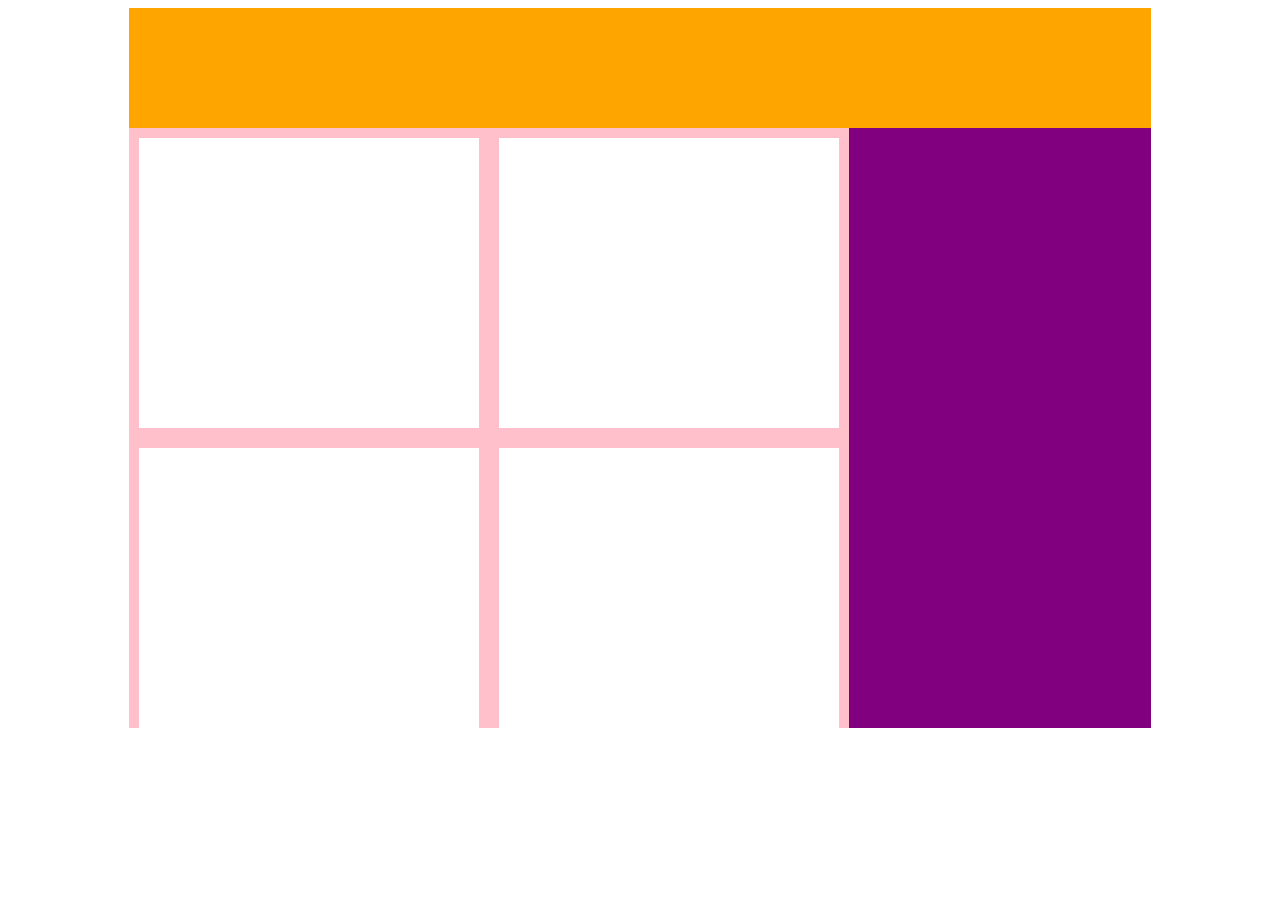
<file: src/main/webapp/WEB-INF/index.html>
<!DOCTYPE html>
<html lang="en">
<head>
    <meta charset="UTF-8">
    <title>index</title>
<style>
    #container{
        width:1022px;
        background: gray;
        margin: auto;
    }

    #header{
        height: 120px;
        background: orange;
    }

    #main{
        background: green;
    }

    #lside{
        width: 720px;
        height: 600px;
        float: left;
        background: pink;
    }

    .four{
        width: 300px;
        height: 250px;
        background: white;
        margin: 10px;
        padding: 20px;
        float: left;
    }

    #rside{
        width: 302px;
        height: 600px;
        background: purple;
        float: right;
    }

    #footer{
        height: 120px;
        background: blue;
    }
</style>
</head>
    <body>
        <div id="container">
            <div id="header"></div>
            <div id="main">
                <div id="lside">
                    <div class="four"></div>
                    <div class="four"></div>
                    <div class="four"></div>
                    <div class="four"></div>
                </div>
                <div id="rside"></div>
            </div>
            <div id="footer"></div>
        </div>
    </body>
</html>
</file>
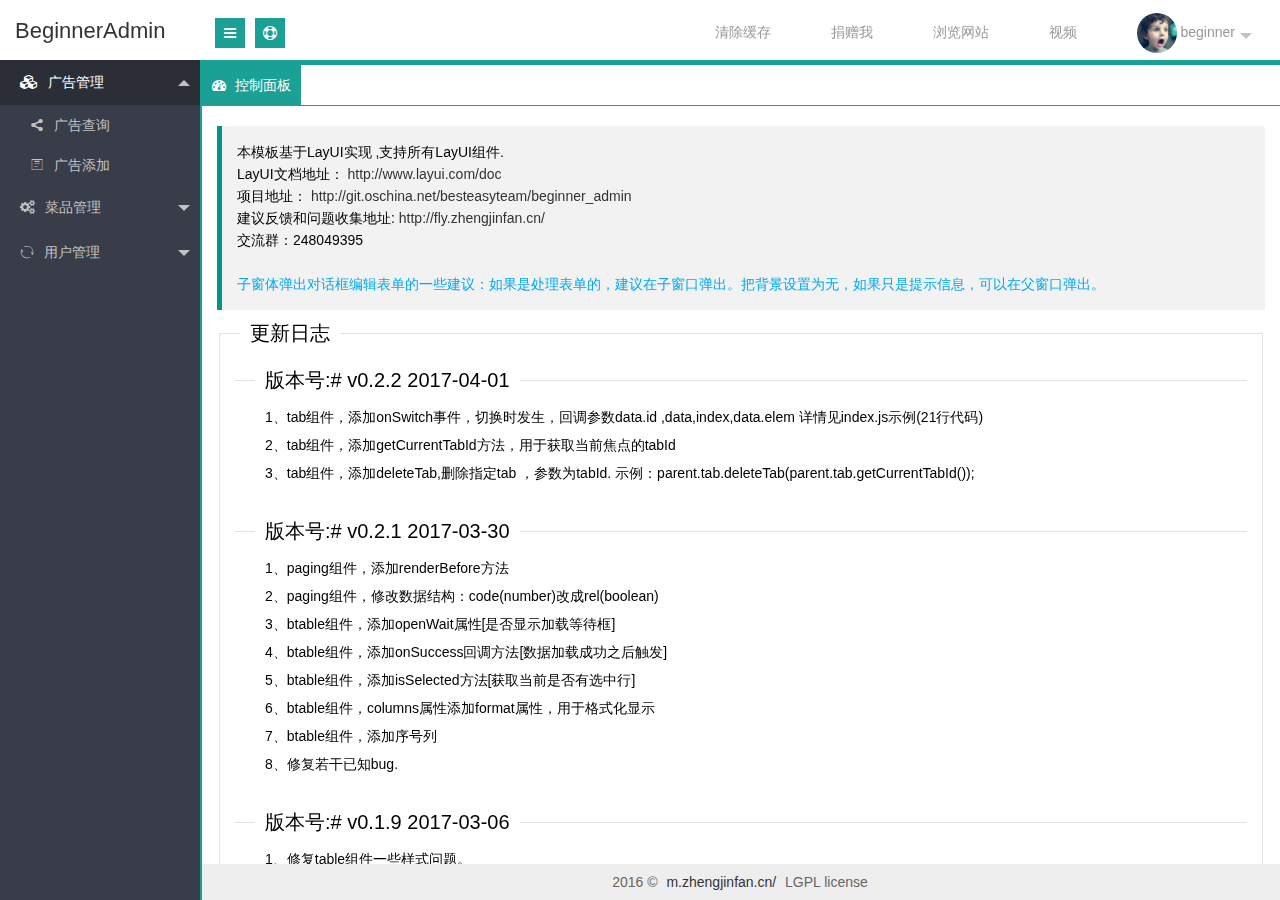
<file: target/lifeAssistant/static/beginner_admin/index.html>
﻿<!DOCTYPE html>

<html>

	<head>
		<meta charset="utf-8">
		<title>后台管理模板</title>
		<meta name="renderer" content="webkit">
		<meta http-equiv="X-UA-Compatible" content="IE=edge,chrome=1">
		<meta name="viewport" content="width=device-width, initial-scale=1, maximum-scale=1">
		<meta name="apple-mobile-web-app-status-bar-style" content="black">
		<meta name="apple-mobile-web-app-capable" content="yes">
		<meta name="format-detection" content="telephone=no">

		<link rel="stylesheet" href="plugins/layui/css/layui.css" media="all" />
		<link rel="stylesheet" href="css/global.css" media="all">
		<link rel="stylesheet" href="plugins/font-awesome/css/font-awesome.min.css">

	</head>

	<body>
		<div class="layui-layout layui-layout-admin" style="border-bottom: solid 5px #1aa094;">
			<div class="layui-header header header-demo">
				<div class="layui-main">
					<div class="admin-login-box">
						<a class="logo" style="left: 0;" href="http://beginner.zhengjinfan.cn/demo/beginner_admin/">
							<span style="font-size: 22px;">BeginnerAdmin</span>
						</a>
						<div class="admin-side-toggle">
							<i class="fa fa-bars" aria-hidden="true"></i>
						</div>
						<div class="admin-side-full">
							<i class="fa fa-life-bouy" aria-hidden="true"></i>
						</div>
					</div>
					<ul class="layui-nav admin-header-item">
						<li class="layui-nav-item">
							<a href="javascript:;">清除缓存</a>
						</li>
                        <li class="layui-nav-item" id="pay">
                            <a href="javascript:;">捐赠我</a>
                        </li>
						<li class="layui-nav-item">
							<a href="javascript:;">浏览网站</a>
						</li>
						<li class="layui-nav-item" id="video1">
							<a href="javascript:;">视频</a>
						</li>
						<li class="layui-nav-item">
							<a href="javascript:;" class="admin-header-user">
								<img src="images/0.jpg" />
								<span>beginner</span>
							</a>
							<dl class="layui-nav-child">
								<dd>
									<a href="javascript:;"><i class="fa fa-user-circle" aria-hidden="true"></i> 个人信息</a>
								</dd>
								<dd>
									<a href="javascript:;"><i class="fa fa-gear" aria-hidden="true"></i> 设置</a>
								</dd>
								<dd id="lock">
									<a href="javascript:;">
										<i class="fa fa-lock" aria-hidden="true" style="padding-right: 3px;padding-left: 1px;"></i> 锁屏 (Alt+L)
									</a>
								</dd>
								<dd>
									<a href="login.html"><i class="fa fa-sign-out" aria-hidden="true"></i> 注销</a>
								</dd>
							</dl>
						</li>
					</ul>
					<ul class="layui-nav admin-header-item-mobile">
						<li class="layui-nav-item">
							<a href="login.html"><i class="fa fa-sign-out" aria-hidden="true"></i> 注销</a>
						</li>
					</ul>
				</div>
			</div>
			<div class="layui-side layui-bg-black" id="admin-side">
				<div class="layui-side-scroll" id="admin-navbar-side" lay-filter="side"></div>
			</div>
			<div class="layui-body" style="bottom: 0;border-left: solid 2px #1AA094;" id="admin-body">
				<div class="layui-tab admin-nav-card layui-tab-brief" lay-filter="admin-tab">
					<ul class="layui-tab-title">
						<li class="layui-this">
							<i class="fa fa-dashboard" aria-hidden="true"></i>
							<cite>控制面板</cite>
						</li>
					</ul>
					<div class="layui-tab-content" style="min-height: 150px; padding: 5px 0 0 0;">
						<div class="layui-tab-item layui-show">
							<iframe src="main.html"></iframe>
						</div>
					</div>
				</div>
			</div>
			<div class="layui-footer footer footer-demo" id="admin-footer">
				<div class="layui-main">
					<p>2016 &copy;
						<a href="http://m.zhengjinfan.cn/">m.zhengjinfan.cn/</a> LGPL license
					</p>
				</div>
			</div>
			<div class="site-tree-mobile layui-hide">
				<i class="layui-icon">&#xe602;</i>
			</div>
			<div class="site-mobile-shade"></div>
			
			<!--锁屏模板 start-->
			<script type="text/template" id="lock-temp">
				<div class="admin-header-lock" id="lock-box">
					<div class="admin-header-lock-img">
						<img src="images/0.jpg"/>
					</div>
					<div class="admin-header-lock-name" id="lockUserName">beginner</div>
					<input type="text" class="admin-header-lock-input" value="输入密码解锁.." name="lockPwd" id="lockPwd" />
					<button class="layui-btn layui-btn-small" id="unlock">解锁</button>
				</div>
			</script>
			<!--锁屏模板 end -->
			
			<script type="text/javascript" src="plugins/layui/layui.js"></script>
			<script type="text/javascript" src="datas/nav.js"></script>
			<script src="js/index.js"></script>
			<script>
				layui.use('layer', function() {
					var $ = layui.jquery,
						layer = layui.layer;

					$('#video1').on('click', function() {
						layer.open({
							title: 'YouTube',
							maxmin: true,
							type: 2,
							content: 'video.html',
							area: ['800px', '500px']
						});
                    });
                    $('#pay').on('click', function () {
                        layer.open({
                            title: false,
                            type: 1,
                            content: '<img src="images/xx.png" />',
                            area: ['500px', '250px'],
                            shadeClose: true
                        });
                    });

				});
			</script>
		</div>
	</body>

</html>
</file>
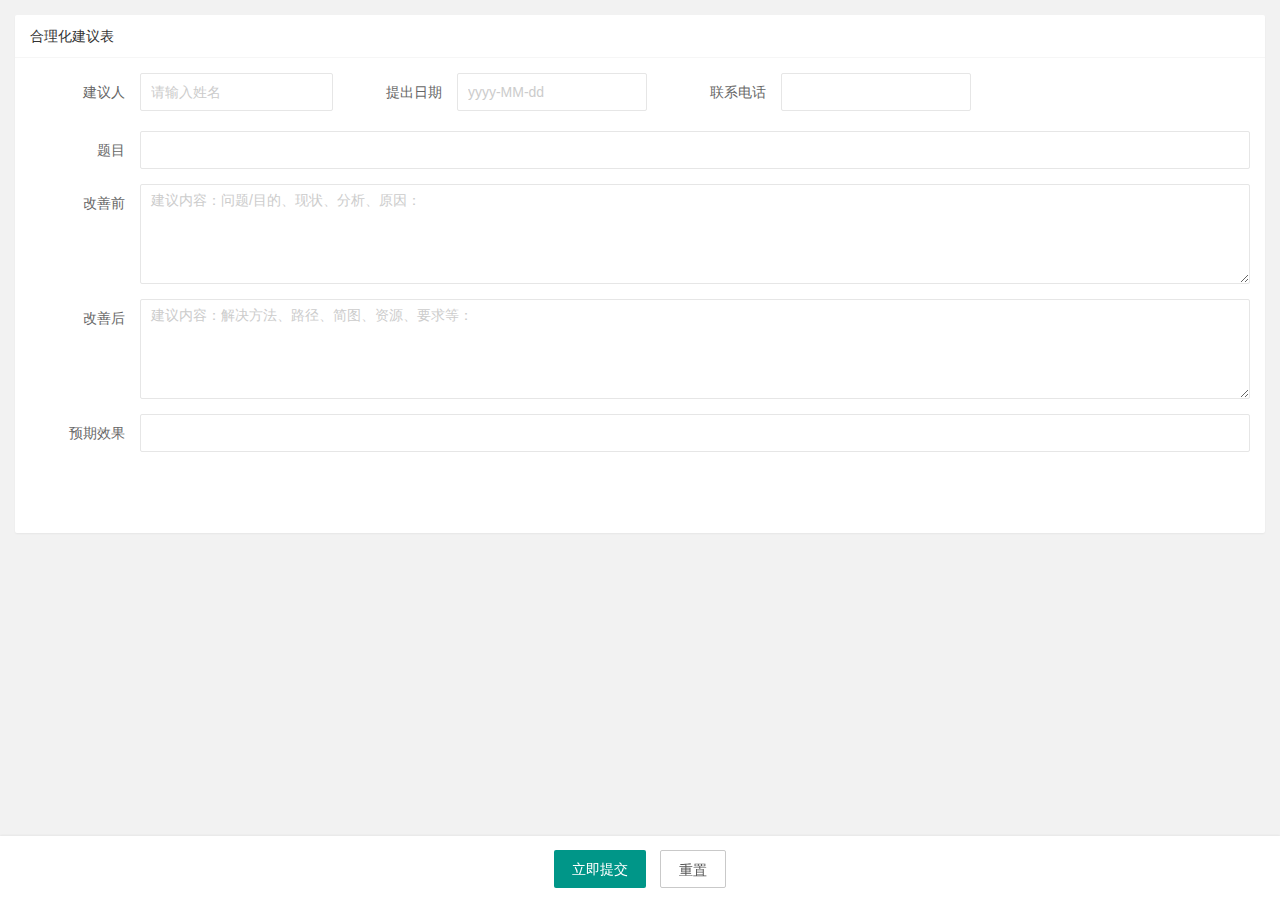
<file: src/main/webapp/views/advice.html>
<!DOCTYPE html>
<html>
<head>
  <meta charset="utf-8">
  <title>表单组合</title>
  <meta name="renderer" content="webkit">
  <meta http-equiv="X-UA-Compatible" content="IE=edge,chrome=1">
  <meta name="viewport" content="width=device-width, initial-scale=1.0, minimum-scale=1.0, maximum-scale=1.0, user-scalable=0">
  <link rel="stylesheet" href="../layuiadmin/layui/css/layui.css" media="all">
  <link rel="stylesheet" href="../layuiadmin/style/admin.css" media="all">
</head>
<body>

  <div class="layui-fluid">
    <div class="layui-card">
      <div class="layui-card-header">合理化建议表</div>
      <div class="layui-card-body" style="padding: 15px;">
        <form class="layui-form" action="" lay-filter="component-form-group">
          <div class="layui-form-item">
            <div class="layui-inline">
              <label class="layui-form-label">建议人</label>
              <div class="layui-input-block">
                <input type="text" name="advicePerson" id="advicePerson" lay-verify="required|advicePerson" autocomplete="off" placeholder="请输入姓名" class="layui-input">
              </div>
            </div>
            <div class="layui-inline">
              <label class="layui-form-label">提出日期</label>
              <div class="layui-input-inline">
                <input type="text" name="adviceDate" id="adviceDate" lay-verify="required|date" placeholder="yyyy-MM-dd" autocomplete="off" class="layui-input">
              </div>
            </div>
            <div class="layui-inline">
              <label class="layui-form-label">联系电话</label>
              <div class="layui-input-inline">
                <input type="tel" name="phone" lay-verify="required|phone" autocomplete="off" class="layui-input">
              </div>
            </div>
          </div>

          
          <div class="layui-form-item">
            <label class="layui-form-label">题目</label>
            <div class="layui-input-block">
              <input type="text" name="adviceTitle" lay-verify="required|title" autocomplete="off" class="layui-input">
            </div>
          </div>
          <div class="layui-form-item layui-form-text">
            <label class="layui-form-label">改善前</label>
            <div class="layui-input-block">
              <textarea name="adviceBefore" lay-verify="required|advice" placeholder="建议内容：问题/目的、现状、分析、原因：" class="layui-textarea"></textarea>
            </div>
          </div>
          <div class="layui-form-item layui-form-text">
            <label class="layui-form-label">改善后</label>
            <div class="layui-input-block">
              <textarea name="adviceAfter" lay-verify="required|advice" placeholder="建议内容：解决方法、路径、简图、资源、要求等：" class="layui-textarea"></textarea>
            </div>
          </div>
          <div class="layui-form-item">
            <label class="layui-form-label">预期效果</label>
            <div class="layui-input-block">
              <input type="text" name="adviceResult" lay-verify="required|title" autocomplete="off" class="layui-input">
            </div>
          </div>
          <div class="layui-form-item layui-layout-admin">
            <div class="layui-input-block">
              <div class="layui-footer" style="left: 0;">
                <button class="layui-btn" lay-submit="" lay-filter="component-form-demo1">立即提交</button>
                <button type="reset" id="reset" class="layui-btn layui-btn-primary">重置</button>
              </div>
            </div>
          </div>
        </form>
      </div>
    </div>
  </div>

    
  <script src="../layuiadmin/layui/layui.js"></script>
  <script>
    layui.config({
      base: '../layuiadmin/' //静态资源所在路径
    }).extend({
      index: 'lib/index' //主入口模块
    }).use(['index', 'form', 'laydate'], function(){
      var $ = layui.$
              ,layer = layui.layer
              ,laydate = layui.laydate
              ,form = layui.form;

      form.render(null, 'component-form-group');

      laydate.render({
        elem: '#adviceDate'
      });
    
    /* 自定义验证规则 */
    form.verify({
      advicePerson: function(value){
        if(value.length > 5){
          return '请输入正确的姓名';
        }
      }
      ,advice:function(value){
        if(value.length > 500){
          return '请输入小于500个字符';
        }
      }
      ,title:function(value){
        if(value.length > 100){
          return '标题不能大于100个字符';
        }
      }
      ,content: function(value){
        layedit.sync(editIndex);
      }
    });
    
    /* 监听指定开关 */
    form.on('switch(component-form-switchTest)', function(data){
      layer.msg('开关checked：'+ (this.checked ? 'true' : 'false'), {
        offset: '6px'
      });
      layer.tips('温馨提示：请注意开关状态的文字可以随意定义，而不仅仅是ON|OFF', data.othis)
    });

    /* 监听指定开关 */
    form.on('switch(component-form-switchTest)', function(data){
      layer.msg('开关checked：'+ (this.checked ? 'true' : 'false'), {
        offset: '6px'
      });
      layer.tips('温馨提示：请注意开关状态的文字可以随意定义，而不仅仅是ON|OFF', data.othis)
    });

    /* 监听提交 */
    form.on('submit(component-form-demo1)', function(data){
      /*parent.layer.alert(JSON.stringify(data.field), {
       title: '最终的提交信息'
       })*/
      var url='/lifeAssistant/advice/save';
//      var parameter=JSON.stringify(data.field);
      //跨域
      $.ajax({
       url:url,
       dataType:'json',
       type:'post',
       data:data.field,
       success: function (data) {
           if(data.flag=='true'|| data.flag==true){
               layer.alert(data.message);
               $("#reset").click();
           }else {
               layer.alert(data.message);
           }
       }
       })
      return false;
    });
  });
  </script>
</body>
</html>
</file>
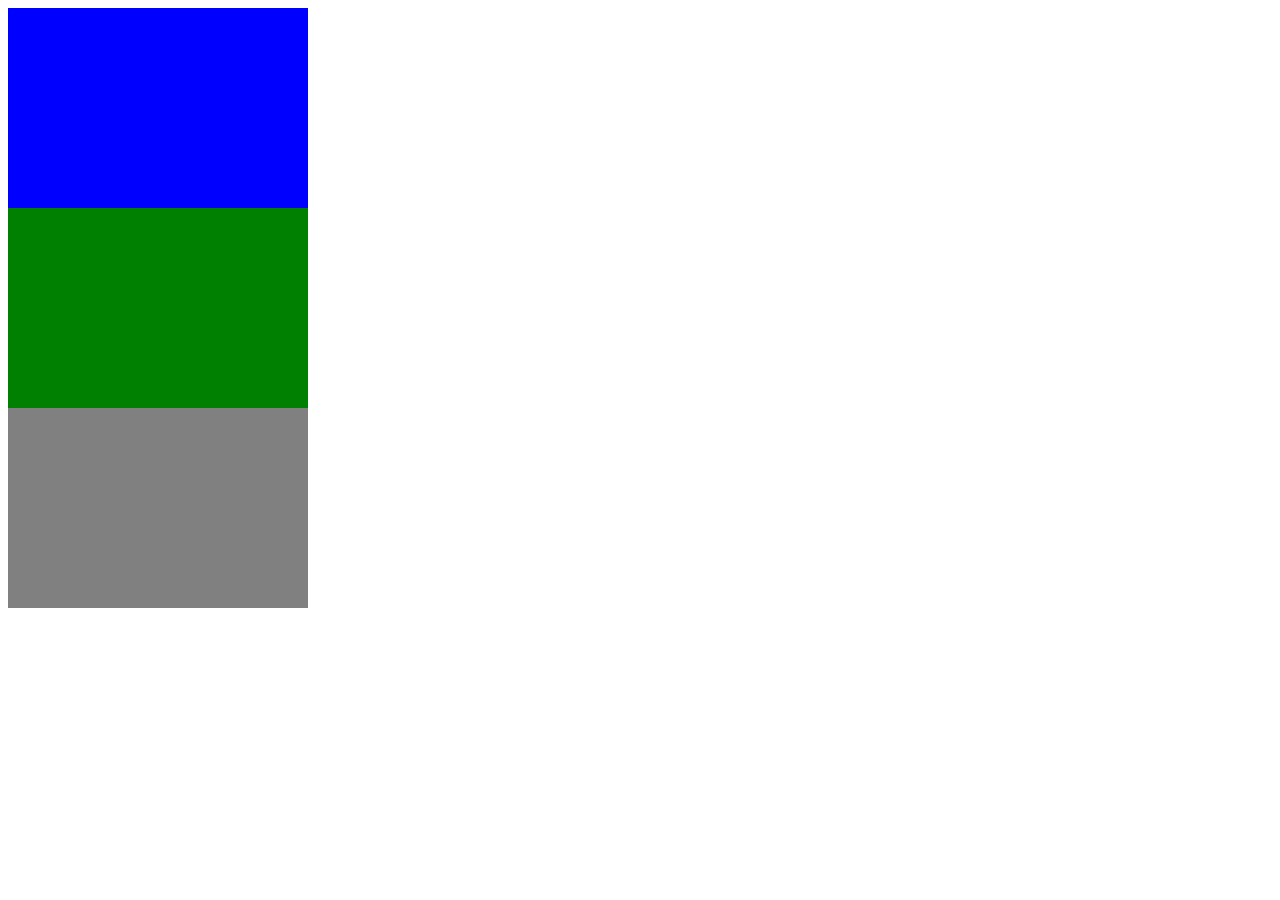
<file: src/main/webapp/WEB-INF/css.html>
<!DOCTYPE html>
<html lang="en">
<head>
    <meta charset="UTF-8">
    <title>Title</title>
    <style>
        div{
            width: 300px;
            height: 200px;
            background: blue;
        }

        #main{
            background: green;
        }
        #footer{
            background: gray;
        }
    </style>
</head>
    <body>
        <div id="header"></div>
        <div id="main"></div>
        <div id="footer"></div>

    </body>
</html>
</file>
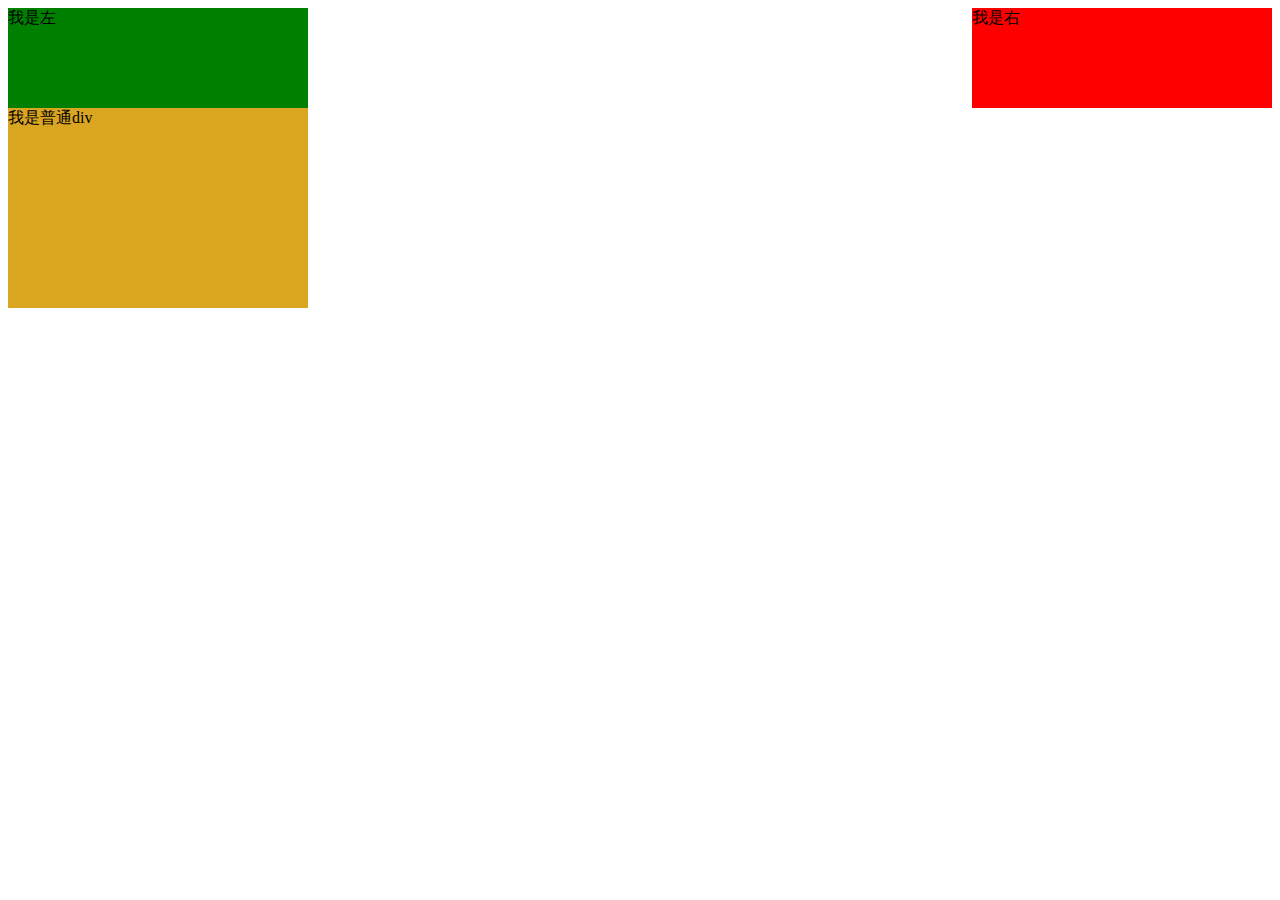
<file: src/main/webapp/WEB-INF/float.html>
<!DOCTYPE html>
<html lang="en">
<head>
    <meta charset="UTF-8">
    <title>float</title>
    <style>
        #lside{
            width: 300px;
            height: 100px;
            background: green;
            float: left;
        }

        #rside{
            width: 300px;
            height: 100px;
            background: red;
            float: right;
        }
        #common{
            width: 300px;
            height: 300px;
            background: goldenrod;
        }
    </style>
</head>
    <body>
        <div id="lside">我是左</div>
        <div id="rside">我是右</div>
        <div id="common">我是普通div</div>
    </body>
</html>
</file>
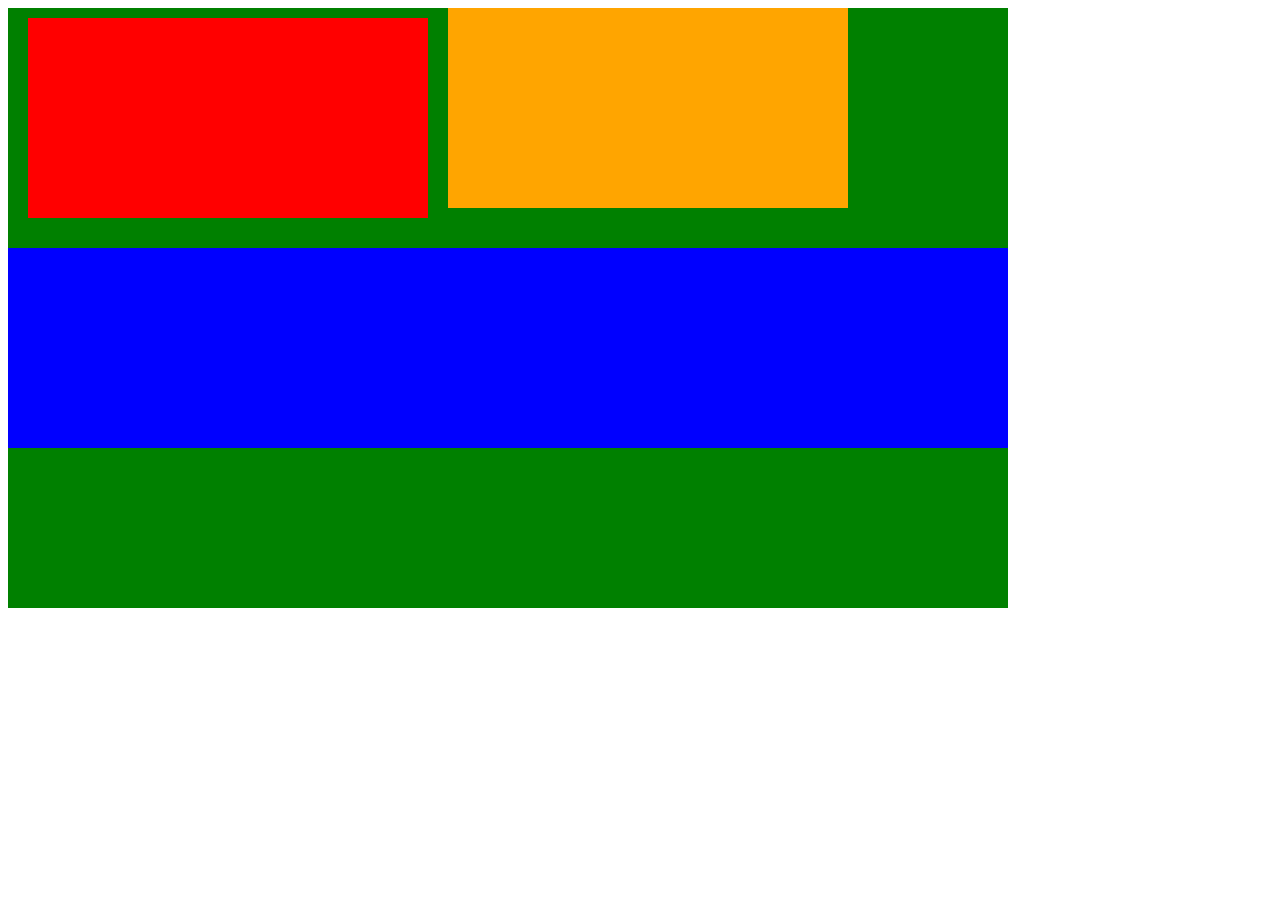
<file: src/main/webapp/WEB-INF/margin.html>
<!DOCTYPE html>
<html lang="en">

<style>
    #cont{
        width: 1000px;
        height: 600px;
        background: green;
    }
    div{
        width: 400px;
        height: 200px;
        background: blue;
        float: left;
    }
    #test{
        /*margin: 10px;*/
        /*margin-top: 10px;
        margin-left: 20px;
        margin-bottom: 30px;
        margin-right: 40px;
        //上右下左，顺时针旋转，左边不写时，取对边。
        */
        margin: 10px 20px 30px ;
        background: red;
    }
    #test2{
        background: orange;
    }
    #test3{
        width: 1000px;
    }
</style>

<head>
    <meta charset="UTF-8">
    <title>margin 盒子模型 边距</title>
</head>
    <body>
        <div id="cont">
            <div id="test"></div>
            <div id="test2"></div>
            <div id="test3"></div>
        </div>
    </body>
</html>
</file>
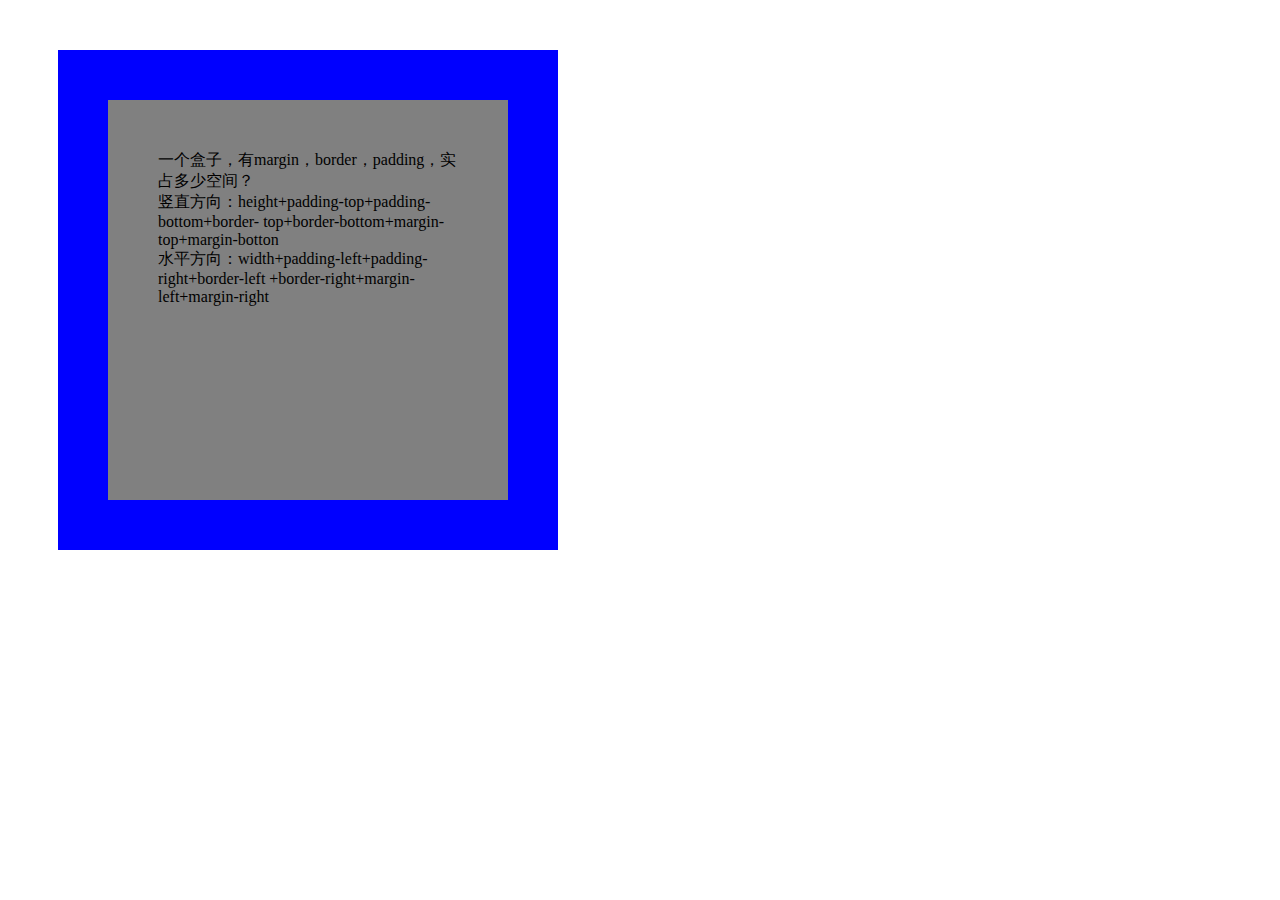
<file: src/main/webapp/WEB-INF/padding-index.html>
<!DOCTYPE html>
<html lang="en" xmlns="http://www.w3.org/1999/html">
<head>
    <meta charset="UTF-8">
    <title>盒子模型总结</title>
    <style>
        div{
            width: 300px;
            height: 300px;
            background: gray;
            border: 50px solid blue;
            padding: 50px;
            margin: 50px;
        }
    </style>
</head>
<body>
    <div>
        一个盒子，有margin，border，padding，实占多少空间？<br>
        竖直方向：height+padding-top+padding-bottom+border-
        top+border-bottom+margin-top+margin-botton<br/>
        水平方向：width+padding-left+padding-right+border-left
        +border-right+margin-left+margin-right
    </div>

</body>
</html>
</file>
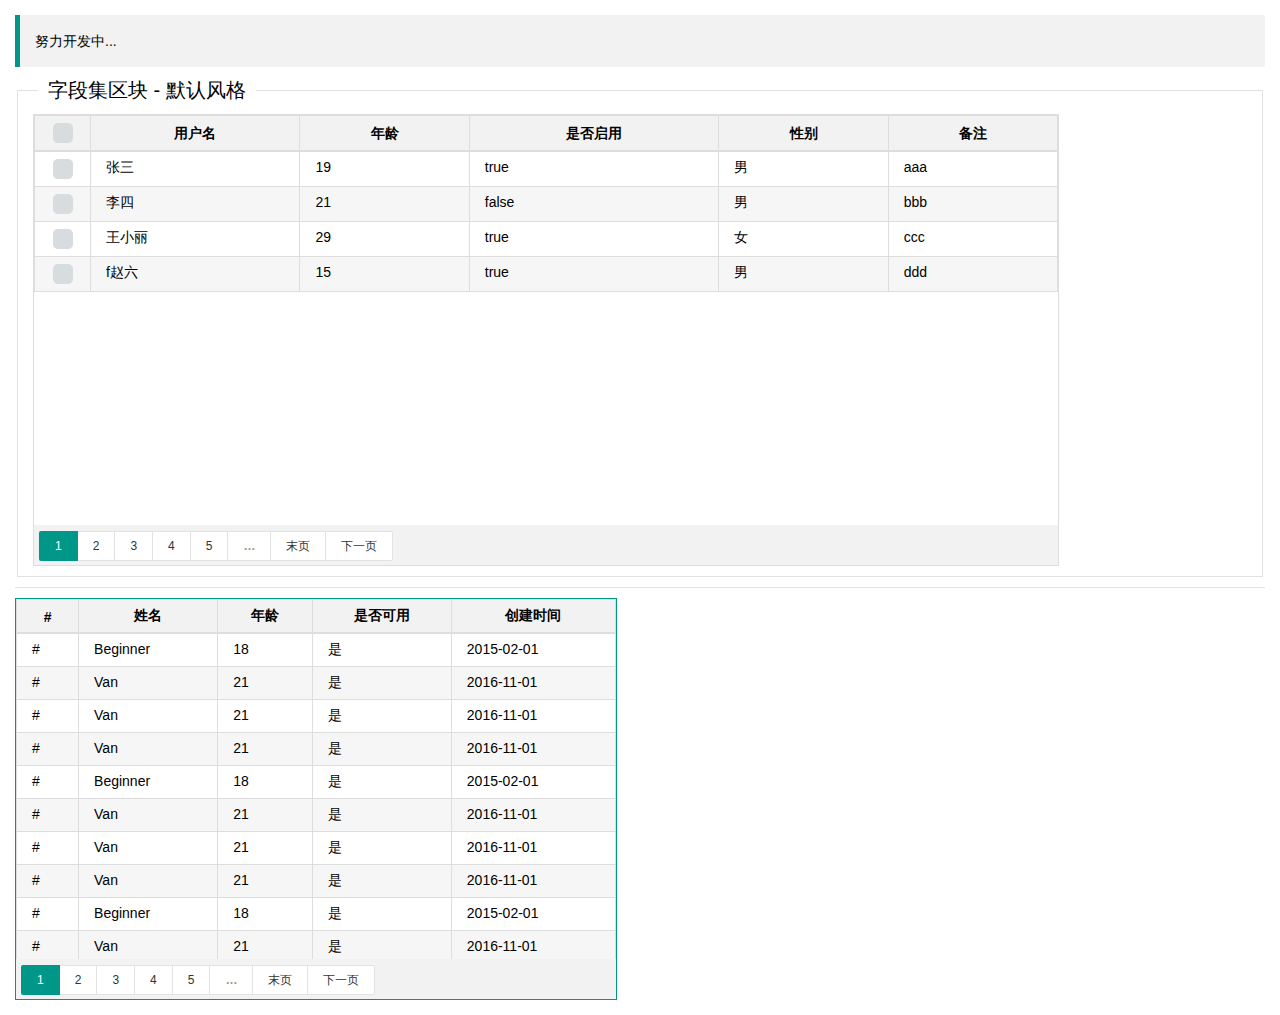
<file: target/lifeAssistant/static/beginner_admin/begtable.html>
<!DOCTYPE html>
<html>

	<head>
		<meta charset="UTF-8">
		<title>Layui</title>
		<meta name="renderer" content="webkit">
		<meta http-equiv="X-UA-Compatible" content="IE=edge,chrome=1">
		<meta name="viewport" content="width=device-width, initial-scale=1, maximum-scale=1">
		<link rel="stylesheet" href="plugins/layui/css/layui.css" media="all" />
		<link rel="stylesheet" href="css/begtable.css" />
	</head>

	<body>
		<div style="margin: 15px;">
			<blockquote class="layui-elem-quote">
				努力开发中...
			</blockquote>
			<fieldset class="layui-elem-field">
				<legend>字段集区块 - 默认风格</legend>
				<div class="layui-field-box">
					<div id="xx" style=" width: 1024px; height: 450px; ; border: 1px solid #DDDDDD;"></div>
				</div>
			</fieldset>
			<hr>
			<div style="width: 600px; height: 400px; border: 1px solid #009688;">
				<div class="beg-table-box">
					<div class="beg-table-body">
						<table class="beg-table beg-table-bordered beg-table-striped beg-table-hovered">
							<thead>
								<tr>
									<th>#</th>
									<th>姓名</th>
									<th>年龄</th>
									<th>是否可用</th>
									<th>创建时间</th>
								</tr>
							</thead>
							<tbody>
								<tr>
									<td>#</td>
									<td>Beginner</td>
									<td>18</td>
									<td>是</td>
									<td>2015-02-01</td>
								</tr>
								<tr>
									<td>#</td>
									<td>Van</td>
									<td>21</td>
									<td>是</td>
									<td>2016-11-01</td>
								</tr>
								<tr>
									<td>#</td>
									<td>Van</td>
									<td>21</td>
									<td>是</td>
									<td>2016-11-01</td>
								</tr>
								<tr>
									<td>#</td>
									<td>Van</td>
									<td>21</td>
									<td>是</td>
									<td>2016-11-01</td>
								</tr>
								<tr>
									<td>#</td>
									<td>Beginner</td>
									<td>18</td>
									<td>是</td>
									<td>2015-02-01</td>
								</tr>
								<tr>
									<td>#</td>
									<td>Van</td>
									<td>21</td>
									<td>是</td>
									<td>2016-11-01</td>
								</tr>
								<tr>
									<td>#</td>
									<td>Van</td>
									<td>21</td>
									<td>是</td>
									<td>2016-11-01</td>
								</tr>
								<tr>
									<td>#</td>
									<td>Van</td>
									<td>21</td>
									<td>是</td>
									<td>2016-11-01</td>
								</tr>
								<tr>
									<td>#</td>
									<td>Beginner</td>
									<td>18</td>
									<td>是</td>
									<td>2015-02-01</td>
								</tr>
								<tr>
									<td>#</td>
									<td>Van</td>
									<td>21</td>
									<td>是</td>
									<td>2016-11-01</td>
								</tr>
								<tr>
									<td>#</td>
									<td>Van</td>
									<td>21</td>
									<td>是</td>
									<td>2016-11-01</td>
								</tr>
								<tr>
									<td>#</td>
									<td>Van</td>
									<td>22</td>
									<td>是</td>
									<td>2016-11-01</td>
								</tr>
							</tbody>
						</table>
					</div>
					<div class="beg-table-paged"></div>
				</div>
			</div>
		</div>
		<script type="text/javascript" src="plugins/layui/layui.js"></script>
		<script>
			layui.config({
				base: 'js/'
			});

			layui.use('begtable', function() {
				var begtable = layui.begtable(),
					layer = layui.layer,
					$ = layui.jquery,
					laypage = layui.laypage;

				laypage({
					cont: $('.beg-table-paged'),
					pages: 25 //总页数
						,
					groups: 5 //连续显示分页数
						,
					jump: function(obj, first) {
						//得到了当前页，用于向服务端请求对应数据
						var curr = obj.curr;
						if(!first) {
							//layer.msg('第 '+ obj.curr +' 页');
						}
					}
				});

				var columns = [{
					title: '用户名',
					field: 'name'
				}, {
					title: '年龄',
					field: 'age'
				}, {
					title: '是否启用',
					field: 'isEnable',
					format: function(value) {

					}
				}, {
					title: '性别',
					field: 'sex'
				}, {
					title: '备注',
					field: 'remarks'
				}];
				var data = [{
					name: '张三',
					age: 19,
					sex: '男',
					isEnable: true,
					remarks: 'aaa'
				}, {
					name: '李四',
					age: 21,
					sex: '男',
					isEnable: false,
					remarks: 'bbb'
				}, {
					name: '王小丽',
					age: 29,
					sex: '女',
					isEnable: true,
					remarks: 'ccc'
				}, {
					name: 'f赵六',
					age: 15,
					sex: '男',
					isEnable: true,
					remarks: 'ddd'
				}];
				begtable.set({
					bordered: true,
					hovered: true,
					striped: true,
					elem: '#xx',
					columns: columns,
					data: data,
					checked: true,
					//paged:false
				}).init();

				console.log(begtable.getSelectedRows());
				console.log(location);
			});
		</script>

	</body>

</html>
</file>
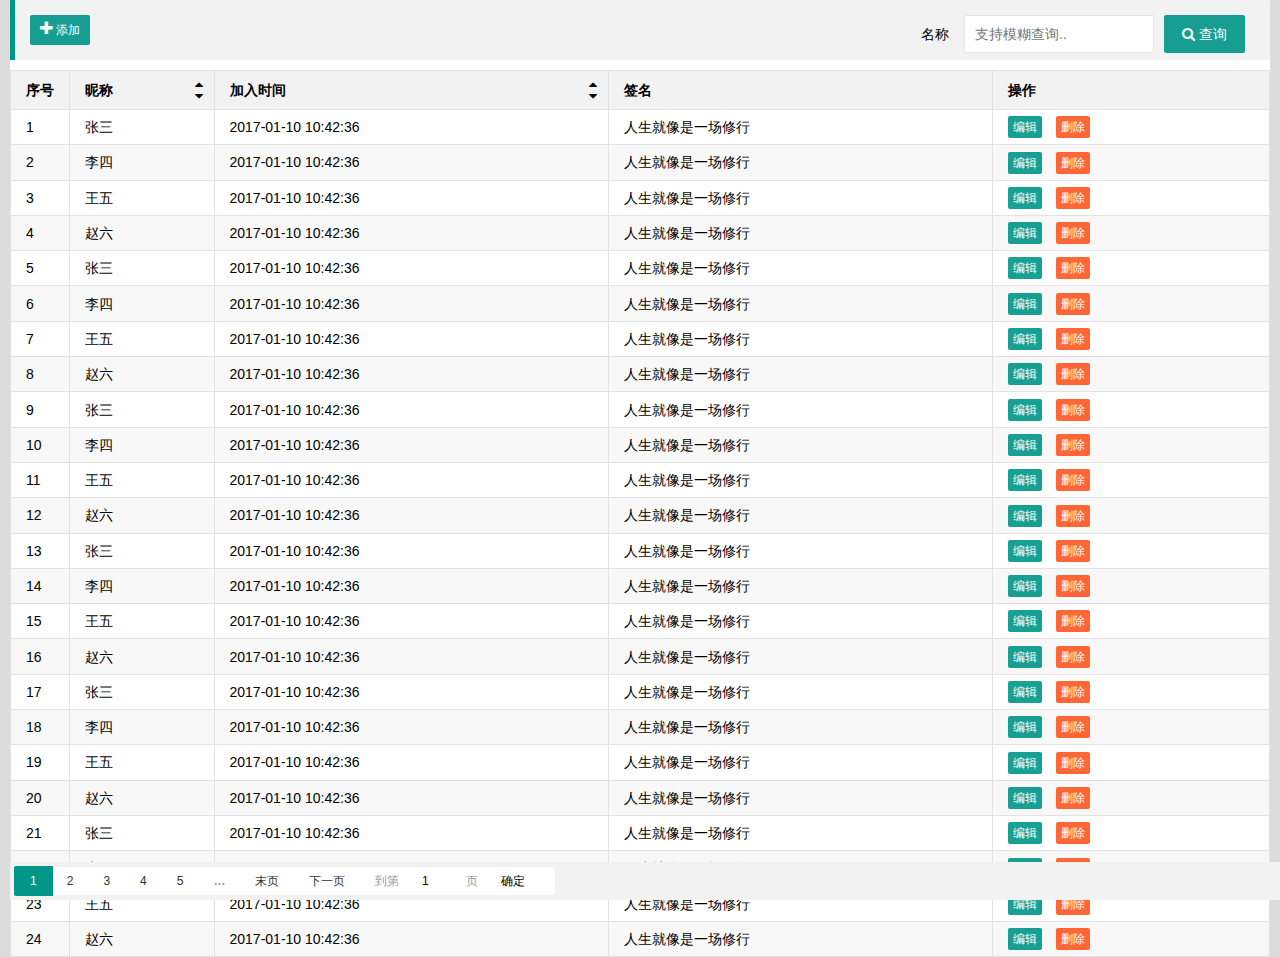
<file: target/lifeAssistant/static/beginner_admin/btable.html>
﻿<!DOCTYPE html>
<html>

<head>
    <meta charset="utf-8">
    <title>btable</title>
    <meta name="renderer" content="webkit">
    <meta http-equiv="X-UA-Compatible" content="IE=edge,chrome=1">
    <meta name="viewport" content="width=device-width, initial-scale=1, maximum-scale=1">
    <meta name="apple-mobile-web-app-status-bar-style" content="black">
    <meta name="apple-mobile-web-app-capable" content="yes">
    <meta name="format-detection" content="telephone=no">

    <link rel="stylesheet" href="plugins/layui/css/layui.css" media="all" />
    <link rel="stylesheet" href="plugins/font-awesome/css/font-awesome.min.css">
    <link rel="stylesheet" href="css/btable.css" />
</head>

<body style=" background-color: gainsboro;">

    <div style="margin:0px; background-color: white; margin:0 10px;">
        <blockquote class="layui-elem-quote">
            <button type="button" class="layui-btn layui-btn-small" id="getAll"><i class="fa fa-plus" aria-hidden="true"></i> 添加</button>
            <form class="layui-form" style="float:right;">
                <div class="layui-form-item" style="margin:0;">
                    <label class="layui-form-label">名称</label>
                    <div class="layui-input-inline">
                        <input type="text" name="name" placeholder="支持模糊查询.." autocomplete="off" class="layui-input">
                    </div>
                    <div class="layui-form-mid layui-word-aux" style="padding:0;">
                        <button lay-filter="search" class="layui-btn" lay-submit><i class="fa fa-search" aria-hidden="true"></i> 查询</button>
                    </div>
                </div>
            </form>
        </blockquote>
        <div id="content" style="width: 100%;height: 533px;"></div>
    </div>

    <script type="text/javascript" src="plugins/layui/layui.js"></script>
    <script>
        layui.config({
            base: 'js/',
            v: new Date().getTime()
        }).use(['btable', 'form'], function () {
            var btable = layui.btable(),
                $ = layui.jquery,
                layerTips = parent.layer === undefined ? layui.layer : parent.layer, //获取父窗口的layer对象
                layer = layui.layer,//获取当前窗口的layer对象;
                form = layui.form();

            btable.set({
                openWait: true,//开启等待框
                elem: '#content',
                url: 'datas/btable_data.json', //数据源地址
                pageSize: 3,//页大小
                params: {//额外的请求参数
                    t: new Date().getTime()
                },
                columns: [{ //配置数据列
                    fieldName: '昵称', //显示名称
                    field: 'name', //字段名
                    sortable: true //是否显示排序
                }, {
                    fieldName: '加入时间',
                    field: 'createtime',
                    sortable: true
                }, {
                    fieldName: '签名',
                    field: 'sign',
                    format: function (id, obj) {
                        //id
                        console.log(id);
                        //行数据对象
                        console.log(obj);
                        //返回值：格式化的纯文本或html文本
                        return obj.sign;
                    }
                }, {
                    fieldName: '操作',
                    field: 'id',
                    format: function (val,obj) {
                        var html = '<input type="button" value="编辑" data-action="edit" data-id="' + val + '" class="layui-btn layui-btn-mini" /> ' +
                            '<input type="button" value="删除" data-action="del" data-id="' + val + '" class="layui-btn layui-btn-mini layui-btn-danger" />';
                        return html;
                    }
                }],
                even: true,//隔行变色
                field: 'id', //主键ID
                //skin: 'row',
                checkbox: false,//是否显示多选框
                paged: true, //是否显示分页
                singleSelect: false, //只允许选择一行，checkbox为true生效
                onSuccess: function ($elem) { //$elem当前窗口的jq对象
                    $elem.children('tr').each(function () {
                        $(this).children('td:last-child').children('input').each(function () {
                            var $that = $(this);
                            var action = $that.data('action');
                            var id = $that.data('id');
                            $that.on('click', function () {
                                switch (action) {
                                    case 'edit':
                                        layerTips.msg(action + ":" + id);
                                        break;
                                    case 'del': //删除
                                        var name = $that.parent('td').siblings('td[data-field=name]').text();
                                        //询问框
                                        layerTips.confirm('确定要删除[ <span style="color:red;">' + name + '</span> ] ？', { icon: 3, title: '系统提示' }, function (index) {
                                            $that.parent('td').parent('tr').remove();
                                            layerTips.msg('删除成功.');
                                        });
                                        break;
                                }
                            });
                        });
                    });
                }
            });
            btable.render();
            //监听搜索表单的提交事件
            form.on('submit(search)', function (data) {
                btable.get(data.field);
                return false;
            });
            $(window).on('resize', function (e) {
                var $that = $(this);
                $('#content').height($that.height() - 92);
            }).resize();
        });
    </script>
</body>

</html>
</file>
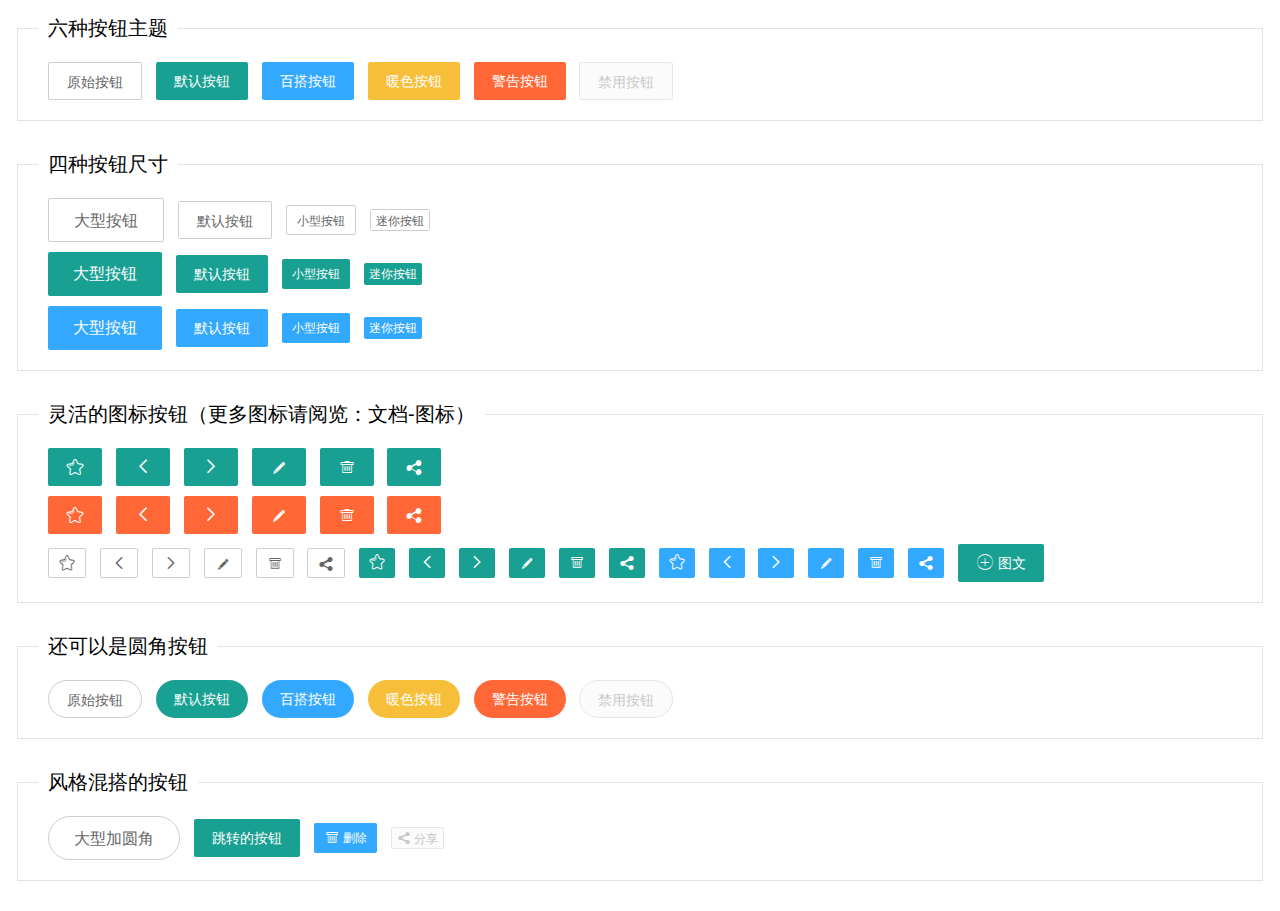
<file: target/lifeAssistant/static/beginner_admin/button.html>
<!doctype html>
<html>

	<head>
		<meta charset="utf-8">
		<title>Layui</title>
		<meta name="renderer" content="webkit">
		<meta http-equiv="X-UA-Compatible" content="IE=edge,chrome=1">
		<meta name="viewport" content="width=device-width, initial-scale=1, maximum-scale=1">
		<link rel="stylesheet" href="plugins/layui/css/layui.css" media="all" />
		<link rel="stylesheet" href="css/global.css" media="all">
	</head>

	<body>
		<div style="margin: 15px;">
			<fieldset class="layui-elem-field site-demo-button">
				<legend>六种按钮主题</legend>
				<div>
					<button class="layui-btn layui-btn-primary">原始按钮</button>
					<button class="layui-btn">默认按钮</button>
					<button class="layui-btn layui-btn-normal">百搭按钮</button>
					<button class="layui-btn layui-btn-warm">暖色按钮</button>
					<button class="layui-btn layui-btn-danger">警告按钮</button>
					<button class="layui-btn layui-btn-disabled">禁用按钮</button>
				</div>
			</fieldset>
			<fieldset class="layui-elem-field site-demo-button">
				<legend>四种按钮尺寸</legend>
				<div>
					<button class="layui-btn layui-btn-primary layui-btn-big">大型按钮</button>
					<button class="layui-btn layui-btn-primary">默认按钮</button>
					<button class="layui-btn layui-btn-primary layui-btn-small">小型按钮</button>
					<button class="layui-btn layui-btn-primary layui-btn-mini">迷你按钮</button>

					<br>

					<button class="layui-btn layui-btn-big">大型按钮</button>
					<button class="layui-btn">默认按钮</button>
					<button class="layui-btn layui-btn-small">小型按钮</button>
					<button class="layui-btn layui-btn-mini">迷你按钮</button>

					<br>

					<button class="layui-btn layui-btn-big layui-btn-normal">大型按钮</button>
					<button class="layui-btn layui-btn-normal">默认按钮</button>
					<button class="layui-btn layui-btn-small layui-btn-normal">小型按钮</button>
					<button class="layui-btn layui-btn-mini layui-btn-normal">迷你按钮</button>
				</div>
			</fieldset>
			<fieldset class="layui-elem-field site-demo-button">
				<legend>灵活的图标按钮（更多图标请阅览：文档-图标）</legend>
				<div>
					<button class="layui-btn"><i class="layui-icon"></i></button>
					<button class="layui-btn"><i class="layui-icon"></i></button>
					<button class="layui-btn"><i class="layui-icon"></i></button>
					<button class="layui-btn"><i class="layui-icon"></i></button>
					<button class="layui-btn"><i class="layui-icon"></i></button>
					<button class="layui-btn"><i class="layui-icon"></i></button>

					<br>

					<button class="layui-btn layui-btn-danger"><i class="layui-icon"></i></button>
					<button class="layui-btn layui-btn-danger"><i class="layui-icon"></i></button>
					<button class="layui-btn layui-btn-danger"><i class="layui-icon"></i></button>
					<button class="layui-btn layui-btn-danger"><i class="layui-icon"></i></button>
					<button class="layui-btn layui-btn-danger"><i class="layui-icon"></i></button>
					<button class="layui-btn layui-btn-danger"><i class="layui-icon"></i></button>

					<br>

					<button class="layui-btn layui-btn-primary layui-btn-small"><i class="layui-icon"></i></button>
					<button class="layui-btn layui-btn-primary layui-btn-small"><i class="layui-icon"></i></button>
					<button class="layui-btn layui-btn-primary layui-btn-small"><i class="layui-icon"></i></button>
					<button class="layui-btn layui-btn-primary layui-btn-small"><i class="layui-icon"></i></button>
					<button class="layui-btn layui-btn-primary layui-btn-small"><i class="layui-icon"></i></button>
					<button class="layui-btn layui-btn-primary layui-btn-small"><i class="layui-icon"></i></button>

					<button class="layui-btn layui-btn-small"><i class="layui-icon"></i></button>
					<button class="layui-btn layui-btn-small"><i class="layui-icon"></i></button>
					<button class="layui-btn layui-btn-small"><i class="layui-icon"></i></button>
					<button class="layui-btn layui-btn-small"><i class="layui-icon"></i></button>
					<button class="layui-btn layui-btn-small"><i class="layui-icon"></i></button>
					<button class="layui-btn layui-btn-small"><i class="layui-icon"></i></button>

					<button class="layui-btn layui-btn-normal layui-btn-small"><i class="layui-icon"></i></button>
					<button class="layui-btn layui-btn-normal layui-btn-small"><i class="layui-icon"></i></button>
					<button class="layui-btn layui-btn-normal layui-btn-small"><i class="layui-icon"></i></button>
					<button class="layui-btn layui-btn-normal layui-btn-small"><i class="layui-icon"></i></button>
					<button class="layui-btn layui-btn-normal layui-btn-small"><i class="layui-icon"></i></button>
					<button class="layui-btn layui-btn-normal layui-btn-small"><i class="layui-icon"></i></button>
					<button class="layui-btn"><i class="layui-icon"></i> 图文</button>
				</div>
			</fieldset>
			<fieldset class="layui-elem-field site-demo-button">
				<legend>还可以是圆角按钮</legend>
				<div>
					<button class="layui-btn layui-btn-primary layui-btn-radius">原始按钮</button>
					<button class="layui-btn layui-btn-radius">默认按钮</button>
					<button class="layui-btn layui-btn-normal layui-btn-radius">百搭按钮</button>
					<button class="layui-btn layui-btn-warm layui-btn-radius">暖色按钮</button>
					<button class="layui-btn layui-btn-danger layui-btn-radius">警告按钮</button>
					<button class="layui-btn layui-btn-disabled layui-btn-radius">禁用按钮</button>
				</div>
			</fieldset>
			<fieldset class="layui-elem-field site-demo-button">
				<legend>风格混搭的按钮</legend>
				<div>
					<button class="layui-btn layui-btn-big layui-btn-primary layui-btn-radius">大型加圆角</button>
					<a href="http://www.layui.com/doc/element/button.html" class="layui-btn" target="_blank">跳转的按钮</a>
					<button class="layui-btn layui-btn-small layui-btn-normal"><i class="layui-icon"></i> 删除</button>
					<button class="layui-btn layui-btn-mini layui-btn-disabled"><i class="layui-icon"></i> 分享</button>
				</div>
			</fieldset>
		</div>
		<script type="text/javascript" src="plugins/layui/layui.js"></script>
	</body>

</html>
</file>
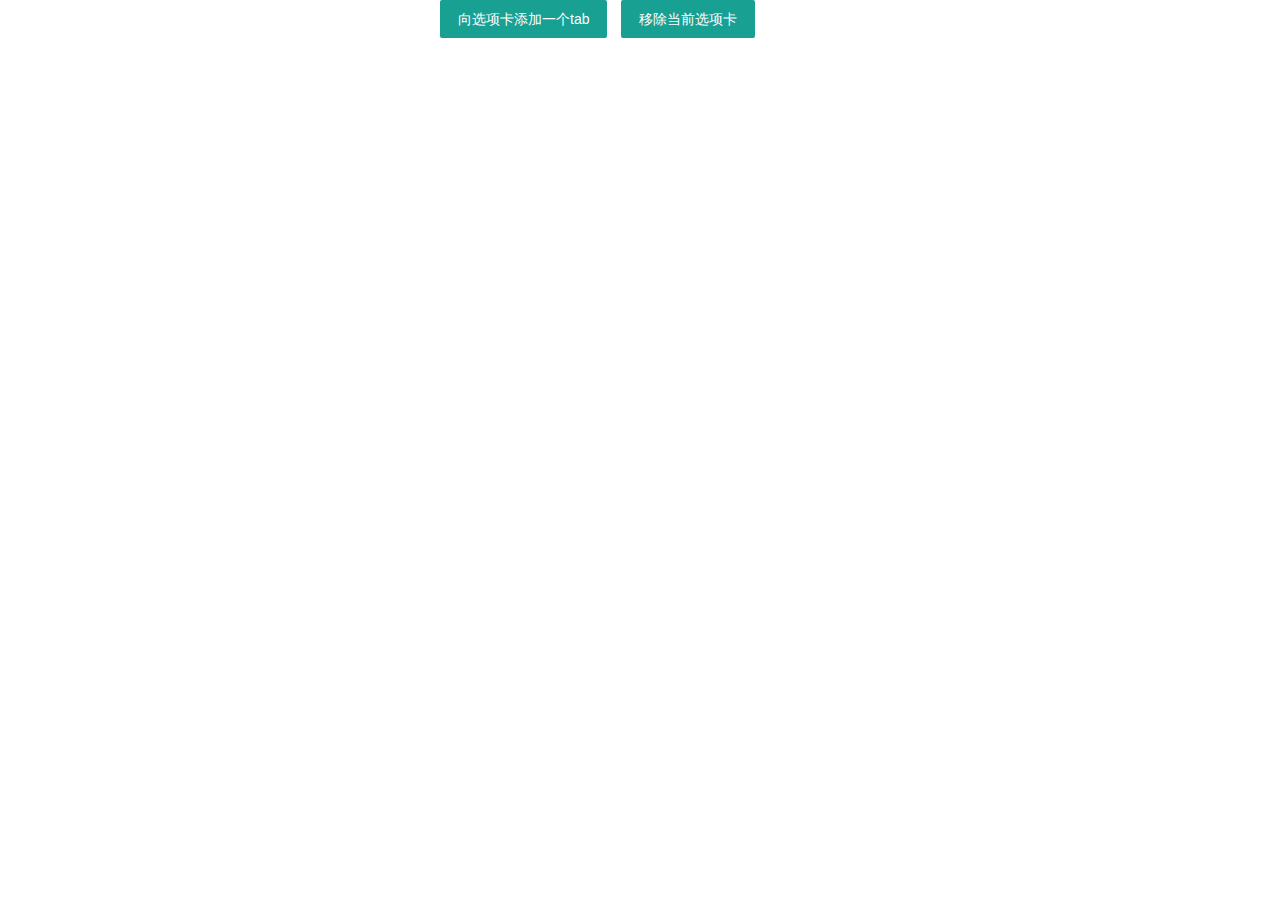
<file: target/lifeAssistant/static/beginner_admin/cop.html>
﻿<!DOCTYPE html>
<html>

<head>
    <meta charset="UTF-8">
    <title></title>
    <link rel="stylesheet" href="plugins/layui/css/layui.css" media="all" />
</head>

<body>
    <div style="width: 400px;margin: 0 auto;">
        <button id="add" class="layui-btn">向选项卡添加一个tab</button>
        <button id="remove" class="layui-btn">移除当前选项卡</button>
    </div>

    <script type="text/javascript" src="plugins/layui/layui.js"></script>
    <script>
        //循环获取父层的tab对象，为什么用循环呢？因为子层加载完，父层还不一定加载完了。所以获取到的是undefined
        /*var index = setInterval(function() {
            if(typeof parent.tab !== 'undefined') {
                //如果获取到tab对象，则停止循环
                clearInterval(index);
                //通过调用父层的tab组件里的tabAdd方法添加一个tab选项卡
                parent.tab.tabAdd({
                    href: 'https://www.baidu.com', //地址
                    icon: 'fa-user',
                    title: '这是在子窗口打开的tab选项卡'
                });
            }
        }, 20);*/
        //如果需要在些页面上获取到父页面的变量，需要把变量设置为全局，
        /**
         * 例：
         * var tab;
         * layui.use('tab',function(){
         * 	   tab = layui.tab(setting);
         * });
         */
        //上面那个是页面渲染完就添加的
        layui.use(['layer'], function () {
            var $ = layui.jquery,
                layer = layui.layer;

            //移除当前的选项卡
            $('#remove').on('click', function () {
                var tab = parent.tab;

                tab.deleteTab(tab.getCurrentTabId());
            });

            //这个是点击之后才添加的。
            $('#add').on('click', function () {
                var con = '<div style="padding:10px;"><input type="text" class="layui-input" style="margin-bottom:5px;" name="url" placeholder="地址" />' +
                    '<input type="text" class="layui-input" style="margin-bottom:5px;" name="title" placeholder="标题" />' +
                    '<input type="text" class="layui-input" name="icon" placeholder="图标" /></div>';

                layer.open({
                    type: 1,
                    title: '确认框',
                    content: con,
                    btn: ['确定', '取消'],
                    area: ['350px', '250px'],
                    yes: function (index, layero) {
                        //这是核心的代码。
                        parent.tab.tabAdd({
                            href: $(layero).find('input[name=url]').val(), //地址
                            icon: $(layero).find('input[name=icon]').val(),
                            title: $(layero).find('input[name=title]').val()
                        });
                    },
                    shade: false,
                    maxmin: true
                });

            });

        });
    </script>
</body>

</html>
</file>
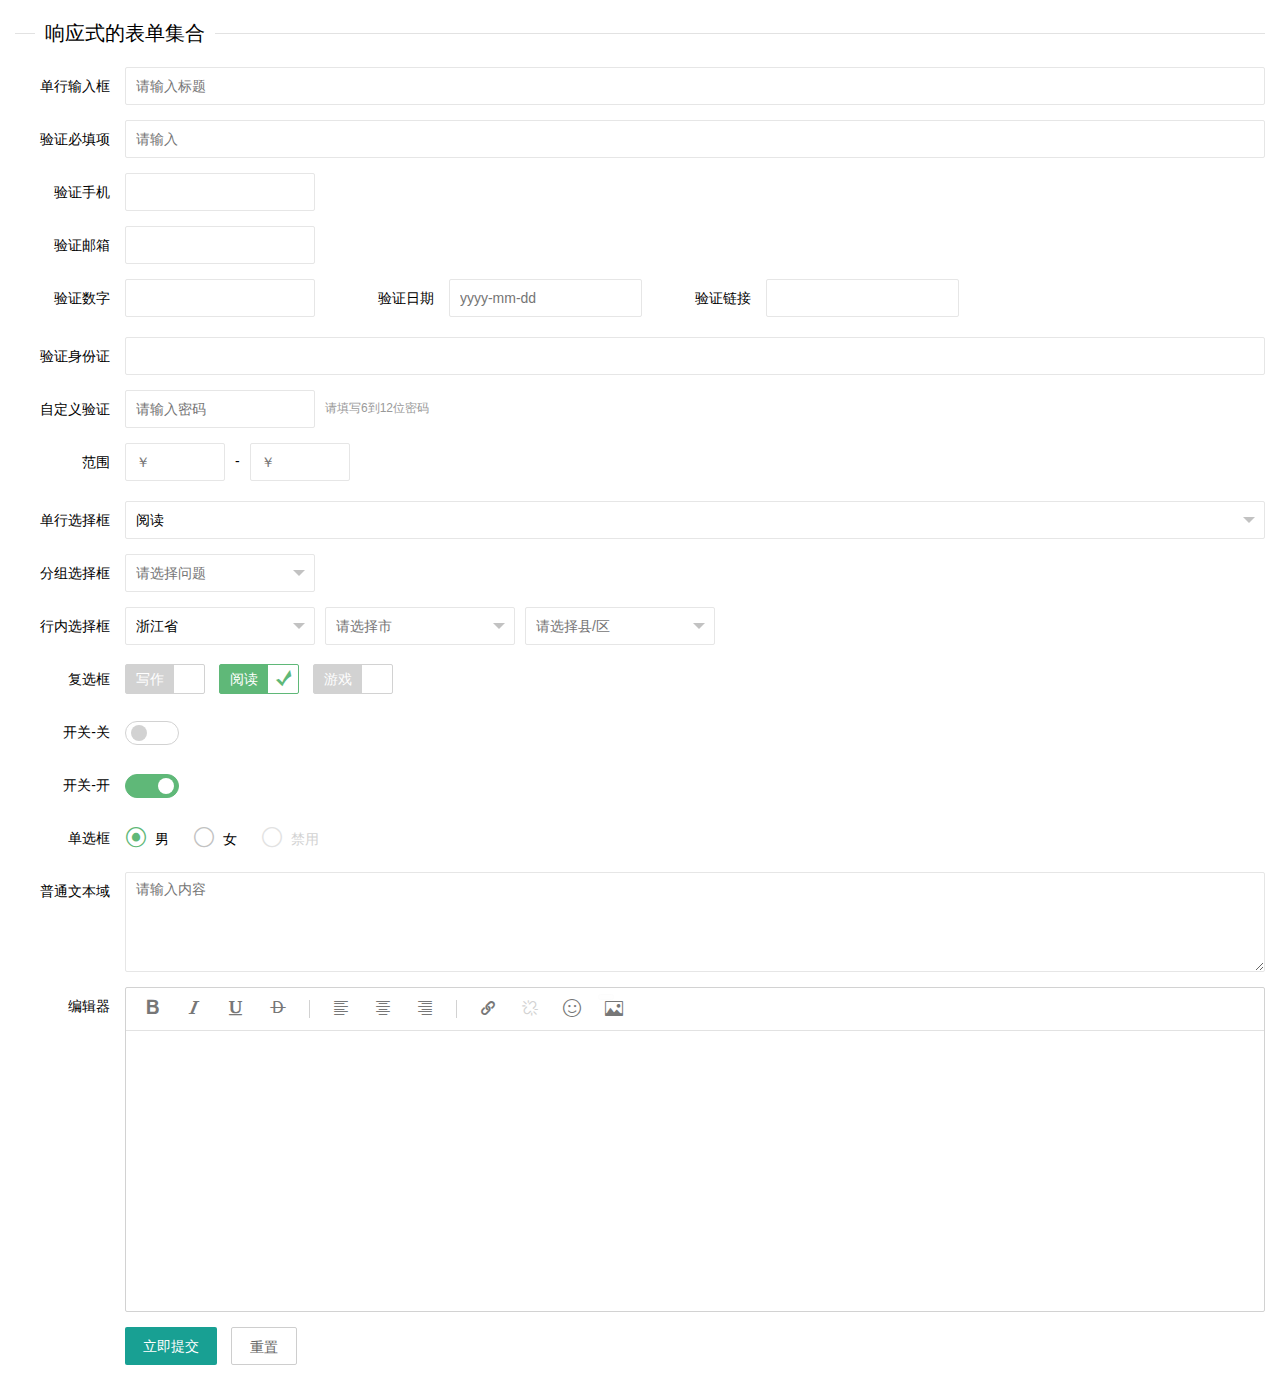
<file: target/lifeAssistant/static/beginner_admin/form.html>
<!DOCTYPE html>
<html>

	<head>
		<meta charset="utf-8">
		<title>表单</title>
		<meta name="renderer" content="webkit">
		<meta http-equiv="X-UA-Compatible" content="IE=edge,chrome=1">
		<meta name="viewport" content="width=device-width, initial-scale=1, maximum-scale=1">
		<meta name="apple-mobile-web-app-status-bar-style" content="black">
		<meta name="apple-mobile-web-app-capable" content="yes">
		<meta name="format-detection" content="telephone=no">

		<link rel="stylesheet" href="plugins/layui/css/layui.css" media="all" />
		<link rel="stylesheet" href="plugins/font-awesome/css/font-awesome.min.css">
	</head>

	<body>
		<div style="margin: 15px;">
			<fieldset class="layui-elem-field layui-field-title" style="margin-top: 20px;">
				<legend>响应式的表单集合</legend>
			</fieldset>

			<form class="layui-form" action="">
				<div class="layui-form-item">
					<label class="layui-form-label">单行输入框</label>
					<div class="layui-input-block">
						<input type="text" name="title" lay-verify="title" autocomplete="off" placeholder="请输入标题" class="layui-input">
					</div>
				</div>
				<div class="layui-form-item">
					<label class="layui-form-label">验证必填项</label>
					<div class="layui-input-block">
						<input type="text" name="username" lay-verify="required" placeholder="请输入" autocomplete="off" class="layui-input">
					</div>
				</div>
				<div class="layui-form-item">
					<label class="layui-form-label">验证手机</label>
					<div class="layui-input-inline">
						<input type="tel" name="phone" lay-verify="phone" autocomplete="off" class="layui-input">
					</div>
				</div>
				<div class="layui-form-item">
					<label class="layui-form-label">验证邮箱</label>
					<div class="layui-input-inline">
						<input type="text" name="email" lay-verify="email" autocomplete="off" class="layui-input">
					</div>
				</div>

				<div class="layui-form-item">
					<div class="layui-inline">
						<label class="layui-form-label">验证数字</label>
						<div class="layui-input-inline">
							<input type="number" name="number" lay-verify="number" autocomplete="off" class="layui-input">
						</div>
					</div>
					<div class="layui-inline">
						<label class="layui-form-label">验证日期</label>
						<div class="layui-input-block">
							<input type="text" name="date" id="date" lay-verify="date" placeholder="yyyy-mm-dd" autocomplete="off" class="layui-input" onclick="layui.laydate({elem: this})">
						</div>
					</div>
					<div class="layui-inline">
						<label class="layui-form-label">验证链接</label>
						<div class="layui-input-block">
							<input type="tel" name="url" lay-verify="url" autocomplete="off" class="layui-input">
						</div>
					</div>
				</div>
				<div class="layui-form-item">
					<label class="layui-form-label">验证身份证</label>
					<div class="layui-input-block">
						<input type="text" name="identity" lay-verify="identity" placeholder="" autocomplete="off" class="layui-input">
					</div>
				</div>
				<div class="layui-form-item">
					<label class="layui-form-label">自定义验证</label>
					<div class="layui-input-inline">
						<input type="password" name="password" lay-verify="pass" placeholder="请输入密码" autocomplete="off" class="layui-input">
					</div>
					<div class="layui-form-mid layui-word-aux">请填写6到12位密码</div>
				</div>

				<div class="layui-form-item">
					<div class="layui-inline">
						<label class="layui-form-label">范围</label>
						<div class="layui-input-inline" style="width: 100px;">
							<input type="text" name="price_min" placeholder="￥" autocomplete="off" class="layui-input">
						</div>
						<div class="layui-form-mid">-</div>
						<div class="layui-input-inline" style="width: 100px;">
							<input type="text" name="price_max" placeholder="￥" autocomplete="off" class="layui-input">
						</div>
					</div>
				</div>

				<div class="layui-form-item">
					<label class="layui-form-label">单行选择框</label>
					<div class="layui-input-block">
						<select name="interest" lay-filter="aihao">
							<option value=""></option>
							<option value="0">写作</option>
							<option value="1" selected="">阅读</option>
							<option value="2">游戏</option>
							<option value="3">音乐</option>
							<option value="4">旅行</option>
						</select>
					</div>
				</div>

				<div class="layui-form-item">
					<label class="layui-form-label">分组选择框</label>
					<div class="layui-input-inline">
						<select name="quiz">
							<option value="">请选择问题</option>
							<optgroup label="城市记忆">
								<option value="你工作的第一个城市">你工作的第一个城市</option>
							</optgroup>
							<optgroup label="学生时代">
								<option value="你的工号">你的工号</option>
								<option value="你最喜欢的老师">你最喜欢的老师</option>
							</optgroup>
						</select>
					</div>
				</div>

				<div class="layui-form-item">
					<label class="layui-form-label">行内选择框</label>
					<div class="layui-input-inline">
						<select name="quiz1">
							<option value="">请选择省</option>
							<option value="浙江" selected="">浙江省</option>
							<option value="你的工号">江西省</option>
							<option value="你最喜欢的老师">福建省</option>
						</select>
					</div>
					<div class="layui-input-inline">
						<select name="quiz2">
							<option value="">请选择市</option>
							<option value="杭州">杭州</option>
							<option value="宁波" disabled="">宁波</option>
							<option value="温州">温州</option>
							<option value="温州">台州</option>
							<option value="温州">绍兴</option>
						</select>
					</div>
					<div class="layui-input-inline">
						<select name="quiz3">
							<option value="">请选择县/区</option>
							<option value="西湖区">西湖区</option>
							<option value="余杭区">余杭区</option>
							<option value="拱墅区">临安市</option>
						</select>
					</div>
				</div>

				<div class="layui-form-item">
					<label class="layui-form-label">复选框</label>
					<div class="layui-input-block">
						<input type="checkbox" name="like[write]" title="写作">
						<input type="checkbox" name="like[read]" title="阅读" checked="">
						<input type="checkbox" name="like[game]" title="游戏">
					</div>
				</div>
				<div class="layui-form-item">
					<label class="layui-form-label">开关-关</label>
					<div class="layui-input-block">
						<input type="checkbox" name="close" lay-skin="switch" title="开关">
					</div>
				</div>
				<div class="layui-form-item">
					<label class="layui-form-label">开关-开</label>
					<div class="layui-input-block">
						<input type="checkbox" checked="" name="open" lay-skin="switch" lay-filter="switchTest" title="开关">
					</div>
				</div>
				<div class="layui-form-item">
					<label class="layui-form-label">单选框</label>
					<div class="layui-input-block">
						<input type="radio" name="sex" value="男" title="男" checked="">
						<input type="radio" name="sex" value="女" title="女">
						<input type="radio" name="sex" value="禁" title="禁用" disabled="">
					</div>
				</div>
				<div class="layui-form-item layui-form-text">
					<label class="layui-form-label">普通文本域</label>
					<div class="layui-input-block">
						<textarea placeholder="请输入内容" class="layui-textarea"></textarea>
					</div>
				</div>
				<div class="layui-form-item layui-form-text">
					<label class="layui-form-label">编辑器</label>
					<div class="layui-input-block">
						<textarea class="layui-textarea layui-hide" name="content" lay-verify="content" id="LAY_demo_editor"></textarea>
					</div>
				</div>
				<div class="layui-form-item">
					<div class="layui-input-block">
						<button class="layui-btn" lay-submit="" lay-filter="demo1">立即提交</button>
						<button type="reset" class="layui-btn layui-btn-primary">重置</button>
					</div>
				</div>
			</form>
		</div>
		<script type="text/javascript" src="plugins/layui/layui.js"></script>
		<script>
			layui.use(['form', 'layedit', 'laydate'], function() {
				var form = layui.form(),
					layer = layui.layer,
					layedit = layui.layedit,
					laydate = layui.laydate;

				//创建一个编辑器
				var editIndex = layedit.build('LAY_demo_editor');
				//自定义验证规则
				form.verify({
					title: function(value) {
						if(value.length < 5) {
							return '标题至少得5个字符啊';
						}
					},
					pass: [/(.+){6,12}$/, '密码必须6到12位'],
					content: function(value) {
						layedit.sync(editIndex);
					}
				});

				//监听提交
				form.on('submit(demo1)', function(data) {
					layer.alert(JSON.stringify(data.field), {
						title: '最终的提交信息'
					})
					return false;
				});
			});
		</script>
	</body>

</html>
</file>
<file: target/lifeAssistant/static/beginner_admin/plugins/layui/css/layui.css>
/** layui-v1.0.9_rls MIT License By http://www.layui.com */
 .layui-laypage a,a{text-decoration:none}.layui-btn,.layui-inline,img{vertical-align:middle}.layui-btn,.layui-unselect{-webkit-user-select:none;-ms-user-select:none;-moz-user-select:none}.layui-btn,.layui-tree li i,.layui-unselect{-moz-user-select:none}blockquote,body,button,dd,div,dl,dt,form,h1,h2,h3,h4,h5,h6,input,li,ol,p,pre,td,textarea,th,ul{margin:0;padding:0;-webkit-tap-highlight-color:rgba(0,0,0,0)}a:active,a:hover{outline:0}img{display:inline-block;border:none}li{list-style:none}table{border-collapse:collapse;border-spacing:0}h1,h2,h3{font-size:14px;font-weight:400}h4,h5,h6{font-size:100%;font-weight:400}button,input,optgroup,option,select,textarea{font-family:inherit;font-size:inherit;font-style:inherit;font-weight:inherit;outline:0}pre{white-space:pre-wrap;white-space:-moz-pre-wrap;white-space:-pre-wrap;white-space:-o-pre-wrap;word-wrap:break-word}::-webkit-scrollbar{width:10px;height:10px}::-webkit-scrollbar-button:vertical{display:none}::-webkit-scrollbar-corner,::-webkit-scrollbar-track{background-color:#e2e2e2}::-webkit-scrollbar-thumb{border-radius:0;background-color:rgba(0,0,0,.3)}::-webkit-scrollbar-thumb:vertical:hover{background-color:rgba(0,0,0,.35)}::-webkit-scrollbar-thumb:vertical:active{background-color:rgba(0,0,0,.38)}@font-face{font-family:layui-icon;src:url(../font/iconfont.eot?v=1.0.9);src:url(../font/iconfont.eot?v=1.0.9#iefix) format('embedded-opentype'),url(../font/iconfont.svg?v=1.0.9#iconfont) format('svg'),url(../font/iconfont.woff?v=1.0.9) format('woff'),url(../font/iconfont.ttf?v=1.0.9) format('truetype')}.layui-icon{font-family:layui-icon!important;font-size:16px;font-style:normal;-webkit-font-smoothing:antialiased;-moz-osx-font-smoothing:grayscale}body{line-height:24px;font:14px Helvetica Neue,Helvetica,PingFang SC,\5FAE\8F6F\96C5\9ED1,Tahoma,Arial,sans-serif}hr{height:1px;margin:10px 0;border:0;background-color:#e2e2e2;clear:both}a{color:#333}a:hover{color:#777}a cite{font-style:normal;*cursor:pointer}.layui-box,.layui-box *{-webkit-box-sizing:content-box!important;-moz-box-sizing:content-box!important;box-sizing:content-box!important}.layui-border-box,.layui-border-box *{-webkit-box-sizing:border-box!important;-moz-box-sizing:border-box!important;box-sizing:border-box!important}.layui-clear{clear:both;*zoom:1}.layui-clear:after{content:'\20';clear:both;*zoom:1;display:block;height:0}.layui-inline{position:relative;display:inline-block;*display:inline;*zoom:1}.layui-edge{position:absolute;width:0;height:0;border-style:dashed;border-color:transparent;overflow:hidden}.layui-elip{text-overflow:ellipsis;overflow:hidden;white-space:nowrap}.layui-disabled,.layui-disabled:hover{color:#d2d2d2!important;cursor:not-allowed!important}.layui-circle{border-radius:100%}.layui-show{display:block!important}.layui-hide{display:none!important}.layui-main{position:relative;width:1140px;margin:0 auto}.layui-header{position:relative;z-index:1000;height:60px}.layui-header a:hover{transition:all .5s;-webkit-transition:all .5s}.layui-side{position:fixed;top:0;bottom:0;z-index:999;width:200px;overflow-x:hidden}.layui-side-scroll{width:220px;height:100%;overflow-x:hidden}.layui-body{position:absolute;left:200px;right:0;top:0;bottom:0;z-index:998;width:auto;overflow:hidden;overflow-y:auto;-webkit-box-sizing:border-box;-moz-box-sizing:border-box;box-sizing:border-box}.layui-layout-admin .layui-header{background-color:#23262E}.layui-layout-admin .layui-side{top:60px;width:200px;overflow-x:hidden}.layui-layout-admin .layui-body{top:60px;bottom:44px}.layui-layout-admin .layui-main{width:auto;margin:0 15px}.layui-layout-admin .layui-footer{position:fixed;left:200px;right:0;bottom:0;height:44px;background-color:#eee}.layui-btn,.layui-input,.layui-select,.layui-textarea,.layui-upload-button{outline:0;-webkit-transition:border-color .3s cubic-bezier(.65,.05,.35,.5);transition:border-color .3s cubic-bezier(.65,.05,.35,.5);-webkit-box-sizing:border-box!important;-moz-box-sizing:border-box!important;box-sizing:border-box!important}.layui-elem-quote{margin-bottom:10px;padding:15px;line-height:22px;border-left:5px solid #009688;border-radius:0 2px 2px 0;background-color:#f2f2f2}.layui-quote-nm{border-color:#e2e2e2;border-style:solid;border-width:1px 1px 1px 5px;background:0 0}.layui-elem-field{margin-bottom:10px;padding:0;border:1px solid #e2e2e2}.layui-elem-field legend{margin-left:20px;padding:0 10px;font-size:20px;font-weight:300}.layui-field-title{margin:10px 0 20px;border:none;border-top:1px solid #e2e2e2}.layui-field-box{padding:10px 15px}.layui-field-title .layui-field-box{padding:10px 0}.layui-progress{position:relative;height:6px;border-radius:20px;background-color:#e2e2e2}.layui-progress-bar{position:absolute;width:0;max-width:100%;height:6px;border-radius:20px;text-align:right;background-color:#5FB878;transition:all .3s;-webkit-transition:all .3s}.layui-progress-big,.layui-progress-big .layui-progress-bar{height:18px;line-height:18px}.layui-progress-text{position:relative;top:-18px;line-height:18px;font-size:12px;color:#666}.layui-progress-big .layui-progress-text{position:static;padding:0 10px;color:#fff}.layui-collapse{border:1px solid #e2e2e2;border-radius:2px}.layui-colla-item{border-top:1px solid #e2e2e2}.layui-colla-item:first-child{border-top:none}.layui-colla-title{position:relative;height:42px;line-height:42px;padding:0 15px 0 35px;color:#333;background-color:#f2f2f2;cursor:pointer}.layui-colla-content{display:none;padding:10px 15px;line-height:22px;border-top:1px solid #e2e2e2;color:#666}.layui-colla-icon{position:absolute;left:15px;top:0;font-size:14px}.layui-bg-red{background-color:#FF5722}.layui-bg-orange{background-color:#F7B824}.layui-bg-green{background-color:#009688}.layui-bg-cyan{background-color:#2F4056}.layui-bg-blue{background-color:#1E9FFF}.layui-bg-black{background-color:#393D49}.layui-bg-gray{background-color:#eee}.layui-word-aux{font-size:12px;color:#999;padding:0 5px}.layui-btn{display:inline-block;height:38px;line-height:38px;padding:0 18px;background-color:#009688;color:#fff;white-space:nowrap;text-align:center;font-size:14px;border:none;border-radius:2px;cursor:pointer;opacity:.9;filter:alpha(opacity=90)}.layui-btn:hover{opacity:.8;filter:alpha(opacity=80);color:#fff}.layui-btn:active{opacity:1;filter:alpha(opacity=100)}.layui-btn+.layui-btn{margin-left:10px}.layui-btn-radius{border-radius:100px}.layui-btn .layui-icon{font-size:18px;vertical-align:bottom}.layui-btn-primary{border:1px solid #C9C9C9;background-color:#fff;color:#555}.layui-btn-primary:hover{border-color:#009688;color:#333}.layui-btn-normal{background-color:#1E9FFF}.layui-btn-warm{background-color:#F7B824}.layui-btn-danger{background-color:#FF5722}.layui-btn-disabled,.layui-btn-disabled:active,.layui-btn-disabled:hover{border:1px solid #e6e6e6;background-color:#FBFBFB;color:#C9C9C9;cursor:not-allowed;opacity:1}.layui-btn-big{height:44px;line-height:44px;padding:0 25px;font-size:16px}.layui-btn-small{height:30px;line-height:30px;padding:0 10px;font-size:12px}.layui-btn-small i{font-size:16px!important}.layui-btn-mini{height:22px;line-height:22px;padding:0 5px;font-size:12px}.layui-btn-mini i{font-size:14px!important}.layui-btn-group{display:inline-block;vertical-align:middle;font-size:0}.layui-btn-group .layui-btn{margin-left:0!important;margin-right:0!important;border-left:1px solid rgba(255,255,255,.5);border-radius:0}.layui-btn-group .layui-btn-primary{border-left:none}.layui-btn-group .layui-btn-primary:hover{border-color:#C9C9C9;color:#009688}.layui-btn-group .layui-btn:first-child{border-left:none;border-radius:2px 0 0 2px}.layui-btn-group .layui-btn-primary:first-child{border-left:1px solid #c9c9c9}.layui-btn-group .layui-btn:last-child{border-radius:0 2px 2px 0}.layui-btn-group .layui-btn+.layui-btn{margin-left:0}.layui-btn-group+.layui-btn-group{margin-left:10px}.layui-input,.layui-select,.layui-textarea{height:38px;line-height:38px;line-height:36px\9;border:1px solid #e6e6e6;background-color:#fff;border-radius:2px}.layui-form-label,.layui-form-mid,.layui-textarea{line-height:20px;position:relative}.layui-input,.layui-textarea{display:block;width:100%;padding-left:10px}.layui-input:hover,.layui-textarea:hover{border-color:#D2D2D2!important}.layui-input:focus,.layui-textarea:focus{border-color:#C9C9C9!important}.layui-textarea{min-height:100px;height:auto;padding:6px 10px;resize:vertical}.layui-select{padding:0 10px}.layui-form input[type=checkbox],.layui-form input[type=radio],.layui-form select{display:none}.layui-form-item{margin-bottom:15px;clear:both;*zoom:1}.layui-form-item:after{content:'\20';clear:both;*zoom:1;display:block;height:0}.layui-form-label{float:left;display:block;padding:9px 15px;width:80px;font-weight:400;text-align:right}.layui-form-item .layui-inline{margin-bottom:5px;margin-right:10px}.layui-input-block,.layui-input-inline{position:relative}.layui-input-block{margin-left:110px;min-height:36px}.layui-input-inline{display:inline-block;vertical-align:middle}.layui-form-item .layui-input-inline{float:left;width:190px;margin-right:10px}.layui-form-text .layui-input-inline{width:auto}.layui-form-mid{float:left;display:block;padding:8px 0;margin-right:10px}.layui-form-danger+.layui-form-select .layui-input,.layui-form-danger:focus{border:1px solid #FF5722!important}.layui-form-select{position:relative}.layui-form-select .layui-input{padding-right:30px;cursor:pointer}.layui-form-select .layui-edge{position:absolute;right:10px;top:50%;margin-top:-3px;cursor:pointer;border-width:6px;border-top-color:#c2c2c2;border-top-style:solid;transition:all .3s;-webkit-transition:all .3s}.layui-form-select dl{display:none;position:absolute;left:0;top:42px;padding:5px 0;z-index:999;min-width:100%;border:1px solid #d2d2d2;max-height:300px;overflow-y:auto;background-color:#fff;border-radius:2px;box-shadow:0 2px 4px rgba(0,0,0,.12);box-sizing:border-box}.layui-form-select dl dd,.layui-form-select dl dt{padding:0 10px;line-height:36px;white-space:nowrap;overflow:hidden;text-overflow:ellipsis}.layui-form-select dl dt{font-size:12px;color:#999}.layui-form-select dl dd{cursor:pointer}.layui-form-select dl dd:hover{background-color:#f2f2f2}.layui-form-select .layui-select-group dd{padding-left:20px}.layui-form-select dl dd.layui-this{background-color:#5FB878;color:#fff}.layui-form-checkbox,.layui-form-select dl dd.layui-disabled{background-color:#fff}.layui-form-selected dl{display:block}.layui-form-checkbox,.layui-form-checkbox *,.layui-form-radio,.layui-form-radio *,.layui-form-switch{display:inline-block;vertical-align:middle}.layui-form-selected .layui-edge{margin-top:-9px;-webkit-transform:rotate(180deg);transform:rotate(180deg);margin-top:-3px\9}:root .layui-form-selected .layui-edge{margin-top:-9px\0/IE9}.layui-select-none{margin:5px 0;text-align:center;color:#999}.layui-select-disabled .layui-disabled{border-color:#eee!important}.layui-select-disabled .layui-edge{border-top-color:#d2d2d2}.layui-form-checkbox{position:relative;height:30px;line-height:28px;margin:4px 10px 0 0;padding-right:30px;border:1px solid #d2d2d2;cursor:pointer;font-size:0;border-radius:2px;-webkit-transition:.1s linear;transition:.1s linear;box-sizing:border-box!important}.layui-form-checkbox:hover{border:1px solid #c2c2c2}.layui-form-checkbox span{padding:0 10px;height:100%;font-size:14px;background-color:#d2d2d2;color:#fff;overflow:hidden;white-space:nowrap;text-overflow:ellipsis}.layui-form-checkbox:hover span{background-color:#c2c2c2}.layui-form-checkbox i{position:absolute;right:0;width:30px;color:#fff;font-size:20px;text-align:center}.layui-form-checkbox:hover i{color:#c2c2c2}.layui-form-checked,.layui-form-checked:hover{border-color:#5FB878}.layui-form-checked span,.layui-form-checked:hover span{background-color:#5FB878}.layui-form-checked i,.layui-form-checked:hover i{color:#5FB878}.layui-form-checkbox[lay-skin=primary]{margin-top:6px;border:none!important;padding-right:0;background:0 0}.layui-form-checkbox[lay-skin=primary] span{float:right;background:0 0;color:#666}.layui-form-checkbox[lay-skin=primary] i{position:relative;top:0;width:16px;line-height:16px;border:1px solid #d2d2d2;font-size:12px;border-radius:2px;background-color:#fff;-webkit-transition:.1s linear;transition:.1s linear}.layui-form-checkbox[lay-skin=primary]:hover i{border-color:#5FB878;color:#fff}.layui-form-checked[lay-skin=primary] i{border-color:#5FB878;background-color:#5FB878;color:#fff}.layui-checkbox-disbaled[lay-skin=primary] span{background:0 0!important}.layui-checkbox-disbaled[lay-skin=primary]:hover i{border-color:#d2d2d2}.layui-form-switch{position:relative;height:22px;line-height:22px;width:42px;padding:0 5px;margin-top:8px;border:1px solid #d2d2d2;border-radius:20px;cursor:pointer;background-color:#fff;-webkit-transition:.1s linear;transition:.1s linear}.layui-form-switch i{position:absolute;left:5px;top:3px;width:16px;height:16px;border-radius:20px;background-color:#d2d2d2;-webkit-transition:.1s linear;transition:.1s linear}.layui-form-switch em{position:absolute;right:5px;top:0;width:25px;padding:0!important;text-align:center!important;color:#999!important;font-style:normal!important;font-size:12px}.layui-form-onswitch{border-color:#5FB878;background-color:#5FB878}.layui-form-onswitch i{left:32px;background-color:#fff}.layui-form-onswitch em{left:5px;right:auto;color:#fff!important}.layui-checkbox-disbaled{border-color:#e2e2e2!important}.layui-checkbox-disbaled span{background-color:#e2e2e2!important}.layui-checkbox-disbaled:hover i{color:#fff!important}.layui-form-radio{line-height:28px;margin:6px 10px 0 0;padding-right:10px;cursor:pointer;font-size:0}.layui-form-radio i{margin-right:8px;font-size:22px;color:#c2c2c2}.layui-form-radio span{font-size:14px}.layui-form-radio i:hover,.layui-form-radioed i{color:#5FB878}.layui-radio-disbaled i{color:#e2e2e2!important}.layui-form-pane .layui-form-label{width:110px;padding:8px 15px;height:38px;line-height:20px;border:1px solid #e6e6e6;border-radius:2px 0 0 2px;text-align:center;background-color:#FBFBFB;overflow:hidden;white-space:nowrap;text-overflow:ellipsis;-webkit-box-sizing:border-box!important;-moz-box-sizing:border-box!important;box-sizing:border-box!important}.layui-form-pane .layui-input-inline{margin-left:-1px}.layui-form-pane .layui-input-block{margin-left:110px;left:-1px}.layui-form-pane .layui-input{border-radius:0 2px 2px 0}.layui-form-pane .layui-form-text .layui-form-label{float:none;width:100%;border-right:1px solid #e6e6e6;border-radius:2px;-webkit-box-sizing:border-box!important;-moz-box-sizing:border-box!important;box-sizing:border-box!important;text-align:left}.layui-laypage button,.layui-laypage input,.layui-nav{-webkit-box-sizing:border-box!important;-moz-box-sizing:border-box!important}.layui-form-pane .layui-form-text .layui-input-inline{display:block;margin:0;top:-1px;clear:both}.layui-form-pane .layui-form-text .layui-input-block{margin:0;left:0;top:-1px}.layui-form-pane .layui-form-text .layui-textarea{min-height:100px;border-radius:0 0 2px 2px}.layui-form-pane .layui-form-checkbox{margin:4px 0 4px 10px}.layui-form-pane .layui-form-radio,.layui-form-pane .layui-form-switch{margin-top:6px;margin-left:10px}.layui-form-pane .layui-form-item[pane]{position:relative;border:1px solid #e6e6e6}.layui-form-pane .layui-form-item[pane] .layui-form-label{position:absolute;left:0;top:0;height:100%;border-width:0 1px 0 0}.layui-form-pane .layui-form-item[pane] .layui-input-inline{margin-left:110px}.layui-layedit{border:1px solid #d2d2d2;border-radius:2px}.layui-layedit-tool{padding:3px 5px;border-bottom:1px solid #e2e2e2;font-size:0}.layedit-tool-fixed{position:fixed;top:0;border-top:1px solid #e2e2e2}.layui-layedit-tool .layedit-tool-mid,.layui-layedit-tool .layui-icon{display:inline-block;vertical-align:middle;text-align:center;font-size:14px}.layui-layedit-tool .layui-icon{position:relative;width:32px;height:30px;line-height:30px;margin:3px 5px;color:#777;cursor:pointer;border-radius:2px}.layui-layedit-tool .layui-icon:hover{color:#393D49}.layui-layedit-tool .layui-icon:active{color:#000}.layui-layedit-tool .layedit-tool-active{background-color:#e2e2e2;color:#000}.layui-layedit-tool .layui-disabled,.layui-layedit-tool .layui-disabled:hover{color:#d2d2d2;cursor:not-allowed}.layui-layedit-tool .layedit-tool-mid{width:1px;height:18px;margin:0 10px;background-color:#d2d2d2}.layedit-tool-html{width:50px!important;font-size:30px!important}.layedit-tool-b,.layedit-tool-code,.layedit-tool-help{font-size:16px!important}.layedit-tool-d,.layedit-tool-face,.layedit-tool-image,.layedit-tool-unlink{font-size:18px!important}.layedit-tool-image input{position:absolute;font-size:0;left:0;top:0;width:100%;height:100%;opacity:.01;filter:Alpha(opacity=1);cursor:pointer}.layui-layedit-iframe iframe{display:block;width:100%}#LAY_layedit_code{overflow:hidden}.layui-table{width:100%;margin:10px 0;background-color:#fff}.layui-table tr{transition:all .3s;-webkit-transition:all .3s}.layui-table thead tr{background-color:#f2f2f2}.layui-table th{text-align:left}.layui-table td,.layui-table th{padding:9px 15px;min-height:20px;line-height:20px;border:1px solid #e2e2e2;font-size:14px}.layui-table tr:hover,.layui-table[lay-even] tr:nth-child(even){background-color:#f8f8f8}.layui-table[lay-skin=line],.layui-table[lay-skin=row]{border:1px solid #e2e2e2}.layui-table[lay-skin=line] td,.layui-table[lay-skin=line] th{border:none;border-bottom:1px solid #e2e2e2}.layui-table[lay-skin=row] td,.layui-table[lay-skin=row] th{border:none;border-right:1px solid #e2e2e2}.layui-table[lay-skin=nob] td,.layui-table[lay-skin=nob] th{border:none}.layui-upload-button{position:relative;display:inline-block;vertical-align:middle;min-width:60px;height:38px;line-height:38px;border:1px solid #DFDFDF;border-radius:2px;overflow:hidden;background-color:#fff;color:#666}.layui-upload-button:hover{border:1px solid #aaa;color:#333}.layui-upload-button:active{border:1px solid #4CAF50;color:#000}.layui-upload-button input,.layui-upload-file{opacity:.01;filter:Alpha(opacity=1);cursor:pointer}.layui-upload-button input{position:absolute;left:0;top:0;z-index:10;font-size:100px;width:100%;height:100%}.layui-upload-icon{display:block;margin:0 15px;text-align:center}.layui-upload-icon i{margin-right:5px;vertical-align:top;font-size:20px;color:#5FB878}.layui-upload-iframe{position:absolute;width:0;height:0;border:0;visibility:hidden}.layui-upload-enter{border:1px solid #009E94;background-color:#009E94;color:#fff;-webkit-transform:scale(1.1);transform:scale(1.1)}.layui-upload-enter .layui-upload-icon,.layui-upload-enter .layui-upload-icon i{color:#fff}.layui-flow-more{margin:10px 0;text-align:center;color:#999;font-size:14px}.layui-flow-more a{height:32px;line-height:32px}.layui-flow-more a *{display:inline-block;vertical-align:top}.layui-flow-more a cite{padding:0 20px;border-radius:3px;background-color:#eee;color:#333;font-style:normal}.layui-flow-more a cite:hover{opacity:.8}.layui-flow-more a i{font-size:30px;color:#737383}.layui-laypage{display:inline-block;*display:inline;*zoom:1;vertical-align:middle;margin:10px 0;font-size:0}.layui-laypage>:first-child,.layui-laypage>:first-child em{border-radius:2px 0 0 2px}.layui-laypage>:last-child,.layui-laypage>:last-child em{border-radius:0 2px 2px 0}.layui-laypage a,.layui-laypage span{display:inline-block;*display:inline;*zoom:1;vertical-align:middle;padding:0 15px;border:1px solid #e2e2e2;height:28px;line-height:28px;margin:0 -1px 5px 0;background-color:#fff;color:#333;font-size:12px}.layui-laypage em{font-style:normal}.layui-laypage span{color:#999;font-weight:700}.layui-laypage .layui-laypage-curr{position:relative}.layui-laypage .layui-laypage-curr em{position:relative;color:#fff;font-weight:400}.layui-laypage .layui-laypage-curr .layui-laypage-em{position:absolute;left:-1px;top:-1px;padding:1px;width:100%;height:100%;background-color:#009688}.layui-laypage-em{border-radius:2px}.layui-laypage-next em,.layui-laypage-prev em{font-family:Sim sun;font-size:16px}.layui-laypage .layui-laypage-total{height:30px;line-height:30px;margin-left:1px;border:none;font-weight:400}.layui-laypage button,.layui-laypage input{height:30px;line-height:30px;border:1px solid #e2e2e2;border-radius:2px;vertical-align:top;background-color:#fff;box-sizing:border-box!important}.layui-laypage input{width:50px;margin:0 5px;text-align:center}.layui-laypage button{margin-left:5px;padding:0 15px;cursor:pointer}.layui-code{position:relative;margin:10px 0;padding:15px;line-height:20px;border:1px solid #ddd;border-left-width:6px;background-color:#F2F2F2;color:#333;font-family:Courier New;font-size:12px}.layui-tree{line-height:26px}.layui-tree li{text-overflow:ellipsis;overflow:hidden;white-space:nowrap}.layui-tree li .layui-tree-spread,.layui-tree li a{display:inline-block;vertical-align:top;height:26px;*display:inline;*zoom:1;cursor:pointer}.layui-tree li a{font-size:0}.layui-tree li a i{font-size:16px}.layui-tree li a cite{padding:0 6px;font-size:14px;font-style:normal}.layui-tree li i{padding-left:6px;color:#333}.layui-tree li .layui-tree-check{font-size:13px}.layui-tree li .layui-tree-check:hover{color:#009E94}.layui-tree li ul{display:none;margin-left:20px}.layui-tree li .layui-tree-enter{line-height:24px;border:1px dotted #000}.layui-tree-drag{display:none;position:absolute;left:-666px;top:-666px;background-color:#f2f2f2;padding:5px 10px;border:1px dotted #000;white-space:nowrap}.layui-tree-drag i{padding-right:5px}.layui-nav{position:relative;padding:0 20px;background-color:#393D49;color:#c2c2c2;border-radius:2px;font-size:0;box-sizing:border-box!important}.layui-nav *{font-size:14px}.layui-nav .layui-nav-item{position:relative;display:inline-block;*display:inline;*zoom:1;vertical-align:middle;line-height:60px}.layui-nav .layui-nav-item a{display:block;padding:0 20px;color:#c2c2c2;transition:all .3s;-webkit-transition:all .3s}.layui-nav .layui-this:after,.layui-nav-bar,.layui-nav-tree .layui-nav-itemed:after{position:absolute;left:0;top:0;width:0;height:5px;background-color:#5FB878;transition:all .2s;-webkit-transition:all .2s}.layui-nav-bar{z-index:1000}.layui-nav .layui-nav-item a:hover,.layui-nav .layui-this a{color:#fff}.layui-nav .layui-this:after{content:'';top:auto;bottom:0;width:100%}.layui-nav .layui-nav-more{content:'';width:0;height:0;border-style:solid dashed dashed;border-color:#c2c2c2 transparent transparent;overflow:hidden;cursor:pointer;transition:all .2s;-webkit-transition:all .2s;position:absolute;top:28px;right:3px;border-width:6px}.layui-nav .layui-nav-mored,.layui-nav-itemed .layui-nav-more{top:22px;border-style:dashed dashed solid;border-color:transparent transparent #c2c2c2}.layui-nav-child{display:none;position:absolute;left:0;top:65px;min-width:100%;line-height:36px;padding:5px 0;box-shadow:0 2px 4px rgba(0,0,0,.12);border:1px solid #d2d2d2;background-color:#fff;z-index:100;border-radius:2px;white-space:nowrap}.layui-nav .layui-nav-child a{color:#333}.layui-nav .layui-nav-child a:hover{background-color:#f2f2f2;color:#333}.layui-nav-child dd{position:relative}.layui-nav-child dd.layui-this{background-color:#5FB878;color:#fff}.layui-nav-child dd.layui-this a{color:#fff}.layui-nav-child dd.layui-this:after{display:none}.layui-nav-tree{width:200px;padding:0}.layui-nav-tree .layui-nav-item{display:block;width:100%;line-height:45px}.layui-nav-tree .layui-nav-item a{height:45px;text-overflow:ellipsis;overflow:hidden;white-space:nowrap}.layui-nav-tree .layui-nav-item a:hover{background-color:#4E5465}.layui-nav-tree .layui-nav-child dd.layui-this,.layui-nav-tree .layui-this,.layui-nav-tree .layui-this>a,.layui-nav-tree .layui-this>a:hover{background-color:#009688;color:#fff}.layui-nav-tree .layui-this:after{display:none}.layui-nav-itemed>a,.layui-nav-tree .layui-nav-title a,.layui-nav-tree .layui-nav-title a:hover{background-color:#2B2E37!important;color:#fff!important}.layui-nav-tree .layui-nav-bar{width:5px;height:0;background-color:#009688}.layui-nav-tree .layui-nav-child{position:relative;z-index:0;top:0;border:none;box-shadow:none}.layui-nav-tree .layui-nav-child a{height:40px;line-height:40px;color:#c2c2c2}.layui-nav-tree .layui-nav-child,.layui-nav-tree .layui-nav-child a:hover{background:0 0;color:#fff}.layui-nav-tree .layui-nav-more{top:20px;right:10px}.layui-nav-itemed .layui-nav-more{top:14px}.layui-nav-itemed .layui-nav-child{display:block;padding:0}.layui-nav-side{position:fixed;top:0;bottom:0;left:0;overflow-x:hidden;z-index:999}.layui-breadcrumb{visibility:hidden;font-size:0}.layui-breadcrumb a{padding-right:8px;line-height:22px;font-size:14px;color:#333!important}.layui-breadcrumb a:hover{color:#01AAED!important}.layui-breadcrumb a cite,.layui-breadcrumb a span{color:#666;cursor:text;font-style:normal}.layui-breadcrumb a span{padding-left:8px;font-family:Sim sun}.layui-tab{margin:10px 0;text-align:left!important}.layui-fixbar li,.layui-tab-bar,.layui-tab-title li,.layui-util-face ul li{cursor:pointer;text-align:center}.layui-tab[overflow]>.layui-tab-title{overflow:hidden}.layui-tab-title{position:relative;left:0;height:40px;white-space:nowrap;font-size:0;border-bottom:1px solid #e2e2e2;transition:all .2s;-webkit-transition:all .2s}.layui-tab-title li{display:inline-block;*display:inline;*zoom:1;vertical-align:middle;font-size:14px;transition:all .2s;-webkit-transition:all .2s;position:relative;line-height:40px;min-width:65px;padding:0 10px}.layui-tab-title li a{display:block}.layui-tab-title .layui-this{color:#000}.layui-tab-title .layui-this:after{position:absolute;left:0;top:0;content:'';width:100%;height:41px;border:1px solid #e2e2e2;border-bottom-color:#fff;border-radius:2px 2px 0 0;-webkit-box-sizing:border-box!important;-moz-box-sizing:border-box!important;box-sizing:border-box!important;pointer-events:none}.layui-tab-bar{position:absolute;right:0;top:0;z-index:10;width:30px;height:39px;line-height:39px;border:1px solid #e2e2e2;border-radius:2px;background-color:#fff}.layui-tab-bar .layui-icon{position:relative;display:inline-block;top:3px;transition:all .3s;-webkit-transition:all .3s}.layui-tab-item,.layui-util-face .layui-layer-TipsG{display:none}.layui-tab-more{padding-right:30px;height:auto;white-space:normal}.layui-tab-more li.layui-this:after{border-bottom-color:#e2e2e2;border-radius:2px}.layui-tab-more .layui-tab-bar .layui-icon{top:-2px;top:3px\9;-webkit-transform:rotate(180deg);transform:rotate(180deg)}:root .layui-tab-more .layui-tab-bar .layui-icon{top:-2px\0/IE9}.layui-tab-content{padding:10px}.layui-tab-title li .layui-tab-close{position:relative;margin-left:8px;top:1px;color:#c2c2c2;transition:all .2s;-webkit-transition:all .2s}.layui-tab-title li .layui-tab-close:hover{border-radius:2px;background-color:#FF5722;color:#fff}.layui-tab-brief>.layui-tab-title .layui-this{color:#009688}.layui-tab-brief>.layui-tab-more li.layui-this:after,.layui-tab-brief>.layui-tab-title .layui-this:after{border:none;border-radius:0;border-bottom:3px solid #5FB878}.layui-tab-brief[overflow]>.layui-tab-title .layui-this:after{top:-1px}.layui-tab-card{border:1px solid #e2e2e2;border-radius:2px;box-shadow:0 2px 5px 0 rgba(0,0,0,.1)}.layui-tab-card>.layui-tab-title{background-color:#f2f2f2}.layui-tab-card>.layui-tab-title li{margin-right:-1px;margin-left:-1px}.layui-tab-card>.layui-tab-title .layui-this{background-color:#fff}.layui-tab-card>.layui-tab-title .layui-this:after{border-top:none;border-width:1px;border-bottom-color:#fff}.layui-tab-card>.layui-tab-title .layui-tab-bar{height:40px;line-height:40px;border-radius:0;border-top:none;border-right:none}.layui-tab-card>.layui-tab-more .layui-this{background:0 0;color:#5FB878}.layui-tab-card>.layui-tab-more .layui-this:after{border:none}.layui-fixbar{position:fixed;right:15px;bottom:15px;z-index:9999}.layui-fixbar li{width:50px;height:50px;line-height:50px;margin-bottom:1px;font-size:30px;background-color:#9F9F9F;color:#fff;border-radius:2px;opacity:.95}.layui-fixbar li:hover{opacity:.85}.layui-fixbar li:active{opacity:1}.layui-fixbar .layui-fixbar-top{display:none;font-size:40px}body .layui-util-face{border:none;background:0 0}body .layui-util-face .layui-layer-content{padding:0;background-color:#fff;color:#666;box-shadow:none}.layui-util-face ul{position:relative;width:372px;padding:10px;border:1px solid #D9D9D9;background-color:#fff;box-shadow:0 0 20px rgba(0,0,0,.2)}.layui-util-face ul li{float:left;border:1px solid #e8e8e8;height:22px;width:26px;overflow:hidden;margin:-1px 0 0 -1px;padding:4px 2px}.layui-util-face ul li:hover{position:relative;z-index:2;border:1px solid #eb7350;background:#fff9ec}.layui-anim{-webkit-animation-duration:.3s;animation-duration:.3s;-webkit-animation-fill-mode:both;animation-fill-mode:both}.layui-anim-loop{-webkit-animation-iteration-count:infinite;animation-iteration-count:infinite}@-webkit-keyframes layui-rotate{from{-webkit-transform:rotate(0)}to{-webkit-transform:rotate(360deg)}}@keyframes layui-rotate{from{transform:rotate(0)}to{transform:rotate(360deg)}}.layui-anim-rotate{-webkit-animation-name:layui-rotate;animation-name:layui-rotate;-webkit-animation-duration:1s;animation-duration:1s;-webkit-animation-timing-function:linear;animation-timing-function:linear}@-webkit-keyframes layui-up{from{-webkit-transform:translate3d(0,100%,0);opacity:.3}to{-webkit-transform:translate3d(0,0,0);opacity:1}}@keyframes layui-up{from{transform:translate3d(0,100%,0);opacity:.3}to{transform:translate3d(0,0,0);opacity:1}}.layui-anim-up{-webkit-animation-name:layui-up;animation-name:layui-up}@-webkit-keyframes layui-upbit{from{-webkit-transform:translate3d(0,30px,0);opacity:.3}to{-webkit-transform:translate3d(0,0,0);opacity:1}}@keyframes layui-upbit{from{transform:translate3d(0,30px,0);opacity:.3}to{transform:translate3d(0,0,0);opacity:1}}.layui-anim-upbit{-webkit-animation-name:layui-upbit;animation-name:layui-upbit}@-webkit-keyframes layui-scale{0%{opacity:.3;-webkit-transform:scale(.5)}100%{opacity:1;-webkit-transform:scale(1)}}@keyframes layui-scale{0%{opacity:.3;-ms-transform:scale(.5);transform:scale(.5)}100%{opacity:1;-ms-transform:scale(1);transform:scale(1)}}.layui-anim-scale{-webkit-animation-name:layui-scale;animation-name:layui-scale}@-webkit-keyframes layui-scale-spring{0%{opacity:.5;-webkit-transform:scale(.5)}80%{opacity:.8;-webkit-transform:scale(1.1)}100%{opacity:1;-webkit-transform:scale(1)}}@keyframes layui-scale-spring{0%{opacity:.5;-ms-transform:scale(.5);transform:scale(.5)}80%{opacity:.8;-ms-transform:scale(1.1);transform:scale(1.1)}100%{opacity:1;-ms-transform:scale(1);transform:scale(1)}}.layui-anim-scaleSpring{-webkit-animation-name:layui-scale-spring;animation-name:layui-scale-spring}@media screen and (max-width:450px){.layui-form-item .layui-form-label{text-overflow:ellipsis;overflow:hidden;white-space:nowrap}.layui-form-item .layui-inline{display:block;margin-right:0;margin-bottom:20px;clear:both}.layui-form-item .layui-inline:after{content:'\20';clear:both;display:block;height:0}.layui-form-item .layui-input-inline{display:block;float:none;left:-3px;width:auto;margin:0 0 10px 112px}.layui-form-item .layui-input-inline+.layui-form-mid{margin-left:110px;top:-5px;padding:0}.layui-form-item .layui-form-checkbox{margin-right:5px;margin-bottom:5px}}
</file>
<file: target/lifeAssistant/static/beginner_admin/css/global.css>
/**

 layui官网
 By 贤心

*/


/* 布局 */
.site-inline{font-size: 0;}
.site-tree, .site-content{display: inline-block;  *display:inline; *zoom:1; vertical-align: top; font-size: 14px;}
.site-tree{width: 220px; min-height: 900px; padding: 5px 0 20px;}
.site-content{width: 899px; min-height: 900px; padding: 20px 0 10px 20px;}

/* 头部 */admin-side-toggle
.header{height: 65px; border-bottom: 1px solid #404553;  background-color: #393D49; color: #fff;}
.logo{position: absolute; left: 0; top: 18px;}
.logo img{width: 82px; height: 31px;}

.header .layui-nav{position: absolute; right: 0; top: 0; padding: 0; background: none;}
.header .layui-nav .layui-nav-item{margin: 0 20px; line-height: 66px;}

.menu{position: absolute; right: 0; top: 0; line-height: 65px;}
.menu a{display:inline-block; *display:inline; *zoom:1; vertical-align:top;}
.menu a{position: relative; padding: 0 20px; margin: 0 20px; color: #c2c2c2; font-size: 14px;}
.menu a:hover{color: #fff; transition: all .5s; -webkit-transition: all .5s}
.menu a.this{color: #fff}
.menu a.this::after{content: ''; position: absolute; left: 0; bottom: -1px; width: 100%; height: 5px; background-color: #5FB878;}

.header-index{background-color: #080018; border: none;}

.layui-layout-admin .header-demo{border-bottom-color: #1AA094; background-color: #fff;}
.header-demo .logo{left: 40px;}
.header-demo .layui-nav{top: 0;}
.header-demo .layui-nav .layui-nav-item{margin: 0 10px; line-height: 65px;}
.header-demo .layui-nav .layui-nav-item a{color: #999;}
.header-demo .layui-nav .layui-this{background-color: #f2f2f2;}
.header-demo .layui-nav .layui-nav-item a:hover, 
.header-demo .layui-nav .layui-this a{color: #000;}
.header-demo .layui-nav .layui-this:after, 
.header-demo .layui-nav-bar{background-color: #393D49;}
.header-demo .layui-nav .layui-this a{padding: 0 20px;}

/* 底部 */
.footer{padding: 30px 0; line-height: 30px; text-align: center; background-color: #eee; color: #666; font-weight: 300;}
body .layui-layout-admin .footer-demo{height: auto; padding: 5px 0; line-height: 26px;}
.footer a{padding: 0 5px;}

/* 首页banner部分 */
.site-banner{position: relative; height: 600px; text-align: center; overflow: hidden; background-color: #393D49;}
.site-banner-bg
,.site-banner-main{position: absolute; left: 0; top: 0; width: 100%; height: 100%;}
.site-banner-bg{background-position: center 0;}


.site-zfj{padding-top: 25px; height: 220px;}
.site-zfj i{position: absolute; left: 50%; top: 25px; width: 200px; height: 200px; margin-left: -100px; font-size: 200px; color: #c2c2c2;}

@-webkit-keyframes site-zfj {
  0% {opacity: 1;  -webkit-transform: translate3d(0, 0, 0) rotate(0deg) scale(1);}
  10% {opacity: 0.8; -webkit-transform: translate3d(-100px, 0px, 0) rotate(10deg) scale(0.7);}
  35% {opacity: 0.6; -webkit-transform: translate3d(100px, 0px, 0) rotate(30deg) scale(0.4);}
  50% {opacity: 0.4; -webkit-transform: translate3d(0, 0, 0) rotate(360deg) scale(0);}
  80% {opacity: 0.2; -webkit-transform: translate3d(0, 0, 0) rotate(720deg) scale(1);}
  90% {opacity: 0.1; -webkit-transform: translate3d(0, 0, 0) rotate(3600deg) scale(6);}
  100% {opacity: 1; -webkit-transform: translate3d(0, 0, 0) rotate(3600deg) scale(1);}
}
@keyframes site-zfj {
  0% {opacity: 1;  transform: translate3d(0, 0, 0) rotate(0deg) scale(1);}
  10% {opacity: 0.8; transform: translate3d(-100px, 0px, 0) rotate(10deg) scale(0.7);}
  35% {opacity: 0.6; transform: translate3d(100px, 0px, 0) rotate(30deg) scale(0.4);}
  50% {opacity: 0.4; transform: translate3d(0, 0, 0) rotate(360deg) scale(0);}
  80% {opacity: 0.2; transform: translate3d(0, 0, 0) rotate(720deg) scale(1);}
  90% {opacity: 0.1; transform: translate3d(0, 0, 0) rotate(3600deg) scale(6);}
  100% {opacity: 1; transform: translate3d(0, 0, 0) rotate(3600deg) scale(1);}
}

@-webkit-keyframes site-desc {
  0% { -webkit-transform: scale(1.1);}
  100% {opacity: 1; -webkit-transform: scale(1);}
}
@keyframes site-desc {
  0% { transform: scale(1.1);}
  100% {transform: scale(1);}
}

.layui-anim-scaleSpring{-webkit-animation-name: layui-scale-spring; animation-name: layui-scale-spring}
.site-zfj-anim i{-webkit-animation-name: site-zfj; animation-name: site-zfj; -webkit-animation-duration: 5s; animation-duration: 5s;  -webkit-animation-timing-function: linear; animation-timing-function: linear;}


.site-desc{position: relative; height: 70px; margin-top: 25px;  background: url(../images/layui/desc.png) center no-repeat;}
.site-desc-anim{-webkit-animation-name: site-desc; animation-name: site-desc;}

.site-desc cite{position: absolute; bottom: -40px; left: 0; width: 100%; color: #c2c2c2; font-style: normal;}
.site-download{margin-top: 80px; font-size: 0;}
.site-download a{position: relative; padding: 0 45px 0 90px; height: 60px; line-height: 60px; border: 1px solid #464B5B; font-size: 24px; color: #ccc; transition: all .5s; -webkit-transition: all .5s;}
.site-download a:hover{border: 1px solid #778097; color: #fff; border-radius: 30px; }
.site-download a cite{position: absolute; left: 45px; font-size: 30px;}
.site-version{position: relative; margin-top: 15px; color: #ccc; font-size: 12px;}
.site-version span{padding: 0 3px;}
.site-version *{font-style: normal;}
.site-version a{color: #e2e2e2; text-decoration: underline;}

.site-banner-other{position: absolute; left: 0; bottom: 32px; width: 100%; text-align: center;}
.site-banner-other iframe{border: none;}

.site-idea{margin: 50px 0; font-size: 0; text-align: center; font-weight: 300;}
.site-idea li{display: inline-block; vertical-align: top; *display: inline; *zoom:1; font-size: 14px; }
.site-idea li{width: 298px; height: 150px; padding: 30px; line-height: 24px; margin-left: 30px; border: 1px solid #d2d2d2; text-align: left;}
.site-idea li:first-child{margin-left: 0}
.site-idea .layui-field-title{border-color: #d2d2d2}
.site-idea .layui-field-title legend{margin: 0 20px 20px 0; padding: 0 20px; text-align: center;}


/* 辅助 */
.site-tips{margin-bottom: 10px; padding: 15px; border-left: 5px solid #0078AD; background-color: #f2f2f2;}
body .site-tips p{margin: 0;}

/* 目录 */
.site-dir{display: none;}
.site-dir li{line-height: 26px; margin-left: 20px; overflow: visible; list-style-type: disc;}
.site-dir li a{display: block;}
.site-dir li a:active{color: #01AAED;}
.site-dir li a.layui-this{color: #01AAED;}
body .layui-layer-dir{box-shadow: none; border: 1px solid #d2d2d2;}
body .layui-layer-dir .layui-layer-content{padding: 10px; max-height: 280px; overflow: auto;}
.site-dir a em{padding-left: 5px; font-size: 12px; color: #c2c2c2; font-style: normal;}

/* 文档 */
.site-tree{border-right: 1px solid #eee; }
.site-tree .layui-tree{line-height: 32px;}
.site-tree .layui-tree li i{position: relative; font-size: 22px; color: #000}
.site-tree .layui-tree li a cite{padding: 0 8px;}
.site-tree .layui-tree .site-tree-noicon a cite{padding-left: 15px;}
.site-tree .layui-tree li a em{font-size: 12px; color: #bbb; padding-right: 5px; font-style: normal;}
.site-tree .layui-tree li h2{line-height: 36px; border-left: 5px solid #009E94; margin: 15px 0 5px; padding: 0 10px; background-color: #f2f2f2;}
.site-tree .layui-tree li ul{margin-left: 27px; line-height: 28px;}
.site-tree .layui-tree li ul a,
.site-tree .layui-tree li ul a i{color: #777;}
.site-tree .layui-tree li ul a:hover{color: #333;}
.site-tree .layui-tree li ul li{margin-left: 25px; overflow: visible; list-style-type: disc; /*list-style-position: inside;*/}
.site-tree .layui-tree li ul li cite,
.site-tree .layui-tree .site-tree-noicon ul li cite{padding-left: 0;}

.site-tree .layui-tree .layui-this a{color: #01AAED;}
.site-tree .layui-tree .layui-this .layui-icon{color: #01AAED;}

.site-fix .site-tree{position: fixed; top: 0; bottom: 0; z-index: 666; min-height: 0; overflow: auto;  background-color: #fff;}
.site-fix .site-content{margin-left: 220px;}
.site-fix-footer .site-tree{margin-bottom: 120px;}


.site-title{ margin: 30px 0 20px;}
.site-title fieldset{border: none; padding: 0; border-top: 1px solid #eee;}
.site-title fieldset legend{margin-left: 20px;  padding: 0 10px; font-size: 22px; font-weight: 300;}

.site-text a{color: #01AAED;}
.site-h1{margin-bottom: 20px; line-height: 60px; padding-bottom: 10px; color: #393D49; border-bottom: 1px solid #eee;  font-size: 28px; font-weight: 300;}
.site-h1 .layui-icon{position: relative; top: 5px; font-size: 50px; margin-right: 10px;}
.site-text{position:relative;}
.site-text p{margin-bottom: 10px;  line-height:22px;}
.site-text em{padding: 0 3px; font-weight: 500; font-style: italic; color: #666;}
.site-text code{margin:0 5px; padding: 3px 10px; border: 1px solid #e2e2e2; background-color: #fbfbfb; color: #666; border-radius: 2px;}

.site-table{width: 100%; margin: 10px 0;}
.site-table thead{background-color:#f2f2f2; }
.site-table th, 
.site-table td{padding: 6px 15px; min-height: 20px; line-height: 20px; border:1px solid #ddd; font-size: 14px; font-weight: 400;}
.site-table tr:nth-child(even){background: #fbfbfb;}

.site-block{padding: 20px; border: 1px solid #eee;}
.site-block .layui-form{margin-right: 200px;}


/* 演示 */
body .layui-layout-admin .site-demo{bottom: 82px; padding: 0;z-index:-1;}
body .site-demo-nav .layui-nav-item{line-height: 40px}
.layui-nav-item .layui-icon{position: relative; /*font-size: 20px;*/}
.layui-nav-item a cite{padding: 0 10px;}
.site-demo .layui-main{margin: 15px; line-height: 22px;}
.site-demo-editor{position: absolute; top: 0; bottom: 0; left: 0; width: 50%; }
.site-demo-area{position: absolute; top: 0; bottom: 90px; width: 100%;}
.site-demo-editor textarea{position: absolute; width: 100%; height: 100%; padding: 15px; border: none; resize: none; /*background-color: #F7FBFF;*/ background-color: #272822; color: #CFBFAF; font-family: Courier New; font-size: 12px; -webkit-box-sizing: border-box !important; -moz-box-sizing: border-box !important; box-sizing: border-box !important;}
.site-demo-btn{position: absolute; bottom: 100px; right: 20px;}
.site-demo-zanzhu{position: absolute; bottom: 0; left: 0; width: 100%; height: 90px; text-align: center; background-color: #e2e2e2; overflow: hidden;}
.site-demo-zanzhu>*{position: relative; z-index: 1;}
.site-demo-zanzhu:before{content: ""; position: absolute; z-index: 0; top: 50%; left: 50%; width: 120px; margin: -10px 0px 0px -60px; text-align: center; color: rgb(170, 170, 170); font-size: 18px; font-weight: 300; }

.site-demo-result{position: absolute; right: 0; top: 0; bottom: 0; width: 50%;}
.site-demo-result iframe{position: absolute; width: 100%; height: 100%;}

.site-demo-button{margin-bottom: 30px;}
.site-demo-button div{margin: 20px 30px 10px;}
.site-demo-button .layui-btn{margin-bottom: 10px;}


.site-demo-laytpl{text-align: center;}
.site-demo-laytpl textarea,
.site-demo-laytpl div span{width: 40%;  padding: 15px; margin: 0 15px;}
.site-demo-laytpl textarea{height: 300px; border: none; background-color: #3F3F3F; color: #E3CEAB; font-family: Courier New; resize: none;}
.site-demo-laytpl div span{display: inline-block; text-align: center; background: #101010; color: #fff;}
.site-demo-tplres{margin: 10px 0; text-align: center}
.site-demo-tplres .site-demo-tplh2,
.site-demo-tplres .site-demo-tplview{display: inline-block; width: 50%;}
.site-demo-tplres h2{padding: 15px; background: #e2e2e2;}
.site-demo-tplres h3{font-weight: 700;}
.site-demo-tplres div{padding: 14px; border: 1px solid #e2e2e2; text-align: left;}

.site-demo-upload,
.site-demo-upload img{width: 200px; height: 200px; border-radius: 100%;}
.site-demo-upload{position: relative; background: #e2e2e2;}
.site-demo-upload .site-demo-upbar{position: absolute; top: 50%; left: 50%; margin: -18px 0 0 -56px;}
.site-demo-upload .layui-upload-button{background-color: rgba(0,0,0,.2); color: rgba(255,255,255,1);}

.site-demo-util{position: relative; width: 300px;}
.site-demo-util img{width: 300px; border-radius: 100%;}
.site-demo-util span{position: absolute; left: 0; top: 0; width: 100%; height: 100%; background: #333; cursor: pointer;}
@-webkit-keyframes demo-fengjie {
  0% {-webkit-filter: blur(0); opacity: 1; background: #fff; height: 300px; border-radius: 100%;}
  80% {-webkit-filter: blur(50px);  opacity: 0.95;}
  100% {-webkit-filter: blur(20px); opacity: 0; background: #fff;}
}
@keyframes demo-fengjie {
  0% {filter: blur(0); opacity: 1; background: #fff; height: 300px; border-radius: 100%;}
  80% {filter: blur(50px);  opacity: 0.95;}
  100% {filter: blur(20px); opacity: 0; background: #fff;}
}
.site-demo-fengjie{-webkit-animation-name: demo-fengjie; animation-name: demo-fengjie; -webkit-animation-duration: 5s; animation-duration: 5s;}


.layui-layout-admin .site-demo-body{top: 117px;}
.site-demo-title{position: fixed; left: 200px; right: 0; top: 76px;}
.site-demo-code{position: absolute; left: 0; top: 0; width: 100%; height: 100%; border: none; padding: 10px; resize: none; font-size: 12px; background-color: #F7FBFF; color: #881280; font-family: Courier New;}

.site-demo-body .layui-elem-quote a{color: #01AAED;}
.site-demo-body .layui-elem-quote a:hover{color: #FF5722;}


/* 其它 */
#trans-tooltip,
#tip-arrow-bottom,
#tip-arrow-top{display: none !important;}


/* 独立组件 */
.alone{width:730px; margin:200px auto;}
.alone ul{margin-left:1px; font-size:0;}
.alone li{display:inline-block; width:181px; font-size: 16px; text-align:center; line-height:80px; margin:0 1px 1px 0; background-color:#393D49; color:#fff;}
.alone li:hover{opacity:0.8;}
.alone li a{display:block; color:#fff;}


/* 自定义css */
.admin-header-item-mobile{
	position: absolute; right: 0px; height: 70px;line-height: 70px; 
	padding: 0 20px; text-align: center; top:0;
	display: none;
}

.admin-nav-tree .layui-nav-child a {
	padding-left: 30px;
}

.admin{
	border: 0;
	margin: 0;
	box-shadow:none;
}
.admin-nav-card{
	margin-top: 5px;
}
.admin-nav-card .layui-icon{
	position: relative;
}
.admin-nav-card .layui-tab-item iframe{
	width: 100%;
	border: 0;
	height: 100%;
}
.admin-nav-card>.layui-tab-title{
	border-bottom: 1px solid #1AA094;
}
.admin-nav-card .layui-tab-title cite{
	font-style: normal;
	padding-left: 5px;
}
.admin-nav-card>.layui-tab-title .layui-this{
	color: white;
    background-color: #1AA094;
}
.admin-nav-card>.layui-tab-title .layui-this:after{
	border-bottom: 0;
}
.admin-header-user img{
	width: 40px; height: 40px; border-radius: 100%;    
	/*position: relative;
    top: 15px;*/
}
.admin-header-user .layui-nav-more{
	top:33px;
}
.admin-header-user .layui-nav-mored{
	top: 26px;
}

/*lock*/
.admin-header-lock{
	width: 320px; height: 150px; padding: 20px; position: relative; text-align: center;
}
.admin-header-lock-img{
	width: 60px; height: 60px; margin: 0 auto;
}
.admin-header-lock-img img{
	width: 60px; height: 60px; border-radius: 100%;
}
.admin-header-lock-name{
	color: #009688;margin: 8px 0 15px 0;
}
.admin-header-lock-input{
	width: 150px; color: #FFFFFF; height: 30px; border: 0;background-color: #009688; padding: 0 7px; border-radius: 2px;
}
/*table*/
.site-table tbody tr td {text-align: center;}
.site-table tbody tr td .layui-btn+.layui-btn{margin-left: 0px;}
.admin-table-page {position: fixed;z-index: 19940201;bottom: 0;width: 100%;background-color: #eee;border-bottom: 1px solid #ddd;left: 0px;}
.admin-table-page .page{padding-left:20px;}
.admin-table-page .page .layui-laypage {margin: 6px 0 0 0;}

/**/
.admin-main {margin: 15px;}

.admin-side-toggle,.admin-side-full{
	position: absolute; cursor: pointer;
    z-index: 19940201;
    left: 200px;
    color: white;
    text-align: center;
    width: 30px;
    height: 30px;
    background-color: #1AA094;
    line-height: 30px;
    top: 25%;
}
.admin-side-toggle:hover{
	background-color: #5FB878;
}
.admin-side-full{
	left: 240px;
}
.admin-login-box{
	width: 185px; height: 70px; position: relative;
}

.beg-navbar .layui-nav-child dd a{
	padding-left: 30px;
}


.admin-contextmenu{
	position: absolute;line-height: 36px;padding: 5px 0;
	border: 1px solid #d2d2d2;background-color: white;z-index: 19940201;border-radius: 2px;white-space: nowrap;top:30px;
	/*width: 100px;height: 200px; */
}
.admin-contextmenu ul li{
	padding: 0 15px;
}
.admin-contextmenu ul li:hover{
	background-color: #eee;
	cursor: pointer;
}


/* 适配多设备 */
@media screen and (max-width: 750px) {
  .layui-main{width: auto; margin: 0 10px;}
  .logo,
  .header-demo .logo{left: 10px;}

  .site-nav-layim{display: none !important;}
  .header .layui-nav .layui-nav-item{margin: 0;}
  .header .layui-nav .layui-nav-item a{padding: 0 15px;}
  .site-banner{height: 300px;}
  .site-banner-bg{background-size: cover;}
  .site-zfj{height: 100px; padding-top: 5px;}
  .site-zfj i{top: 10px; width: 100px; height: 100px; margin-left: -50px; font-size: 100px;}
  .site-desc{background-size: 70%; margin: 0;}
  .site-desc cite{display: none;}
  .site-download{margin-top: 0; }
  .site-download a{height: 40px; line-height: 40px; padding: 0 25px 0 60px; border: 1px solid #778097; border-radius: 30px; color: #fff; font-size: 16px;}
  .site-download a cite{left: 20px;}
  .site-banner-other{bottom: 15px;}

  .site-idea{margin: 20px 0;}
  .site-idea li{margin: 0 0 20px 0; width: 100%; height: auto; -webkit-box-sizing: border-box !important; -moz-box-sizing: border-box !important; box-sizing: border-box !important;}
  .site-hengfu img{max-width: 100%}

  .layui-layer-dir{display: none;}
  .site-tree{position: fixed; top: 0; bottom: 0; min-height: 0; overflow: auto; z-index: 1000; left: -260px; background-color: #fff;  transition: all .3s; -webkit-transition: all .3s;}
  .site-content{width: 100%; padding: 0; overflow: auto;}
  .site-content img{max-width: 100%;}
  .site-tree-mobile{display: block!important; position: fixed; z-index: 100000; bottom: 15px; left: 15px; width: 50px; height: 50px; line-height: 50px; border-radius: 2px; text-align: center; background-color: rgba(0,0,0,.7); color: #fff;}
  .site-home .site-tree-mobile{display: none!important;}
  .site-mobile .site-tree-mobile{display: none !important;}
  .site-mobile .site-tree{left: 0;}
  .site-mobile .site-mobile-shade{content: ''; position: fixed; top: 0; bottom: 0; left: 0; right: 0; background-color: rgba(0,0,0,.8); z-index: 9999;}
  .site-tree-mobile i{font-size: 20px;}
  .layui-code-view{-webkit-box-sizing: border-box; -moz-box-sizing: border-box; box-sizing: border-box;}

  .layui-layout-admin .layui-side{position: fixed; top: 0; left: -260px; transition: all .3s; -webkit-transition: all .3s; z-index: 10000;}
  .layui-body{position: static; bottom: 0; left: 0;}
  .site-mobile .layui-side{left: 0;}
  body .layui-layout-admin .footer-demo{position: static;}

  .site-demo-area,
  .site-demo-editor,
  .site-demo-result,
  .site-demo-editor textarea,
  .site-demo-result iframe{position: static; width: 100%;}
  .site-demo-editor textarea{height: 350px;}
  .site-demo-zanzhu{display: none;}
  .site-demo-btn{bottom: auto; top: 370px;}
  .site-demo-result iframe{height: 500px;}

  .site-demo-laytpl textarea, .site-demo-laytpl div span{margin: 0;}
  .site-demo-tplres .site-demo-tplh2, .site-demo-tplres .site-demo-tplview{width: 100%; -webkit-box-sizing: border-box; -moz-box-sizing: border-box; box-sizing: border-box;}

  .site-demo-title{position: static; left: 0;}
  body .layui-layout-admin .site-demo{}
  .site-demo-code{position: static; height: 350px;}
  
  .admin-side-toggle ,.admin-header-item{display: none;}
  .admin-header-item-mobile{ display: block; }
}
</file>
<file: src/main/webapp/layuiadmin/layui/css/layui.css>
/** layui-v2.4.3 MIT License By https://www.layui.com */
 .layui-inline,img{display:inline-block;vertical-align:middle}h1,h2,h3,h4,h5,h6{font-weight:400}.layui-edge,.layui-header,.layui-inline,.layui-main{position:relative}.layui-btn,.layui-edge,.layui-inline,img{vertical-align:middle}.layui-btn,.layui-disabled,.layui-icon,.layui-unselect{-webkit-user-select:none;-ms-user-select:none;-moz-user-select:none}blockquote,body,button,dd,div,dl,dt,form,h1,h2,h3,h4,h5,h6,input,li,ol,p,pre,td,textarea,th,ul{margin:0;padding:0;-webkit-tap-highlight-color:rgba(0,0,0,0)}a:active,a:hover{outline:0}img{border:none}li{list-style:none}table{border-collapse:collapse;border-spacing:0}h4,h5,h6{font-size:100%}button,input,optgroup,option,select,textarea{font-family:inherit;font-size:inherit;font-style:inherit;font-weight:inherit;outline:0}pre{white-space:pre-wrap;white-space:-moz-pre-wrap;white-space:-pre-wrap;white-space:-o-pre-wrap;word-wrap:break-word}body{line-height:24px;font:14px Helvetica Neue,Helvetica,PingFang SC,Tahoma,Arial,sans-serif}hr{height:1px;margin:10px 0;border:0;clear:both}a{color:#333;text-decoration:none}a:hover{color:#777}a cite{font-style:normal;*cursor:pointer}.layui-border-box,.layui-border-box *{box-sizing:border-box}.layui-box,.layui-box *{box-sizing:content-box}.layui-clear{clear:both;*zoom:1}.layui-clear:after{content:'\20';clear:both;*zoom:1;display:block;height:0}.layui-inline{*display:inline;*zoom:1}.layui-edge{display:inline-block;width:0;height:0;border-width:6px;border-style:dashed;border-color:transparent;overflow:hidden}.layui-edge-top{top:-4px;border-bottom-color:#999;border-bottom-style:solid}.layui-edge-right{border-left-color:#999;border-left-style:solid}.layui-edge-bottom{top:2px;border-top-color:#999;border-top-style:solid}.layui-edge-left{border-right-color:#999;border-right-style:solid}.layui-elip{text-overflow:ellipsis;overflow:hidden;white-space:nowrap}.layui-disabled,.layui-disabled:hover{color:#d2d2d2!important;cursor:not-allowed!important}.layui-circle{border-radius:100%}.layui-show{display:block!important}.layui-hide{display:none!important}@font-face{font-family:layui-icon;src:url(../font/iconfont.eot?v=240);src:url(../font/iconfont.eot?v=240#iefix) format('embedded-opentype'),url(../font/iconfont.svg?v=240#iconfont) format('svg'),url(../font/iconfont.woff?v=240) format('woff'),url(../font/iconfont.ttf?v=240) format('truetype')}.layui-icon{font-family:layui-icon!important;font-size:16px;font-style:normal;-webkit-font-smoothing:antialiased;-moz-osx-font-smoothing:grayscale}.layui-icon-reply-fill:before{content:"\e611"}.layui-icon-set-fill:before{content:"\e614"}.layui-icon-menu-fill:before{content:"\e60f"}.layui-icon-search:before{content:"\e615"}.layui-icon-share:before{content:"\e641"}.layui-icon-set-sm:before{content:"\e620"}.layui-icon-engine:before{content:"\e628"}.layui-icon-close:before{content:"\1006"}.layui-icon-close-fill:before{content:"\1007"}.layui-icon-chart-screen:before{content:"\e629"}.layui-icon-star:before{content:"\e600"}.layui-icon-circle-dot:before{content:"\e617"}.layui-icon-chat:before{content:"\e606"}.layui-icon-release:before{content:"\e609"}.layui-icon-list:before{content:"\e60a"}.layui-icon-chart:before{content:"\e62c"}.layui-icon-ok-circle:before{content:"\1005"}.layui-icon-layim-theme:before{content:"\e61b"}.layui-icon-table:before{content:"\e62d"}.layui-icon-right:before{content:"\e602"}.layui-icon-left:before{content:"\e603"}.layui-icon-cart-simple:before{content:"\e698"}.layui-icon-face-cry:before{content:"\e69c"}.layui-icon-face-smile:before{content:"\e6af"}.layui-icon-survey:before{content:"\e6b2"}.layui-icon-tree:before{content:"\e62e"}.layui-icon-upload-circle:before{content:"\e62f"}.layui-icon-add-circle:before{content:"\e61f"}.layui-icon-download-circle:before{content:"\e601"}.layui-icon-templeate-1:before{content:"\e630"}.layui-icon-util:before{content:"\e631"}.layui-icon-face-surprised:before{content:"\e664"}.layui-icon-edit:before{content:"\e642"}.layui-icon-speaker:before{content:"\e645"}.layui-icon-down:before{content:"\e61a"}.layui-icon-file:before{content:"\e621"}.layui-icon-layouts:before{content:"\e632"}.layui-icon-rate-half:before{content:"\e6c9"}.layui-icon-add-circle-fine:before{content:"\e608"}.layui-icon-prev-circle:before{content:"\e633"}.layui-icon-read:before{content:"\e705"}.layui-icon-404:before{content:"\e61c"}.layui-icon-carousel:before{content:"\e634"}.layui-icon-help:before{content:"\e607"}.layui-icon-code-circle:before{content:"\e635"}.layui-icon-water:before{content:"\e636"}.layui-icon-username:before{content:"\e66f"}.layui-icon-find-fill:before{content:"\e670"}.layui-icon-about:before{content:"\e60b"}.layui-icon-location:before{content:"\e715"}.layui-icon-up:before{content:"\e619"}.layui-icon-pause:before{content:"\e651"}.layui-icon-date:before{content:"\e637"}.layui-icon-layim-uploadfile:before{content:"\e61d"}.layui-icon-delete:before{content:"\e640"}.layui-icon-play:before{content:"\e652"}.layui-icon-top:before{content:"\e604"}.layui-icon-friends:before{content:"\e612"}.layui-icon-refresh-3:before{content:"\e9aa"}.layui-icon-ok:before{content:"\e605"}.layui-icon-layer:before{content:"\e638"}.layui-icon-face-smile-fine:before{content:"\e60c"}.layui-icon-dollar:before{content:"\e659"}.layui-icon-group:before{content:"\e613"}.layui-icon-layim-download:before{content:"\e61e"}.layui-icon-picture-fine:before{content:"\e60d"}.layui-icon-link:before{content:"\e64c"}.layui-icon-diamond:before{content:"\e735"}.layui-icon-log:before{content:"\e60e"}.layui-icon-rate-solid:before{content:"\e67a"}.layui-icon-fonts-del:before{content:"\e64f"}.layui-icon-unlink:before{content:"\e64d"}.layui-icon-fonts-clear:before{content:"\e639"}.layui-icon-triangle-r:before{content:"\e623"}.layui-icon-circle:before{content:"\e63f"}.layui-icon-radio:before{content:"\e643"}.layui-icon-align-center:before{content:"\e647"}.layui-icon-align-right:before{content:"\e648"}.layui-icon-align-left:before{content:"\e649"}.layui-icon-loading-1:before{content:"\e63e"}.layui-icon-return:before{content:"\e65c"}.layui-icon-fonts-strong:before{content:"\e62b"}.layui-icon-upload:before{content:"\e67c"}.layui-icon-dialogue:before{content:"\e63a"}.layui-icon-video:before{content:"\e6ed"}.layui-icon-headset:before{content:"\e6fc"}.layui-icon-cellphone-fine:before{content:"\e63b"}.layui-icon-add-1:before{content:"\e654"}.layui-icon-face-smile-b:before{content:"\e650"}.layui-icon-fonts-html:before{content:"\e64b"}.layui-icon-form:before{content:"\e63c"}.layui-icon-cart:before{content:"\e657"}.layui-icon-camera-fill:before{content:"\e65d"}.layui-icon-tabs:before{content:"\e62a"}.layui-icon-fonts-code:before{content:"\e64e"}.layui-icon-fire:before{content:"\e756"}.layui-icon-set:before{content:"\e716"}.layui-icon-fonts-u:before{content:"\e646"}.layui-icon-triangle-d:before{content:"\e625"}.layui-icon-tips:before{content:"\e702"}.layui-icon-picture:before{content:"\e64a"}.layui-icon-more-vertical:before{content:"\e671"}.layui-icon-flag:before{content:"\e66c"}.layui-icon-loading:before{content:"\e63d"}.layui-icon-fonts-i:before{content:"\e644"}.layui-icon-refresh-1:before{content:"\e666"}.layui-icon-rmb:before{content:"\e65e"}.layui-icon-home:before{content:"\e68e"}.layui-icon-user:before{content:"\e770"}.layui-icon-notice:before{content:"\e667"}.layui-icon-login-weibo:before{content:"\e675"}.layui-icon-voice:before{content:"\e688"}.layui-icon-upload-drag:before{content:"\e681"}.layui-icon-login-qq:before{content:"\e676"}.layui-icon-snowflake:before{content:"\e6b1"}.layui-icon-file-b:before{content:"\e655"}.layui-icon-template:before{content:"\e663"}.layui-icon-auz:before{content:"\e672"}.layui-icon-console:before{content:"\e665"}.layui-icon-app:before{content:"\e653"}.layui-icon-prev:before{content:"\e65a"}.layui-icon-website:before{content:"\e7ae"}.layui-icon-next:before{content:"\e65b"}.layui-icon-component:before{content:"\e857"}.layui-icon-more:before{content:"\e65f"}.layui-icon-login-wechat:before{content:"\e677"}.layui-icon-shrink-right:before{content:"\e668"}.layui-icon-spread-left:before{content:"\e66b"}.layui-icon-camera:before{content:"\e660"}.layui-icon-note:before{content:"\e66e"}.layui-icon-refresh:before{content:"\e669"}.layui-icon-female:before{content:"\e661"}.layui-icon-male:before{content:"\e662"}.layui-icon-password:before{content:"\e673"}.layui-icon-senior:before{content:"\e674"}.layui-icon-theme:before{content:"\e66a"}.layui-icon-tread:before{content:"\e6c5"}.layui-icon-praise:before{content:"\e6c6"}.layui-icon-star-fill:before{content:"\e658"}.layui-icon-rate:before{content:"\e67b"}.layui-icon-template-1:before{content:"\e656"}.layui-icon-vercode:before{content:"\e679"}.layui-icon-cellphone:before{content:"\e678"}.layui-icon-screen-full:before{content:"\e622"}.layui-icon-screen-restore:before{content:"\e758"}.layui-icon-cols:before{content:"\e610"}.layui-icon-export:before{content:"\e67d"}.layui-icon-print:before{content:"\e66d"}.layui-icon-slider:before{content:"\e714"}.layui-main{width:1140px;margin:0 auto}.layui-header{z-index:1000;height:60px}.layui-header a:hover{transition:all .5s;-webkit-transition:all .5s}.layui-side{position:fixed;left:0;top:0;bottom:0;z-index:999;width:200px;overflow-x:hidden}.layui-side-scroll{position:relative;width:220px;height:100%;overflow-x:hidden}.layui-body{position:absolute;left:200px;right:0;top:0;bottom:0;z-index:998;width:auto;overflow:hidden;overflow-y:auto;box-sizing:border-box}.layui-layout-body{overflow:hidden}.layui-layout-admin .layui-header{background-color:#23262E}.layui-layout-admin .layui-side{top:60px;width:200px;overflow-x:hidden}.layui-layout-admin .layui-body{top:60px;bottom:44px}.layui-layout-admin .layui-main{width:auto;margin:0 15px}.layui-layout-admin .layui-footer{position:fixed;left:200px;right:0;bottom:0;height:44px;line-height:44px;padding:0 15px;background-color:#eee}.layui-layout-admin .layui-logo{position:absolute;left:0;top:0;width:200px;height:100%;line-height:60px;text-align:center;color:#009688;font-size:16px}.layui-layout-admin .layui-header .layui-nav{background:0 0}.layui-layout-left{position:absolute!important;left:200px;top:0}.layui-layout-right{position:absolute!important;right:0;top:0}.layui-container{position:relative;margin:0 auto;padding:0 15px;box-sizing:border-box}.layui-fluid{position:relative;margin:0 auto;padding:0 15px}.layui-row:after,.layui-row:before{content:'';display:block;clear:both}.layui-col-lg1,.layui-col-lg10,.layui-col-lg11,.layui-col-lg12,.layui-col-lg2,.layui-col-lg3,.layui-col-lg4,.layui-col-lg5,.layui-col-lg6,.layui-col-lg7,.layui-col-lg8,.layui-col-lg9,.layui-col-md1,.layui-col-md10,.layui-col-md11,.layui-col-md12,.layui-col-md2,.layui-col-md3,.layui-col-md4,.layui-col-md5,.layui-col-md6,.layui-col-md7,.layui-col-md8,.layui-col-md9,.layui-col-sm1,.layui-col-sm10,.layui-col-sm11,.layui-col-sm12,.layui-col-sm2,.layui-col-sm3,.layui-col-sm4,.layui-col-sm5,.layui-col-sm6,.layui-col-sm7,.layui-col-sm8,.layui-col-sm9,.layui-col-xs1,.layui-col-xs10,.layui-col-xs11,.layui-col-xs12,.layui-col-xs2,.layui-col-xs3,.layui-col-xs4,.layui-col-xs5,.layui-col-xs6,.layui-col-xs7,.layui-col-xs8,.layui-col-xs9{position:relative;display:block;box-sizing:border-box}.layui-col-xs1,.layui-col-xs10,.layui-col-xs11,.layui-col-xs12,.layui-col-xs2,.layui-col-xs3,.layui-col-xs4,.layui-col-xs5,.layui-col-xs6,.layui-col-xs7,.layui-col-xs8,.layui-col-xs9{float:left}.layui-col-xs1{width:8.33333333%}.layui-col-xs2{width:16.66666667%}.layui-col-xs3{width:25%}.layui-col-xs4{width:33.33333333%}.layui-col-xs5{width:41.66666667%}.layui-col-xs6{width:50%}.layui-col-xs7{width:58.33333333%}.layui-col-xs8{width:66.66666667%}.layui-col-xs9{width:75%}.layui-col-xs10{width:83.33333333%}.layui-col-xs11{width:91.66666667%}.layui-col-xs12{width:100%}.layui-col-xs-offset1{margin-left:8.33333333%}.layui-col-xs-offset2{margin-left:16.66666667%}.layui-col-xs-offset3{margin-left:25%}.layui-col-xs-offset4{margin-left:33.33333333%}.layui-col-xs-offset5{margin-left:41.66666667%}.layui-col-xs-offset6{margin-left:50%}.layui-col-xs-offset7{margin-left:58.33333333%}.layui-col-xs-offset8{margin-left:66.66666667%}.layui-col-xs-offset9{margin-left:75%}.layui-col-xs-offset10{margin-left:83.33333333%}.layui-col-xs-offset11{margin-left:91.66666667%}.layui-col-xs-offset12{margin-left:100%}@media screen and (max-width:768px){.layui-hide-xs{display:none!important}.layui-show-xs-block{display:block!important}.layui-show-xs-inline{display:inline!important}.layui-show-xs-inline-block{display:inline-block!important}}@media screen and (min-width:768px){.layui-container{width:750px}.layui-hide-sm{display:none!important}.layui-show-sm-block{display:block!important}.layui-show-sm-inline{display:inline!important}.layui-show-sm-inline-block{display:inline-block!important}.layui-col-sm1,.layui-col-sm10,.layui-col-sm11,.layui-col-sm12,.layui-col-sm2,.layui-col-sm3,.layui-col-sm4,.layui-col-sm5,.layui-col-sm6,.layui-col-sm7,.layui-col-sm8,.layui-col-sm9{float:left}.layui-col-sm1{width:8.33333333%}.layui-col-sm2{width:16.66666667%}.layui-col-sm3{width:25%}.layui-col-sm4{width:33.33333333%}.layui-col-sm5{width:41.66666667%}.layui-col-sm6{width:50%}.layui-col-sm7{width:58.33333333%}.layui-col-sm8{width:66.66666667%}.layui-col-sm9{width:75%}.layui-col-sm10{width:83.33333333%}.layui-col-sm11{width:91.66666667%}.layui-col-sm12{width:100%}.layui-col-sm-offset1{margin-left:8.33333333%}.layui-col-sm-offset2{margin-left:16.66666667%}.layui-col-sm-offset3{margin-left:25%}.layui-col-sm-offset4{margin-left:33.33333333%}.layui-col-sm-offset5{margin-left:41.66666667%}.layui-col-sm-offset6{margin-left:50%}.layui-col-sm-offset7{margin-left:58.33333333%}.layui-col-sm-offset8{margin-left:66.66666667%}.layui-col-sm-offset9{margin-left:75%}.layui-col-sm-offset10{margin-left:83.33333333%}.layui-col-sm-offset11{margin-left:91.66666667%}.layui-col-sm-offset12{margin-left:100%}}@media screen and (min-width:992px){.layui-container{width:970px}.layui-hide-md{display:none!important}.layui-show-md-block{display:block!important}.layui-show-md-inline{display:inline!important}.layui-show-md-inline-block{display:inline-block!important}.layui-col-md1,.layui-col-md10,.layui-col-md11,.layui-col-md12,.layui-col-md2,.layui-col-md3,.layui-col-md4,.layui-col-md5,.layui-col-md6,.layui-col-md7,.layui-col-md8,.layui-col-md9{float:left}.layui-col-md1{width:8.33333333%}.layui-col-md2{width:16.66666667%}.layui-col-md3{width:25%}.layui-col-md4{width:33.33333333%}.layui-col-md5{width:41.66666667%}.layui-col-md6{width:50%}.layui-col-md7{width:58.33333333%}.layui-col-md8{width:66.66666667%}.layui-col-md9{width:75%}.layui-col-md10{width:83.33333333%}.layui-col-md11{width:91.66666667%}.layui-col-md12{width:100%}.layui-col-md-offset1{margin-left:8.33333333%}.layui-col-md-offset2{margin-left:16.66666667%}.layui-col-md-offset3{margin-left:25%}.layui-col-md-offset4{margin-left:33.33333333%}.layui-col-md-offset5{margin-left:41.66666667%}.layui-col-md-offset6{margin-left:50%}.layui-col-md-offset7{margin-left:58.33333333%}.layui-col-md-offset8{margin-left:66.66666667%}.layui-col-md-offset9{margin-left:75%}.layui-col-md-offset10{margin-left:83.33333333%}.layui-col-md-offset11{margin-left:91.66666667%}.layui-col-md-offset12{margin-left:100%}}@media screen and (min-width:1200px){.layui-container{width:1170px}.layui-hide-lg{display:none!important}.layui-show-lg-block{display:block!important}.layui-show-lg-inline{display:inline!important}.layui-show-lg-inline-block{display:inline-block!important}.layui-col-lg1,.layui-col-lg10,.layui-col-lg11,.layui-col-lg12,.layui-col-lg2,.layui-col-lg3,.layui-col-lg4,.layui-col-lg5,.layui-col-lg6,.layui-col-lg7,.layui-col-lg8,.layui-col-lg9{float:left}.layui-col-lg1{width:8.33333333%}.layui-col-lg2{width:16.66666667%}.layui-col-lg3{width:25%}.layui-col-lg4{width:33.33333333%}.layui-col-lg5{width:41.66666667%}.layui-col-lg6{width:50%}.layui-col-lg7{width:58.33333333%}.layui-col-lg8{width:66.66666667%}.layui-col-lg9{width:75%}.layui-col-lg10{width:83.33333333%}.layui-col-lg11{width:91.66666667%}.layui-col-lg12{width:100%}.layui-col-lg-offset1{margin-left:8.33333333%}.layui-col-lg-offset2{margin-left:16.66666667%}.layui-col-lg-offset3{margin-left:25%}.layui-col-lg-offset4{margin-left:33.33333333%}.layui-col-lg-offset5{margin-left:41.66666667%}.layui-col-lg-offset6{margin-left:50%}.layui-col-lg-offset7{margin-left:58.33333333%}.layui-col-lg-offset8{margin-left:66.66666667%}.layui-col-lg-offset9{margin-left:75%}.layui-col-lg-offset10{margin-left:83.33333333%}.layui-col-lg-offset11{margin-left:91.66666667%}.layui-col-lg-offset12{margin-left:100%}}.layui-col-space1{margin:-.5px}.layui-col-space1>*{padding:.5px}.layui-col-space3{margin:-1.5px}.layui-col-space3>*{padding:1.5px}.layui-col-space5{margin:-2.5px}.layui-col-space5>*{padding:2.5px}.layui-col-space8{margin:-3.5px}.layui-col-space8>*{padding:3.5px}.layui-col-space10{margin:-5px}.layui-col-space10>*{padding:5px}.layui-col-space12{margin:-6px}.layui-col-space12>*{padding:6px}.layui-col-space15{margin:-7.5px}.layui-col-space15>*{padding:7.5px}.layui-col-space18{margin:-9px}.layui-col-space18>*{padding:9px}.layui-col-space20{margin:-10px}.layui-col-space20>*{padding:10px}.layui-col-space22{margin:-11px}.layui-col-space22>*{padding:11px}.layui-col-space25{margin:-12.5px}.layui-col-space25>*{padding:12.5px}.layui-col-space30{margin:-15px}.layui-col-space30>*{padding:15px}.layui-btn,.layui-input,.layui-select,.layui-textarea,.layui-upload-button{outline:0;-webkit-appearance:none;transition:all .3s;-webkit-transition:all .3s;box-sizing:border-box}.layui-elem-quote{margin-bottom:10px;padding:15px;line-height:22px;border-left:5px solid #009688;border-radius:0 2px 2px 0;background-color:#f2f2f2}.layui-quote-nm{border-style:solid;border-width:1px 1px 1px 5px;background:0 0}.layui-elem-field{margin-bottom:10px;padding:0;border-width:1px;border-style:solid}.layui-elem-field legend{margin-left:20px;padding:0 10px;font-size:20px;font-weight:300}.layui-field-title{margin:10px 0 20px;border-width:1px 0 0}.layui-field-box{padding:10px 15px}.layui-field-title .layui-field-box{padding:10px 0}.layui-progress{position:relative;height:6px;border-radius:20px;background-color:#e2e2e2}.layui-progress-bar{position:absolute;left:0;top:0;width:0;max-width:100%;height:6px;border-radius:20px;text-align:right;background-color:#5FB878;transition:all .3s;-webkit-transition:all .3s}.layui-progress-big,.layui-progress-big .layui-progress-bar{height:18px;line-height:18px}.layui-progress-text{position:relative;top:-20px;line-height:18px;font-size:12px;color:#666}.layui-progress-big .layui-progress-text{position:static;padding:0 10px;color:#fff}.layui-collapse{border-width:1px;border-style:solid;border-radius:2px}.layui-colla-content,.layui-colla-item{border-top-width:1px;border-top-style:solid}.layui-colla-item:first-child{border-top:none}.layui-colla-title{position:relative;height:42px;line-height:42px;padding:0 15px 0 35px;color:#333;background-color:#f2f2f2;cursor:pointer;font-size:14px;overflow:hidden}.layui-colla-content{display:none;padding:10px 15px;line-height:22px;color:#666}.layui-colla-icon{position:absolute;left:15px;top:0;font-size:14px}.layui-card{margin-bottom:15px;border-radius:2px;background-color:#fff;box-shadow:0 1px 2px 0 rgba(0,0,0,.05)}.layui-card:last-child{margin-bottom:0}.layui-card-header{position:relative;height:42px;line-height:42px;padding:0 15px;border-bottom:1px solid #f6f6f6;color:#333;border-radius:2px 2px 0 0;font-size:14px}.layui-bg-black,.layui-bg-blue,.layui-bg-cyan,.layui-bg-green,.layui-bg-orange,.layui-bg-red{color:#fff!important}.layui-card-body{position:relative;padding:10px 15px;line-height:24px}.layui-card-body[pad15]{padding:15px}.layui-card-body[pad20]{padding:20px}.layui-card-body .layui-table{margin:5px 0}.layui-card .layui-tab{margin:0}.layui-panel-window{position:relative;padding:15px;border-radius:0;border-top:5px solid #E6E6E6;background-color:#fff}.layui-auxiliar-moving{position:fixed;left:0;right:0;top:0;bottom:0;width:100%;height:100%;background:0 0;z-index:9999999999}.layui-form-label,.layui-form-mid,.layui-form-select,.layui-input-block,.layui-input-inline,.layui-textarea{position:relative}.layui-bg-red{background-color:#FF5722!important}.layui-bg-orange{background-color:#FFB800!important}.layui-bg-green{background-color:#009688!important}.layui-bg-cyan{background-color:#2F4056!important}.layui-bg-blue{background-color:#1E9FFF!important}.layui-bg-black{background-color:#393D49!important}.layui-bg-gray{background-color:#eee!important;color:#666!important}.layui-badge-rim,.layui-colla-content,.layui-colla-item,.layui-collapse,.layui-elem-field,.layui-form-pane .layui-form-item[pane],.layui-form-pane .layui-form-label,.layui-input,.layui-layedit,.layui-layedit-tool,.layui-quote-nm,.layui-select,.layui-tab-bar,.layui-tab-card,.layui-tab-title,.layui-tab-title .layui-this:after,.layui-textarea{border-color:#e6e6e6}.layui-timeline-item:before,hr{background-color:#e6e6e6}.layui-text{line-height:22px;font-size:14px;color:#666}.layui-text h1,.layui-text h2,.layui-text h3{font-weight:500;color:#333}.layui-text h1{font-size:30px}.layui-text h2{font-size:24px}.layui-text h3{font-size:18px}.layui-text a:not(.layui-btn){color:#01AAED}.layui-text a:not(.layui-btn):hover{text-decoration:underline}.layui-text ul{padding:5px 0 5px 15px}.layui-text ul li{margin-top:5px;list-style-type:disc}.layui-text em,.layui-word-aux{color:#999!important;padding:0 5px!important}.layui-btn{display:inline-block;height:38px;line-height:38px;padding:0 18px;background-color:#009688;color:#fff;white-space:nowrap;text-align:center;font-size:14px;border:none;border-radius:2px;cursor:pointer}.layui-btn:hover{opacity:.8;filter:alpha(opacity=80);color:#fff}.layui-btn:active{opacity:1;filter:alpha(opacity=100)}.layui-btn+.layui-btn{margin-left:10px}.layui-btn-container{font-size:0}.layui-btn-container .layui-btn{margin-right:10px;margin-bottom:10px}.layui-btn-container .layui-btn+.layui-btn{margin-left:0}.layui-table .layui-btn-container .layui-btn{margin-bottom:9px}.layui-btn-radius{border-radius:100px}.layui-btn .layui-icon{margin-right:3px;font-size:18px;vertical-align:bottom;vertical-align:middle\9}.layui-btn-primary{border:1px solid #C9C9C9;background-color:#fff;color:#555}.layui-btn-primary:hover{border-color:#009688;color:#333}.layui-btn-normal{background-color:#1E9FFF}.layui-btn-warm{background-color:#FFB800}.layui-btn-danger{background-color:#FF5722}.layui-btn-disabled,.layui-btn-disabled:active,.layui-btn-disabled:hover{border:1px solid #e6e6e6;background-color:#FBFBFB;color:#C9C9C9;cursor:not-allowed;opacity:1}.layui-btn-lg{height:44px;line-height:44px;padding:0 25px;font-size:16px}.layui-btn-sm{height:30px;line-height:30px;padding:0 10px;font-size:12px}.layui-btn-sm i{font-size:16px!important}.layui-btn-xs{height:22px;line-height:22px;padding:0 5px;font-size:12px}.layui-btn-xs i{font-size:14px!important}.layui-btn-group{display:inline-block;vertical-align:middle;font-size:0}.layui-btn-group .layui-btn{margin-left:0!important;margin-right:0!important;border-left:1px solid rgba(255,255,255,.5);border-radius:0}.layui-btn-group .layui-btn-primary{border-left:none}.layui-btn-group .layui-btn-primary:hover{border-color:#C9C9C9;color:#009688}.layui-btn-group .layui-btn:first-child{border-left:none;border-radius:2px 0 0 2px}.layui-btn-group .layui-btn-primary:first-child{border-left:1px solid #c9c9c9}.layui-btn-group .layui-btn:last-child{border-radius:0 2px 2px 0}.layui-btn-group .layui-btn+.layui-btn{margin-left:0}.layui-btn-group+.layui-btn-group{margin-left:10px}.layui-btn-fluid{width:100%}.layui-input,.layui-select,.layui-textarea{height:38px;line-height:1.3;line-height:38px\9;border-width:1px;border-style:solid;background-color:#fff;border-radius:2px}.layui-input::-webkit-input-placeholder,.layui-select::-webkit-input-placeholder,.layui-textarea::-webkit-input-placeholder{line-height:1.3}.layui-input,.layui-textarea{display:block;width:100%;padding-left:10px}.layui-input:hover,.layui-textarea:hover{border-color:#D2D2D2!important}.layui-input:focus,.layui-textarea:focus{border-color:#C9C9C9!important}.layui-textarea{min-height:100px;height:auto;line-height:20px;padding:6px 10px;resize:vertical}.layui-select{padding:0 10px}.layui-form input[type=checkbox],.layui-form input[type=radio],.layui-form select{display:none}.layui-form [lay-ignore]{display:initial}.layui-form-item{margin-bottom:15px;clear:both;*zoom:1}.layui-form-item:after{content:'\20';clear:both;*zoom:1;display:block;height:0}.layui-form-label{float:left;display:block;padding:9px 15px;width:80px;font-weight:400;line-height:20px;text-align:right}.layui-form-label-col{display:block;float:none;padding:9px 0;line-height:20px;text-align:left}.layui-form-item .layui-inline{margin-bottom:5px;margin-right:10px}.layui-input-block{margin-left:110px;min-height:36px}.layui-input-inline{display:inline-block;vertical-align:middle}.layui-form-item .layui-input-inline{float:left;width:190px;margin-right:10px}.layui-form-text .layui-input-inline{width:auto}.layui-form-mid{float:left;display:block;padding:9px 0!important;line-height:20px;margin-right:10px}.layui-form-danger+.layui-form-select .layui-input,.layui-form-danger:focus{border-color:#FF5722!important}.layui-form-select .layui-input{padding-right:30px;cursor:pointer}.layui-form-select .layui-edge{position:absolute;right:10px;top:50%;margin-top:-3px;cursor:pointer;border-width:6px;border-top-color:#c2c2c2;border-top-style:solid;transition:all .3s;-webkit-transition:all .3s}.layui-form-select dl{display:none;position:absolute;left:0;top:42px;padding:5px 0;z-index:899;min-width:100%;border:1px solid #d2d2d2;max-height:300px;overflow-y:auto;background-color:#fff;border-radius:2px;box-shadow:0 2px 4px rgba(0,0,0,.12);box-sizing:border-box}.layui-form-select dl dd,.layui-form-select dl dt{padding:0 10px;line-height:36px;white-space:nowrap;overflow:hidden;text-overflow:ellipsis}.layui-form-select dl dt{font-size:12px;color:#999}.layui-form-select dl dd{cursor:pointer}.layui-form-select dl dd:hover{background-color:#f2f2f2;-webkit-transition:.5s all;transition:.5s all}.layui-form-select .layui-select-group dd{padding-left:20px}.layui-form-select dl dd.layui-select-tips{padding-left:10px!important;color:#999}.layui-form-select dl dd.layui-this{background-color:#5FB878;color:#fff}.layui-form-checkbox,.layui-form-select dl dd.layui-disabled{background-color:#fff}.layui-form-selected dl{display:block}.layui-form-checkbox,.layui-form-checkbox *,.layui-form-switch{display:inline-block;vertical-align:middle}.layui-form-selected .layui-edge{margin-top:-9px;-webkit-transform:rotate(180deg);transform:rotate(180deg);margin-top:-3px\9}:root .layui-form-selected .layui-edge{margin-top:-9px\0/IE9}.layui-form-selectup dl{top:auto;bottom:42px}.layui-select-none{margin:5px 0;text-align:center;color:#999}.layui-select-disabled .layui-disabled{border-color:#eee!important}.layui-select-disabled .layui-edge{border-top-color:#d2d2d2}.layui-form-checkbox{position:relative;height:30px;line-height:30px;margin-right:10px;padding-right:30px;cursor:pointer;font-size:0;-webkit-transition:.1s linear;transition:.1s linear;box-sizing:border-box}.layui-form-checkbox span{padding:0 10px;height:100%;font-size:14px;border-radius:2px 0 0 2px;background-color:#d2d2d2;color:#fff;overflow:hidden;white-space:nowrap;text-overflow:ellipsis}.layui-form-checkbox:hover span{background-color:#c2c2c2}.layui-form-checkbox i{position:absolute;right:0;top:0;width:30px;height:28px;border:1px solid #d2d2d2;border-left:none;border-radius:0 2px 2px 0;color:#fff;font-size:20px;text-align:center}.layui-form-checkbox:hover i{border-color:#c2c2c2;color:#c2c2c2}.layui-form-checked,.layui-form-checked:hover{border-color:#5FB878}.layui-form-checked span,.layui-form-checked:hover span{background-color:#5FB878}.layui-form-checked i,.layui-form-checked:hover i{color:#5FB878}.layui-form-item .layui-form-checkbox{margin-top:4px}.layui-form-checkbox[lay-skin=primary]{height:auto!important;line-height:normal!important;min-width:18px;min-height:18px;border:none!important;margin-right:0;padding-left:28px;padding-right:0;background:0 0}.layui-form-checkbox[lay-skin=primary] span{padding-left:0;padding-right:15px;line-height:18px;background:0 0;color:#666}.layui-form-checkbox[lay-skin=primary] i{right:auto;left:0;width:16px;height:16px;line-height:16px;border:1px solid #d2d2d2;font-size:12px;border-radius:2px;background-color:#fff;-webkit-transition:.1s linear;transition:.1s linear}.layui-form-checkbox[lay-skin=primary]:hover i{border-color:#5FB878;color:#fff}.layui-form-checked[lay-skin=primary] i{border-color:#5FB878;background-color:#5FB878;color:#fff}.layui-checkbox-disbaled[lay-skin=primary] span{background:0 0!important;color:#c2c2c2}.layui-checkbox-disbaled[lay-skin=primary]:hover i{border-color:#d2d2d2}.layui-form-item .layui-form-checkbox[lay-skin=primary]{margin-top:10px}.layui-form-switch{position:relative;height:22px;line-height:22px;min-width:35px;padding:0 5px;margin-top:8px;border:1px solid #d2d2d2;border-radius:20px;cursor:pointer;background-color:#fff;-webkit-transition:.1s linear;transition:.1s linear}.layui-form-switch i{position:absolute;left:5px;top:3px;width:16px;height:16px;border-radius:20px;background-color:#d2d2d2;-webkit-transition:.1s linear;transition:.1s linear}.layui-form-switch em{position:relative;top:0;width:25px;margin-left:21px;padding:0!important;text-align:center!important;color:#999!important;font-style:normal!important;font-size:12px}.layui-form-onswitch{border-color:#5FB878;background-color:#5FB878}.layui-checkbox-disbaled,.layui-checkbox-disbaled i{border-color:#e2e2e2!important}.layui-form-onswitch i{left:100%;margin-left:-21px;background-color:#fff}.layui-form-onswitch em{margin-left:5px;margin-right:21px;color:#fff!important}.layui-checkbox-disbaled span{background-color:#e2e2e2!important}.layui-checkbox-disbaled:hover i{color:#fff!important}[lay-radio]{display:none}.layui-form-radio,.layui-form-radio *{display:inline-block;vertical-align:middle}.layui-form-radio{line-height:28px;margin:6px 10px 0 0;padding-right:10px;cursor:pointer;font-size:0}.layui-form-radio *{font-size:14px}.layui-form-radio>i{margin-right:8px;font-size:22px;color:#c2c2c2}.layui-form-radio>i:hover,.layui-form-radioed>i{color:#5FB878}.layui-radio-disbaled>i{color:#e2e2e2!important}.layui-form-pane .layui-form-label{width:110px;padding:8px 15px;height:38px;line-height:20px;border-width:1px;border-style:solid;border-radius:2px 0 0 2px;text-align:center;background-color:#FBFBFB;overflow:hidden;white-space:nowrap;text-overflow:ellipsis;box-sizing:border-box}.layui-form-pane .layui-input-inline{margin-left:-1px}.layui-form-pane .layui-input-block{margin-left:110px;left:-1px}.layui-form-pane .layui-input{border-radius:0 2px 2px 0}.layui-form-pane .layui-form-text .layui-form-label{float:none;width:100%;border-radius:2px;box-sizing:border-box;text-align:left}.layui-form-pane .layui-form-text .layui-input-inline{display:block;margin:0;top:-1px;clear:both}.layui-form-pane .layui-form-text .layui-input-block{margin:0;left:0;top:-1px}.layui-form-pane .layui-form-text .layui-textarea{min-height:100px;border-radius:0 0 2px 2px}.layui-form-pane .layui-form-checkbox{margin:4px 0 4px 10px}.layui-form-pane .layui-form-radio,.layui-form-pane .layui-form-switch{margin-top:6px;margin-left:10px}.layui-form-pane .layui-form-item[pane]{position:relative;border-width:1px;border-style:solid}.layui-form-pane .layui-form-item[pane] .layui-form-label{position:absolute;left:0;top:0;height:100%;border-width:0 1px 0 0}.layui-form-pane .layui-form-item[pane] .layui-input-inline{margin-left:110px}@media screen and (max-width:450px){.layui-form-item .layui-form-label{text-overflow:ellipsis;overflow:hidden;white-space:nowrap}.layui-form-item .layui-inline{display:block;margin-right:0;margin-bottom:20px;clear:both}.layui-form-item .layui-inline:after{content:'\20';clear:both;display:block;height:0}.layui-form-item .layui-input-inline{display:block;float:none;left:-3px;width:auto;margin:0 0 10px 112px}.layui-form-item .layui-input-inline+.layui-form-mid{margin-left:110px;top:-5px;padding:0}.layui-form-item .layui-form-checkbox{margin-right:5px;margin-bottom:5px}}.layui-layedit{border-width:1px;border-style:solid;border-radius:2px}.layui-layedit-tool{padding:3px 5px;border-bottom-width:1px;border-bottom-style:solid;font-size:0}.layedit-tool-fixed{position:fixed;top:0;border-top:1px solid #e2e2e2}.layui-layedit-tool .layedit-tool-mid,.layui-layedit-tool .layui-icon{display:inline-block;vertical-align:middle;text-align:center;font-size:14px}.layui-layedit-tool .layui-icon{position:relative;width:32px;height:30px;line-height:30px;margin:3px 5px;color:#777;cursor:pointer;border-radius:2px}.layui-layedit-tool .layui-icon:hover{color:#393D49}.layui-layedit-tool .layui-icon:active{color:#000}.layui-layedit-tool .layedit-tool-active{background-color:#e2e2e2;color:#000}.layui-layedit-tool .layui-disabled,.layui-layedit-tool .layui-disabled:hover{color:#d2d2d2;cursor:not-allowed}.layui-layedit-tool .layedit-tool-mid{width:1px;height:18px;margin:0 10px;background-color:#d2d2d2}.layedit-tool-html{width:50px!important;font-size:30px!important}.layedit-tool-b,.layedit-tool-code,.layedit-tool-help{font-size:16px!important}.layedit-tool-d,.layedit-tool-face,.layedit-tool-image,.layedit-tool-unlink{font-size:18px!important}.layedit-tool-image input{position:absolute;font-size:0;left:0;top:0;width:100%;height:100%;opacity:.01;filter:Alpha(opacity=1);cursor:pointer}.layui-layedit-iframe iframe{display:block;width:100%}#LAY_layedit_code{overflow:hidden}.layui-laypage{display:inline-block;*display:inline;*zoom:1;vertical-align:middle;margin:10px 0;font-size:0}.layui-laypage>a:first-child,.layui-laypage>a:first-child em{border-radius:2px 0 0 2px}.layui-laypage>a:last-child,.layui-laypage>a:last-child em{border-radius:0 2px 2px 0}.layui-laypage>:first-child{margin-left:0!important}.layui-laypage>:last-child{margin-right:0!important}.layui-laypage a,.layui-laypage button,.layui-laypage input,.layui-laypage select,.layui-laypage span{border:1px solid #e2e2e2}.layui-laypage a,.layui-laypage span{display:inline-block;*display:inline;*zoom:1;vertical-align:middle;padding:0 15px;height:28px;line-height:28px;margin:0 -1px 5px 0;background-color:#fff;color:#333;font-size:12px}.layui-flow-more a *,.layui-laypage input,.layui-table-view select[lay-ignore]{display:inline-block}.layui-laypage a:hover{color:#009688}.layui-laypage em{font-style:normal}.layui-laypage .layui-laypage-spr{color:#999;font-weight:700}.layui-laypage a{text-decoration:none}.layui-laypage .layui-laypage-curr{position:relative}.layui-laypage .layui-laypage-curr em{position:relative;color:#fff}.layui-laypage .layui-laypage-curr .layui-laypage-em{position:absolute;left:-1px;top:-1px;padding:1px;width:100%;height:100%;background-color:#009688}.layui-laypage-em{border-radius:2px}.layui-laypage-next em,.layui-laypage-prev em{font-family:Sim sun;font-size:16px}.layui-laypage .layui-laypage-count,.layui-laypage .layui-laypage-limits,.layui-laypage .layui-laypage-refresh,.layui-laypage .layui-laypage-skip{margin-left:10px;margin-right:10px;padding:0;border:none}.layui-laypage .layui-laypage-limits,.layui-laypage .layui-laypage-refresh{vertical-align:top}.layui-laypage .layui-laypage-refresh i{font-size:18px;cursor:pointer}.layui-laypage select{height:22px;padding:3px;border-radius:2px;cursor:pointer}.layui-laypage .layui-laypage-skip{height:30px;line-height:30px;color:#999}.layui-laypage button,.layui-laypage input{height:30px;line-height:30px;border-radius:2px;vertical-align:top;background-color:#fff;box-sizing:border-box}.layui-laypage input{width:40px;margin:0 10px;padding:0 3px;text-align:center}.layui-laypage input:focus,.layui-laypage select:focus{border-color:#009688!important}.layui-laypage button{margin-left:10px;padding:0 10px;cursor:pointer}.layui-table,.layui-table-view{margin:10px 0}.layui-flow-more{margin:10px 0;text-align:center;color:#999;font-size:14px}.layui-flow-more a{height:32px;line-height:32px}.layui-flow-more a *{vertical-align:top}.layui-flow-more a cite{padding:0 20px;border-radius:3px;background-color:#eee;color:#333;font-style:normal}.layui-flow-more a cite:hover{opacity:.8}.layui-flow-more a i{font-size:30px;color:#737383}.layui-table{width:100%;background-color:#fff;color:#666}.layui-table tr{transition:all .3s;-webkit-transition:all .3s}.layui-table th{text-align:left;font-weight:400}.layui-table tbody tr:hover,.layui-table thead tr,.layui-table-click,.layui-table-header,.layui-table-hover,.layui-table-mend,.layui-table-patch,.layui-table-tool,.layui-table-total,.layui-table-total tr,.layui-table[lay-even] tr:nth-child(even){background-color:#f2f2f2}.layui-table td,.layui-table th,.layui-table-col-set,.layui-table-fixed-r,.layui-table-grid-down,.layui-table-header,.layui-table-page,.layui-table-tips-main,.layui-table-tool,.layui-table-total,.layui-table-view,.layui-table[lay-skin=line],.layui-table[lay-skin=row]{border-width:1px;border-style:solid;border-color:#e6e6e6}.layui-table td,.layui-table th{position:relative;padding:9px 15px;min-height:20px;line-height:20px;font-size:14px}.layui-table[lay-skin=line] td,.layui-table[lay-skin=line] th{border-width:0 0 1px}.layui-table[lay-skin=row] td,.layui-table[lay-skin=row] th{border-width:0 1px 0 0}.layui-table[lay-skin=nob] td,.layui-table[lay-skin=nob] th{border:none}.layui-table img{max-width:100px}.layui-table[lay-size=lg] td,.layui-table[lay-size=lg] th{padding:15px 30px}.layui-table-view .layui-table[lay-size=lg] .layui-table-cell{height:40px;line-height:40px}.layui-table[lay-size=sm] td,.layui-table[lay-size=sm] th{font-size:12px;padding:5px 10px}.layui-table-view .layui-table[lay-size=sm] .layui-table-cell{height:20px;line-height:20px}.layui-table[lay-data]{display:none}.layui-table-box{position:relative;overflow:hidden}.layui-table-view .layui-table{position:relative;width:auto;margin:0}.layui-table-view .layui-table[lay-skin=line]{border-width:0 1px 0 0}.layui-table-view .layui-table[lay-skin=row]{border-width:0 0 1px}.layui-table-view .layui-table td,.layui-table-view .layui-table th{padding:5px 0;border-top:none;border-left:none}.layui-table-view .layui-table th.layui-unselect .layui-table-cell span{cursor:pointer}.layui-table-view .layui-table td{cursor:default}.layui-table-view .layui-form-checkbox[lay-skin=primary] i{width:18px;height:18px}.layui-table-view .layui-form-radio{line-height:0;padding:0}.layui-table-view .layui-form-radio>i{margin:0;font-size:20px}.layui-table-init{position:absolute;left:0;top:0;width:100%;height:100%;text-align:center;z-index:10}.layui-table-init .layui-icon{position:absolute;left:50%;top:50%;margin:-15px 0 0 -15px;font-size:30px;color:#c2c2c2}.layui-table-header{border-width:0 0 1px;overflow:hidden}.layui-table-header .layui-table{margin-bottom:-1px}.layui-table-tool .layui-inline[lay-event]{position:relative;width:26px;height:26px;padding:5px;line-height:16px;margin-right:10px;text-align:center;color:#333;border:1px solid #ccc;cursor:pointer;-webkit-transition:.5s all;transition:.5s all}.layui-table-tool .layui-inline[lay-event]:hover{border:1px solid #999}.layui-table-tool-temp{padding-right:120px}.layui-table-tool-self{position:absolute;right:17px;top:10px}.layui-table-tool .layui-table-tool-self .layui-inline[lay-event]{margin:0 0 0 10px}.layui-table-tool-panel{position:absolute;top:29px;left:-1px;padding:5px 0;min-width:150px;min-height:40px;border:1px solid #d2d2d2;text-align:left;background-color:#fff;box-shadow:0 2px 4px rgba(0,0,0,.12)}.layui-table-tool-panel li{padding:0 10px;line-height:30px;white-space:nowrap;overflow:hidden;text-overflow:ellipsis;-webkit-transition:.5s all;transition:.5s all}.layui-table-tool-panel li .layui-form-checkbox[lay-skin=primary]{width:100%;padding-left:28px}.layui-table-tool-panel li:hover{background-color:#f2f2f2}.layui-table-tool-panel li .layui-form-checkbox[lay-skin=primary] i{position:absolute;left:0;top:0}.layui-table-tool-panel li .layui-form-checkbox[lay-skin=primary] span{padding:0}.layui-table-tool .layui-table-tool-self .layui-table-tool-panel{left:auto;right:-1px}.layui-table-col-set{position:absolute;right:0;top:0;width:20px;height:100%;border-width:0 0 0 1px;background-color:#fff}.layui-table-sort{width:10px;height:20px;margin-left:5px;cursor:pointer!important}.layui-table-sort .layui-edge{position:absolute;left:5px;border-width:5px}.layui-table-sort .layui-table-sort-asc{top:3px;border-top:none;border-bottom-style:solid;border-bottom-color:#b2b2b2}.layui-table-sort .layui-table-sort-asc:hover{border-bottom-color:#666}.layui-table-sort .layui-table-sort-desc{bottom:5px;border-bottom:none;border-top-style:solid;border-top-color:#b2b2b2}.layui-table-sort .layui-table-sort-desc:hover{border-top-color:#666}.layui-table-sort[lay-sort=asc] .layui-table-sort-asc{border-bottom-color:#000}.layui-table-sort[lay-sort=desc] .layui-table-sort-desc{border-top-color:#000}.layui-table-cell{height:28px;line-height:28px;padding:0 15px;position:relative;overflow:hidden;text-overflow:ellipsis;white-space:nowrap;box-sizing:border-box}.layui-table-cell .layui-form-checkbox[lay-skin=primary]{top:-1px;padding:0}.layui-table-cell .layui-table-link{color:#01AAED}.laytable-cell-checkbox,.laytable-cell-numbers,.laytable-cell-radio,.laytable-cell-space{padding:0;text-align:center}.layui-table-body{position:relative;overflow:auto;margin-right:-1px;margin-bottom:-1px}.layui-table-body .layui-none{line-height:26px;padding:15px;text-align:center;color:#999}.layui-table-fixed{position:absolute;left:0;top:0;z-index:101}.layui-table-fixed .layui-table-body{overflow:hidden}.layui-table-fixed-l{box-shadow:0 -1px 8px rgba(0,0,0,.08)}.layui-table-fixed-r{left:auto;right:-1px;border-width:0 0 0 1px;box-shadow:-1px 0 8px rgba(0,0,0,.08)}.layui-table-fixed-r .layui-table-header{position:relative;overflow:visible}.layui-table-mend{position:absolute;right:-49px;top:0;height:100%;width:50px}.layui-table-tool{position:relative;z-index:890;width:100%;min-height:50px;line-height:30px;padding:10px 15px;border-width:0 0 1px}.layui-table-tool .layui-btn-container{margin-bottom:-10px}.layui-table-page,.layui-table-total{border-width:1px 0 0;margin-bottom:-1px;overflow:hidden}.layui-table-page{position:relative;width:100%;padding:7px 7px 0;height:41px;font-size:12px;white-space:nowrap}.layui-table-page>div{height:26px}.layui-table-page .layui-laypage{margin:0}.layui-table-page .layui-laypage a,.layui-table-page .layui-laypage span{height:26px;line-height:26px;margin-bottom:10px;border:none;background:0 0}.layui-table-page .layui-laypage a,.layui-table-page .layui-laypage span.layui-laypage-curr{padding:0 12px}.layui-table-page .layui-laypage span{margin-left:0;padding:0}.layui-table-page .layui-laypage .layui-laypage-prev{margin-left:-7px!important}.layui-table-page .layui-laypage .layui-laypage-curr .layui-laypage-em{left:0;top:0;padding:0}.layui-table-page .layui-laypage button,.layui-table-page .layui-laypage input{height:26px;line-height:26px}.layui-table-page .layui-laypage input{width:40px}.layui-table-page .layui-laypage button{padding:0 10px}.layui-table-page select{height:18px}.layui-table-patch .layui-table-cell{padding:0;width:30px}.layui-table-edit{position:absolute;left:0;top:0;width:100%;height:100%;padding:0 14px 1px;border-radius:0;box-shadow:1px 1px 20px rgba(0,0,0,.15)}.layui-table-edit:focus{border-color:#5FB878!important}select.layui-table-edit{padding:0 0 0 10px;border-color:#C9C9C9}.layui-table-view .layui-form-checkbox,.layui-table-view .layui-form-radio,.layui-table-view .layui-form-switch{top:0;margin:0;box-sizing:content-box}.layui-table-view .layui-form-checkbox{top:-1px;height:26px;line-height:26px}.layui-table-view .layui-form-checkbox i{height:26px}.layui-table-grid .layui-table-cell{overflow:visible}.layui-table-grid-down{position:absolute;top:0;right:0;width:26px;height:100%;padding:5px 0;border-width:0 0 0 1px;text-align:center;background-color:#fff;color:#999;cursor:pointer}.layui-table-grid-down .layui-icon{position:absolute;top:50%;left:50%;margin:-8px 0 0 -8px}.layui-table-grid-down:hover{background-color:#fbfbfb}body .layui-table-tips .layui-layer-content{background:0 0;padding:0;box-shadow:0 1px 6px rgba(0,0,0,.12)}.layui-table-tips-main{margin:-44px 0 0 -1px;max-height:150px;padding:8px 15px;font-size:14px;overflow-y:scroll;background-color:#fff;color:#666}.layui-table-tips-c{position:absolute;right:-3px;top:-13px;width:20px;height:20px;padding:3px;cursor:pointer;background-color:#666;border-radius:50%;color:#fff}.layui-table-tips-c:hover{background-color:#777}.layui-table-tips-c:before{position:relative;right:-2px}.layui-upload-file{display:none!important;opacity:.01;filter:Alpha(opacity=1)}.layui-upload-drag,.layui-upload-form,.layui-upload-wrap{display:inline-block}.layui-upload-list{margin:10px 0}.layui-upload-choose{padding:0 10px;color:#999}.layui-upload-drag{position:relative;padding:30px;border:1px dashed #e2e2e2;background-color:#fff;text-align:center;cursor:pointer;color:#999}.layui-upload-drag .layui-icon{font-size:50px;color:#009688}.layui-upload-drag[lay-over]{border-color:#009688}.layui-upload-iframe{position:absolute;width:0;height:0;border:0;visibility:hidden}.layui-upload-wrap{position:relative;vertical-align:middle}.layui-upload-wrap .layui-upload-file{display:block!important;position:absolute;left:0;top:0;z-index:10;font-size:100px;width:100%;height:100%;opacity:.01;filter:Alpha(opacity=1);cursor:pointer}.layui-tree{line-height:26px}.layui-tree li{text-overflow:ellipsis;overflow:hidden;white-space:nowrap}.layui-tree li .layui-tree-spread,.layui-tree li a{display:inline-block;vertical-align:top;height:26px;*display:inline;*zoom:1;cursor:pointer}.layui-tree li a{font-size:0}.layui-tree li a i{font-size:16px}.layui-tree li a cite{padding:0 6px;font-size:14px;font-style:normal}.layui-tree li i{padding-left:6px;color:#333;-moz-user-select:none}.layui-tree li .layui-tree-check{font-size:13px}.layui-tree li .layui-tree-check:hover{color:#009E94}.layui-tree li ul{display:none;margin-left:20px}.layui-tree li .layui-tree-enter{line-height:24px;border:1px dotted #000}.layui-tree-drag{display:none;position:absolute;left:-666px;top:-666px;background-color:#f2f2f2;padding:5px 10px;border:1px dotted #000;white-space:nowrap}.layui-tree-drag i{padding-right:5px}.layui-nav{position:relative;padding:0 20px;background-color:#393D49;color:#fff;border-radius:2px;font-size:0;box-sizing:border-box}.layui-nav *{font-size:14px}.layui-nav .layui-nav-item{position:relative;display:inline-block;*display:inline;*zoom:1;vertical-align:middle;line-height:60px}.layui-nav .layui-nav-item a{display:block;padding:0 20px;color:#fff;color:rgba(255,255,255,.7);transition:all .3s;-webkit-transition:all .3s}.layui-nav .layui-this:after,.layui-nav-bar,.layui-nav-tree .layui-nav-itemed:after{position:absolute;left:0;top:0;width:0;height:5px;background-color:#5FB878;transition:all .2s;-webkit-transition:all .2s}.layui-nav-bar{z-index:1000}.layui-nav .layui-nav-item a:hover,.layui-nav .layui-this a{color:#fff}.layui-nav .layui-this:after{content:'';top:auto;bottom:0;width:100%}.layui-nav-img{width:30px;height:30px;margin-right:10px;border-radius:50%}.layui-nav .layui-nav-more{content:'';width:0;height:0;border-style:solid dashed dashed;border-color:#fff transparent transparent;overflow:hidden;cursor:pointer;transition:all .2s;-webkit-transition:all .2s;position:absolute;top:50%;right:3px;margin-top:-3px;border-width:6px;border-top-color:rgba(255,255,255,.7)}.layui-nav .layui-nav-mored,.layui-nav-itemed>a .layui-nav-more{margin-top:-9px;border-style:dashed dashed solid;border-color:transparent transparent #fff}.layui-nav-child{display:none;position:absolute;left:0;top:65px;min-width:100%;line-height:36px;padding:5px 0;box-shadow:0 2px 4px rgba(0,0,0,.12);border:1px solid #d2d2d2;background-color:#fff;z-index:100;border-radius:2px;white-space:nowrap}.layui-nav .layui-nav-child a{color:#333}.layui-nav .layui-nav-child a:hover{background-color:#f2f2f2;color:#000}.layui-nav-child dd{position:relative}.layui-nav .layui-nav-child dd.layui-this a,.layui-nav-child dd.layui-this{background-color:#5FB878;color:#fff}.layui-nav-child dd.layui-this:after{display:none}.layui-nav-tree{width:200px;padding:0}.layui-nav-tree .layui-nav-item{display:block;width:100%;line-height:45px}.layui-nav-tree .layui-nav-item a{position:relative;height:45px;line-height:45px;text-overflow:ellipsis;overflow:hidden;white-space:nowrap}.layui-nav-tree .layui-nav-item a:hover{background-color:#4E5465}.layui-nav-tree .layui-nav-bar{width:5px;height:0;background-color:#009688}.layui-nav-tree .layui-nav-child dd.layui-this,.layui-nav-tree .layui-nav-child dd.layui-this a,.layui-nav-tree .layui-this,.layui-nav-tree .layui-this>a,.layui-nav-tree .layui-this>a:hover{background-color:#009688;color:#fff}.layui-nav-tree .layui-this:after{display:none}.layui-nav-itemed>a,.layui-nav-tree .layui-nav-title a,.layui-nav-tree .layui-nav-title a:hover{color:#fff!important}.layui-nav-tree .layui-nav-child{position:relative;z-index:0;top:0;border:none;box-shadow:none}.layui-nav-tree .layui-nav-child a{height:40px;line-height:40px;color:#fff;color:rgba(255,255,255,.7)}.layui-nav-tree .layui-nav-child,.layui-nav-tree .layui-nav-child a:hover{background:0 0;color:#fff}.layui-nav-tree .layui-nav-more{right:10px}.layui-nav-itemed>.layui-nav-child{display:block;padding:0;background-color:rgba(0,0,0,.3)!important}.layui-nav-itemed>.layui-nav-child>.layui-this>.layui-nav-child{display:block}.layui-nav-side{position:fixed;top:0;bottom:0;left:0;overflow-x:hidden;z-index:999}.layui-bg-blue .layui-nav-bar,.layui-bg-blue .layui-nav-itemed:after,.layui-bg-blue .layui-this:after{background-color:#93D1FF}.layui-bg-blue .layui-nav-child dd.layui-this{background-color:#1E9FFF}.layui-bg-blue .layui-nav-itemed>a,.layui-nav-tree.layui-bg-blue .layui-nav-title a,.layui-nav-tree.layui-bg-blue .layui-nav-title a:hover{background-color:#007DDB!important}.layui-breadcrumb{visibility:hidden;font-size:0}.layui-breadcrumb>*{font-size:14px}.layui-breadcrumb a{color:#999!important}.layui-breadcrumb a:hover{color:#5FB878!important}.layui-breadcrumb a cite{color:#666;font-style:normal}.layui-breadcrumb span[lay-separator]{margin:0 10px;color:#999}.layui-tab{margin:10px 0;text-align:left!important}.layui-tab[overflow]>.layui-tab-title{overflow:hidden}.layui-tab-title{position:relative;left:0;height:40px;white-space:nowrap;font-size:0;border-bottom-width:1px;border-bottom-style:solid;transition:all .2s;-webkit-transition:all .2s}.layui-tab-title li{display:inline-block;*display:inline;*zoom:1;vertical-align:middle;font-size:14px;transition:all .2s;-webkit-transition:all .2s;position:relative;line-height:40px;min-width:65px;padding:0 15px;text-align:center;cursor:pointer}.layui-tab-title li a{display:block}.layui-tab-title .layui-this{color:#000}.layui-tab-title .layui-this:after{position:absolute;left:0;top:0;content:'';width:100%;height:41px;border-width:1px;border-style:solid;border-bottom-color:#fff;border-radius:2px 2px 0 0;box-sizing:border-box;pointer-events:none}.layui-tab-bar{position:absolute;right:0;top:0;z-index:10;width:30px;height:39px;line-height:39px;border-width:1px;border-style:solid;border-radius:2px;text-align:center;background-color:#fff;cursor:pointer}.layui-tab-bar .layui-icon{position:relative;display:inline-block;top:3px;transition:all .3s;-webkit-transition:all .3s}.layui-tab-item{display:none}.layui-tab-more{padding-right:30px;height:auto!important;white-space:normal!important}.layui-tab-more li.layui-this:after{border-bottom-color:#e2e2e2;border-radius:2px}.layui-tab-more .layui-tab-bar .layui-icon{top:-2px;top:3px\9;-webkit-transform:rotate(180deg);transform:rotate(180deg)}:root .layui-tab-more .layui-tab-bar .layui-icon{top:-2px\0/IE9}.layui-tab-content{padding:10px}.layui-tab-title li .layui-tab-close{position:relative;display:inline-block;width:18px;height:18px;line-height:20px;margin-left:8px;top:1px;text-align:center;font-size:14px;color:#c2c2c2;transition:all .2s;-webkit-transition:all .2s}.layui-tab-title li .layui-tab-close:hover{border-radius:2px;background-color:#FF5722;color:#fff}.layui-tab-brief>.layui-tab-title .layui-this{color:#009688}.layui-tab-brief>.layui-tab-more li.layui-this:after,.layui-tab-brief>.layui-tab-title .layui-this:after{border:none;border-radius:0;border-bottom:2px solid #5FB878}.layui-tab-brief[overflow]>.layui-tab-title .layui-this:after{top:-1px}.layui-tab-card{border-width:1px;border-style:solid;border-radius:2px;box-shadow:0 2px 5px 0 rgba(0,0,0,.1)}.layui-tab-card>.layui-tab-title{background-color:#f2f2f2}.layui-tab-card>.layui-tab-title li{margin-right:-1px;margin-left:-1px}.layui-tab-card>.layui-tab-title .layui-this{background-color:#fff}.layui-tab-card>.layui-tab-title .layui-this:after{border-top:none;border-width:1px;border-bottom-color:#fff}.layui-tab-card>.layui-tab-title .layui-tab-bar{height:40px;line-height:40px;border-radius:0;border-top:none;border-right:none}.layui-tab-card>.layui-tab-more .layui-this{background:0 0;color:#5FB878}.layui-tab-card>.layui-tab-more .layui-this:after{border:none}.layui-timeline{padding-left:5px}.layui-timeline-item{position:relative;padding-bottom:20px}.layui-timeline-axis{position:absolute;left:-5px;top:0;z-index:10;width:20px;height:20px;line-height:20px;background-color:#fff;color:#5FB878;border-radius:50%;text-align:center;cursor:pointer}.layui-timeline-axis:hover{color:#FF5722}.layui-timeline-item:before{content:'';position:absolute;left:5px;top:0;z-index:0;width:1px;height:100%}.layui-timeline-item:last-child:before{display:none}.layui-timeline-item:first-child:before{display:block}.layui-timeline-content{padding-left:25px}.layui-timeline-title{position:relative;margin-bottom:10px}.layui-badge,.layui-badge-dot,.layui-badge-rim{position:relative;display:inline-block;padding:0 6px;font-size:12px;text-align:center;background-color:#FF5722;color:#fff;border-radius:2px}.layui-badge{height:18px;line-height:18px}.layui-badge-dot{width:8px;height:8px;padding:0;border-radius:50%}.layui-badge-rim{height:18px;line-height:18px;border-width:1px;border-style:solid;background-color:#fff;color:#666}.layui-btn .layui-badge,.layui-btn .layui-badge-dot{margin-left:5px}.layui-nav .layui-badge,.layui-nav .layui-badge-dot{position:absolute;top:50%;margin:-8px 6px 0}.layui-tab-title .layui-badge,.layui-tab-title .layui-badge-dot{left:5px;top:-2px}.layui-carousel{position:relative;left:0;top:0;background-color:#f8f8f8}.layui-carousel>[carousel-item]{position:relative;width:100%;height:100%;overflow:hidden}.layui-carousel>[carousel-item]:before{position:absolute;content:'\e63d';left:50%;top:50%;width:100px;line-height:20px;margin:-10px 0 0 -50px;text-align:center;color:#c2c2c2;font-family:layui-icon!important;font-size:30px;font-style:normal;-webkit-font-smoothing:antialiased;-moz-osx-font-smoothing:grayscale}.layui-carousel>[carousel-item]>*{display:none;position:absolute;left:0;top:0;width:100%;height:100%;background-color:#f8f8f8;transition-duration:.3s;-webkit-transition-duration:.3s}.layui-carousel-updown>*{-webkit-transition:.3s ease-in-out up;transition:.3s ease-in-out up}.layui-carousel-arrow{display:none\9;opacity:0;position:absolute;left:10px;top:50%;margin-top:-18px;width:36px;height:36px;line-height:36px;text-align:center;font-size:20px;border:0;border-radius:50%;background-color:rgba(0,0,0,.2);color:#fff;-webkit-transition-duration:.3s;transition-duration:.3s;cursor:pointer}.layui-carousel-arrow[lay-type=add]{left:auto!important;right:10px}.layui-carousel:hover .layui-carousel-arrow[lay-type=add],.layui-carousel[lay-arrow=always] .layui-carousel-arrow[lay-type=add]{right:20px}.layui-carousel[lay-arrow=always] .layui-carousel-arrow{opacity:1;left:20px}.layui-carousel[lay-arrow=none] .layui-carousel-arrow{display:none}.layui-carousel-arrow:hover,.layui-carousel-ind ul:hover{background-color:rgba(0,0,0,.35)}.layui-carousel:hover .layui-carousel-arrow{display:block\9;opacity:1;left:20px}.layui-carousel-ind{position:relative;top:-35px;width:100%;line-height:0!important;text-align:center;font-size:0}.layui-carousel[lay-indicator=outside]{margin-bottom:30px}.layui-carousel[lay-indicator=outside] .layui-carousel-ind{top:10px}.layui-carousel[lay-indicator=outside] .layui-carousel-ind ul{background-color:rgba(0,0,0,.5)}.layui-carousel[lay-indicator=none] .layui-carousel-ind{display:none}.layui-carousel-ind ul{display:inline-block;padding:5px;background-color:rgba(0,0,0,.2);border-radius:10px;-webkit-transition-duration:.3s;transition-duration:.3s}.layui-carousel-ind li{display:inline-block;width:10px;height:10px;margin:0 3px;font-size:14px;background-color:#e2e2e2;background-color:rgba(255,255,255,.5);border-radius:50%;cursor:pointer;-webkit-transition-duration:.3s;transition-duration:.3s}.layui-carousel-ind li:hover{background-color:rgba(255,255,255,.7)}.layui-carousel-ind li.layui-this{background-color:#fff}.layui-carousel>[carousel-item]>.layui-carousel-next,.layui-carousel>[carousel-item]>.layui-carousel-prev,.layui-carousel>[carousel-item]>.layui-this{display:block}.layui-carousel>[carousel-item]>.layui-this{left:0}.layui-carousel>[carousel-item]>.layui-carousel-prev{left:-100%}.layui-carousel>[carousel-item]>.layui-carousel-next{left:100%}.layui-carousel>[carousel-item]>.layui-carousel-next.layui-carousel-left,.layui-carousel>[carousel-item]>.layui-carousel-prev.layui-carousel-right{left:0}.layui-carousel>[carousel-item]>.layui-this.layui-carousel-left{left:-100%}.layui-carousel>[carousel-item]>.layui-this.layui-carousel-right{left:100%}.layui-carousel[lay-anim=updown] .layui-carousel-arrow{left:50%!important;top:20px;margin:0 0 0 -18px}.layui-carousel[lay-anim=updown]>[carousel-item]>*,.layui-carousel[lay-anim=fade]>[carousel-item]>*{left:0!important}.layui-carousel[lay-anim=updown] .layui-carousel-arrow[lay-type=add]{top:auto!important;bottom:20px}.layui-carousel[lay-anim=updown] .layui-carousel-ind{position:absolute;top:50%;right:20px;width:auto;height:auto}.layui-carousel[lay-anim=updown] .layui-carousel-ind ul{padding:3px 5px}.layui-carousel[lay-anim=updown] .layui-carousel-ind li{display:block;margin:6px 0}.layui-carousel[lay-anim=updown]>[carousel-item]>.layui-this{top:0}.layui-carousel[lay-anim=updown]>[carousel-item]>.layui-carousel-prev{top:-100%}.layui-carousel[lay-anim=updown]>[carousel-item]>.layui-carousel-next{top:100%}.layui-carousel[lay-anim=updown]>[carousel-item]>.layui-carousel-next.layui-carousel-left,.layui-carousel[lay-anim=updown]>[carousel-item]>.layui-carousel-prev.layui-carousel-right{top:0}.layui-carousel[lay-anim=updown]>[carousel-item]>.layui-this.layui-carousel-left{top:-100%}.layui-carousel[lay-anim=updown]>[carousel-item]>.layui-this.layui-carousel-right{top:100%}.layui-carousel[lay-anim=fade]>[carousel-item]>.layui-carousel-next,.layui-carousel[lay-anim=fade]>[carousel-item]>.layui-carousel-prev{opacity:0}.layui-carousel[lay-anim=fade]>[carousel-item]>.layui-carousel-next.layui-carousel-left,.layui-carousel[lay-anim=fade]>[carousel-item]>.layui-carousel-prev.layui-carousel-right{opacity:1}.layui-carousel[lay-anim=fade]>[carousel-item]>.layui-this.layui-carousel-left,.layui-carousel[lay-anim=fade]>[carousel-item]>.layui-this.layui-carousel-right{opacity:0}.layui-fixbar{position:fixed;right:15px;bottom:15px;z-index:999999}.layui-fixbar li{width:50px;height:50px;line-height:50px;margin-bottom:1px;text-align:center;cursor:pointer;font-size:30px;background-color:#9F9F9F;color:#fff;border-radius:2px;opacity:.95}.layui-fixbar li:hover{opacity:.85}.layui-fixbar li:active{opacity:1}.layui-fixbar .layui-fixbar-top{display:none;font-size:40px}body .layui-util-face{border:none;background:0 0}body .layui-util-face .layui-layer-content{padding:0;background-color:#fff;color:#666;box-shadow:none}.layui-util-face .layui-layer-TipsG{display:none}.layui-util-face ul{position:relative;width:372px;padding:10px;border:1px solid #D9D9D9;background-color:#fff;box-shadow:0 0 20px rgba(0,0,0,.2)}.layui-util-face ul li{cursor:pointer;float:left;border:1px solid #e8e8e8;height:22px;width:26px;overflow:hidden;margin:-1px 0 0 -1px;padding:4px 2px;text-align:center}.layui-util-face ul li:hover{position:relative;z-index:2;border:1px solid #eb7350;background:#fff9ec}.layui-code{position:relative;margin:10px 0;padding:15px;line-height:20px;border:1px solid #ddd;border-left-width:6px;background-color:#F2F2F2;color:#333;font-family:Courier New;font-size:12px}.layui-rate,.layui-rate *{display:inline-block;vertical-align:middle}.layui-rate{padding:10px 5px 10px 0;font-size:0}.layui-rate li i.layui-icon{font-size:20px;color:#FFB800;margin-right:5px;transition:all .3s;-webkit-transition:all .3s}.layui-rate li i:hover{cursor:pointer;transform:scale(1.12);-webkit-transform:scale(1.12)}.layui-rate[readonly] li i:hover{cursor:default;transform:scale(1)}.layui-colorpicker{width:26px;height:26px;border:1px solid #e6e6e6;padding:5px;border-radius:2px;line-height:24px;display:inline-block;cursor:pointer;transition:all .3s;-webkit-transition:all .3s}.layui-colorpicker:hover{border-color:#d2d2d2}.layui-colorpicker.layui-colorpicker-lg{width:34px;height:34px;line-height:32px}.layui-colorpicker.layui-colorpicker-sm{width:24px;height:24px;line-height:22px}.layui-colorpicker.layui-colorpicker-xs{width:22px;height:22px;line-height:20px}.layui-colorpicker-trigger-bgcolor{display:block;background:url([data-uri]);border-radius:2px}.layui-colorpicker-trigger-span{display:block;height:100%;box-sizing:border-box;border:1px solid rgba(0,0,0,.15);border-radius:2px;text-align:center}.layui-colorpicker-trigger-i{display:inline-block;color:#FFF;font-size:12px}.layui-colorpicker-trigger-i.layui-icon-close{color:#999}.layui-colorpicker-main{position:absolute;z-index:66666666;width:280px;padding:7px;background:#FFF;border:1px solid #d2d2d2;border-radius:2px;box-shadow:0 2px 4px rgba(0,0,0,.12)}.layui-colorpicker-main-wrapper{height:180px;position:relative}.layui-colorpicker-basis{width:260px;height:100%;position:relative}.layui-colorpicker-basis-white{width:100%;height:100%;position:absolute;top:0;left:0;background:linear-gradient(90deg,#FFF,hsla(0,0%,100%,0))}.layui-colorpicker-basis-black{width:100%;height:100%;position:absolute;top:0;left:0;background:linear-gradient(0deg,#000,transparent)}.layui-colorpicker-basis-cursor{width:10px;height:10px;border:1px solid #FFF;border-radius:50%;position:absolute;top:-3px;right:-3px;cursor:pointer}.layui-colorpicker-side{position:absolute;top:0;right:0;width:12px;height:100%;background:linear-gradient(red,#FF0,#0F0,#0FF,#00F,#F0F,red)}.layui-colorpicker-side-slider{width:100%;height:5px;box-shadow:0 0 1px #888;box-sizing:border-box;background:#FFF;border-radius:1px;border:1px solid #f0f0f0;cursor:pointer;position:absolute;left:0}.layui-colorpicker-main-alpha{display:none;height:12px;margin-top:7px;background:url([data-uri])}.layui-colorpicker-alpha-bgcolor{height:100%;position:relative}.layui-colorpicker-alpha-slider{width:5px;height:100%;box-shadow:0 0 1px #888;box-sizing:border-box;background:#FFF;border-radius:1px;border:1px solid #f0f0f0;cursor:pointer;position:absolute;top:0}.layui-colorpicker-main-pre{padding-top:7px;font-size:0}.layui-colorpicker-pre{width:20px;height:20px;border-radius:2px;display:inline-block;margin-left:6px;margin-bottom:7px;cursor:pointer}.layui-colorpicker-pre:nth-child(11n+1){margin-left:0}.layui-colorpicker-pre-isalpha{background:url([data-uri])}.layui-colorpicker-pre.layui-this{box-shadow:0 0 3px 2px rgba(0,0,0,.15)}.layui-colorpicker-pre>div{height:100%;border-radius:2px}.layui-colorpicker-main-input{text-align:right;padding-top:7px}.layui-colorpicker-main-input .layui-btn-container .layui-btn{margin:0 0 0 10px}.layui-colorpicker-main-input div.layui-inline{float:left;margin-right:10px;font-size:14px}.layui-colorpicker-main-input input.layui-input{width:150px;height:30px;color:#666}.layui-slider{height:4px;background:#e2e2e2;border-radius:3px;position:relative;cursor:pointer}.layui-slider-bar{border-radius:3px;position:absolute;height:100%}.layui-slider-step{position:absolute;top:0;width:4px;height:4px;border-radius:50%;background:#FFF;-webkit-transform:translateX(-50%);transform:translateX(-50%)}.layui-slider-wrap{width:36px;height:36px;position:absolute;top:-16px;-webkit-transform:translateX(-50%);transform:translateX(-50%);z-index:10;text-align:center}.layui-slider-wrap-btn{width:12px;height:12px;border-radius:50%;background:#FFF;display:inline-block;vertical-align:middle;cursor:pointer;transition:.3s}.layui-slider-wrap:after{content:"";height:100%;display:inline-block;vertical-align:middle}.layui-slider-wrap-btn.layui-slider-hover,.layui-slider-wrap-btn:hover{transform:scale(1.2)}.layui-slider-wrap-btn.layui-disabled:hover{transform:scale(1)!important}.layui-slider-tips{position:absolute;top:-42px;z-index:66666666;white-space:nowrap;display:none;-webkit-transform:translateX(-50%);transform:translateX(-50%);color:#FFF;background:#000;border-radius:3px;height:25px;line-height:25px;padding:0 10px}.layui-slider-tips:after{content:'';position:absolute;bottom:-12px;left:50%;margin-left:-6px;width:0;height:0;border-width:6px;border-style:solid;border-color:#000 transparent transparent}.layui-slider-input{width:70px;height:32px;border:1px solid #e6e6e6;border-radius:3px;font-size:16px;line-height:32px;position:absolute;right:0;top:-15px}.layui-slider-input-btn{display:none;position:absolute;top:0;right:0;width:20px;height:100%;border-left:1px solid #d2d2d2}.layui-slider-input-btn i{cursor:pointer;position:absolute;right:0;bottom:0;width:20px;height:50%;font-size:12px;line-height:16px;text-align:center;color:#999}.layui-slider-input-btn i:first-child{top:0;border-bottom:1px solid #d2d2d2}.layui-slider-input-txt{height:100%;font-size:14px}.layui-slider-input-txt input{height:100%;border:none}.layui-slider-input-btn i:hover{color:#009688}.layui-slider-vertical{width:4px;margin-left:34px}.layui-slider-vertical .layui-slider-bar{width:4px}.layui-slider-vertical .layui-slider-step{top:auto;left:0;-webkit-transform:translateY(50%);transform:translateY(50%)}.layui-slider-vertical .layui-slider-wrap{top:auto;left:-16px;-webkit-transform:translateY(50%);transform:translateY(50%)}.layui-slider-vertical .layui-slider-tips{top:auto;left:2px}@media \0screen{.layui-slider-wrap-btn{margin-left:-20px}.layui-slider-vertical .layui-slider-wrap-btn{margin-left:0;margin-bottom:-20px}.layui-slider-vertical .layui-slider-tips{margin-left:-8px}.layui-slider>span{margin-left:8px}}.layui-anim{-webkit-animation-duration:.3s;animation-duration:.3s;-webkit-animation-fill-mode:both;animation-fill-mode:both}.layui-anim.layui-icon{display:inline-block}.layui-anim-loop{-webkit-animation-iteration-count:infinite;animation-iteration-count:infinite}.layui-trans,.layui-trans a{transition:all .3s;-webkit-transition:all .3s}@-webkit-keyframes layui-rotate{from{-webkit-transform:rotate(0)}to{-webkit-transform:rotate(360deg)}}@keyframes layui-rotate{from{transform:rotate(0)}to{transform:rotate(360deg)}}.layui-anim-rotate{-webkit-animation-name:layui-rotate;animation-name:layui-rotate;-webkit-animation-duration:1s;animation-duration:1s;-webkit-animation-timing-function:linear;animation-timing-function:linear}@-webkit-keyframes layui-up{from{-webkit-transform:translate3d(0,100%,0);opacity:.3}to{-webkit-transform:translate3d(0,0,0);opacity:1}}@keyframes layui-up{from{transform:translate3d(0,100%,0);opacity:.3}to{transform:translate3d(0,0,0);opacity:1}}.layui-anim-up{-webkit-animation-name:layui-up;animation-name:layui-up}@-webkit-keyframes layui-upbit{from{-webkit-transform:translate3d(0,30px,0);opacity:.3}to{-webkit-transform:translate3d(0,0,0);opacity:1}}@keyframes layui-upbit{from{transform:translate3d(0,30px,0);opacity:.3}to{transform:translate3d(0,0,0);opacity:1}}.layui-anim-upbit{-webkit-animation-name:layui-upbit;animation-name:layui-upbit}@-webkit-keyframes layui-scale{0%{opacity:.3;-webkit-transform:scale(.5)}100%{opacity:1;-webkit-transform:scale(1)}}@keyframes layui-scale{0%{opacity:.3;-ms-transform:scale(.5);transform:scale(.5)}100%{opacity:1;-ms-transform:scale(1);transform:scale(1)}}.layui-anim-scale{-webkit-animation-name:layui-scale;animation-name:layui-scale}@-webkit-keyframes layui-scale-spring{0%{opacity:.5;-webkit-transform:scale(.5)}80%{opacity:.8;-webkit-transform:scale(1.1)}100%{opacity:1;-webkit-transform:scale(1)}}@keyframes layui-scale-spring{0%{opacity:.5;transform:scale(.5)}80%{opacity:.8;transform:scale(1.1)}100%{opacity:1;transform:scale(1)}}.layui-anim-scaleSpring{-webkit-animation-name:layui-scale-spring;animation-name:layui-scale-spring}@-webkit-keyframes layui-fadein{0%{opacity:0}100%{opacity:1}}@keyframes layui-fadein{0%{opacity:0}100%{opacity:1}}.layui-anim-fadein{-webkit-animation-name:layui-fadein;animation-name:layui-fadein}@-webkit-keyframes layui-fadeout{0%{opacity:1}100%{opacity:0}}@keyframes layui-fadeout{0%{opacity:1}100%{opacity:0}}.layui-anim-fadeout{-webkit-animation-name:layui-fadeout;animation-name:layui-fadeout}
</file>
<file: src/main/webapp/layuiadmin/style/admin.css>
/**

 @Name：layuiAdmin
 @Author：贤心
 @Site：http://www.layui.com/admin/
 @License：LPPL
 
 */
 
html #layuicss-layuiAdmin{display: none; position: absolute; width: 1989px;}




/* 系统 */
::-webkit-input-placeholder{color: #ccc}

/** 滚动条 **/
/*
::-webkit-scrollbar{width: 10px; height: 10px;}
::-webkit-scrollbar-button:vertical{display: none;}
::-webkit-scrollbar-track, ::-webkit-scrollbar-corner{background-color: #e2e2e2;}
::-webkit-scrollbar-thumb{border-radius: 0; background-color: rgba(0,0,0,.3);}
::-webkit-scrollbar-thumb:vertical:hover{background-color: rgba(0,0,0,.35);}
::-webkit-scrollbar-thumb:vertical:active{background-color: rgba(0,0,0,.38);}
*/


/* 全局 */
html{background-color: #f2f2f2; color: #666;}
*[template],
.layadmin-tabsbody-item{display: none;}
*[lay-href],
*[lay-tips],
*[layadmin-event]{cursor: pointer;}

/* 重置布局结构 */
.layui-layout-admin .layui-header{position: fixed; top: 0; left: 0; width: 100%; height: 50px;} 

/*
.layui-layout-admin .layui-header .layui-layout-right .layui-nav-item a{color: #fff;}
.layui-layout-admin .layui-header .layui-layout-right .layui-nav-item a cite{color: rgba(255,255,255,.7);}
*/

.layui-layout-admin .layui-header .layui-nav .layui-nav-child a{color: #333;}
.layui-layout-admin .layui-side{width: 220px; top: 0; z-index: 1001;}
.layui-layout-admin .layui-logo,
.layui-layout-admin .layui-header .layui-nav .layui-nav-item{height: 50px; line-height: 50px;}
.layui-layout-admin .layui-logo{position: fixed; left: 0; top: 0; z-index: 1002; width: 220px; height: 49px; padding: 0 15px; box-sizing: border-box; overflow: hidden; font-weight: 300; background-repeat: no-repeat; background-position: center center;}
.layui-layout-admin .layui-layout-left,
.layadmin-pagetabs,
.layui-layout-admin .layui-body,
.layui-layout-admin .layui-footer{left: 220px;}
.layadmin-pagetabs{position: fixed; top: 50px; right: 0; z-index: 999;}
.layadmin-pagetabs .layui-breadcrumb{padding: 0 15px;}
.layui-layout-admin .layui-body{top: 90px; bottom: 0;}
.layui-layout-admin .layui-body .layadmin-tabsbody-item{position: absolute; top: 0; bottom: 0; left: 0; right: 0; overflow: hidden;}
.layui-layout-admin .layui-header .layui-nav-img{width: 26px; height: 26px;}
.layui-layout-admin .layui-header .layui-nav-child{top: 55px;}
.layui-layout-admin .layui-header .layui-layout-right .layui-nav-child{left: auto; right: 0;}
.layui-layout-admin .layui-header .layui-nav .layui-nav-child dd.layui-this a,
.layui-layout-admin .layui-header .layui-nav .layui-nav-child dd.layui-this{background: none}

/* 统一动画 */
.layui-layout-admin .layui-header .layui-nav .layui-nav-item,
.layui-layout-admin .layui-layout-left,
.layadmin-pagetabs,
.layui-layout-admin .layui-body,
.layui-layout-admin .layui-footer,
.layui-layout-admin .layui-side,
.layui-layout-admin .layui-logo,
.layui-layout-admin .layui-header .layui-layout-right{transition: all .3s; -webkit-transition: all .3s;}

/* 图标 */
.layui-icon-login-qq{color: #3492ED;}
.layui-icon-login-wechat{color: #4DAF29;}
.layui-icon-login-weibo{color: #CF1900;}

/* 重置表格风格 */
/*
.layui-table th, 
.layui-table td, 
.layui-table[lay-skin="line"],
.layui-table[lay-skin="row"], 
.layui-table-view, 
.layui-table-header,
.layui-table-tool,
.layui-table-page,
.layui-table-fixed-r,
.layui-table-tips-main{border-color: #f6f6f6;}

.layui-table thead tr, 
.layui-table-header, 
.layui-table-tool,
.layui-table-patch, 
.layui-table-mend{background-color: #fff;}

.layui-table[lay-even] tr:nth-child(even),
.layui-table tbody tr:hover,
.layui-table-hover,
.layui-table-click{background-color: #f8f8f8;}
*/

/* 表单 */
.layui-form[wid100] .layui-form-label{width: 100px;}
.layui-form[wid100] .layui-input-block{margin-left: 130px;}
@media screen and (max-width: 450px){
  .layui-form[wid100] .layui-form-item .layui-input-inline{margin-left: 132px;}
  .layui-form[wid100] .layui-form-item .layui-input-inline+.layui-form-mid{margin-left: 130px;}
}
.layui-form-item .layui-input-company{width: auto; padding-right: 10px; line-height: 38px;}

/* 辅助 */
.layadmin-flexible{}
.layui-bg-white{background-color: #fff;}
.layadmin-loading{position: absolute; left: 50%; top: 50%; margin: -16px -15px; font-size: 30px; color: #c2c2c2;}
.layadmin-fixed{position: fixed; left: 0; top: 0; z-index: 999;}
.layadmin-link{color: #029789!important;}
.layadmin-link:hover{opacity: 0.8;}

/* 弹出面板 */
.layui-layer-admin .layui-layer-title{height: 50px; line-height: 50px; border: none 0; background-color: #20222A; color: #fff;}
.layui-layer-admin i[close]{position: absolute; padding: 5px; right: 10px; top: 12px; color: #fff; cursor: pointer;}
.layui-layer-admin .layui-layer-content{padding: 20px; line-height: 22px;}
.layui-layer-admin .layui-layer-content cite{font-style: normal; color: #FF5722;}

/* 右侧面板 */
.layui-layer-adminRight{top: 50px !important; bottom: 0; box-shadow: 1px 1px 10px rgba(0,0,0,.1); border-radius: 0; overflow: auto;}

/* 弹出便签 */
.layadmin-note .layui-layer-content{padding: 0;}
.layadmin-note textarea{display: block; width: 300px; height: 132px; min-width: 300px; min-height: 132px; line-height: 20px; padding: 10px 20px; border: none; box-sizing: border-box; color: #666; word-wrap: break-word;}

/* 头部导航 */
.layui-layout-admin .layui-layout-left{padding: 0 10px;}
.layui-layout-admin .layui-layout-left .layui-nav-item{margin: 0 20px;}
.layui-layout-admin .layui-input-search{display: inline-block; vertical-align: middle; height: 32px; border: none; cursor: text;}
.layui-layout-admin .layui-layout-left a{padding: 0;}
.layui-layout-admin .layui-layout-right{padding: 0;}
.layui-header .layui-nav-item .layui-icon{position: relative; top: 1px; font-size: 16px;}
.layui-header .layui-nav-item:hover{}
.layui-header .layui-layout-right .layui-badge-dot{margin-left: 11px;}
.layui-header .layui-nav .layui-this:after,
.layui-layout-admin .layui-header .layui-nav-bar{top: 0 !important; bottom: auto; height: 3px; background-color: #fff; background-color: rgba(255,255,255,.3);}

/* 遮罩 */
.layadmin-body-shade{position: fixed; display: none; left: 0; right: 0; top: 0; bottom: 0; background-color: rgba(0,0,0,.3); z-index: 1000;}

/* 侧边菜单 */
.layui-side-menu .layui-side-scroll{width: 240px;}
.layui-side-menu .layui-nav{width: 220px; margin-top: 50px; background: none;}
.layui-side-menu .layui-nav .layui-nav-item a{height: 40px; line-height: 40px; padding-left: 45px; padding-right: 30px;}
.layui-side-menu .layui-nav .layui-nav-item > a{padding-top: 8px; padding-bottom: 8px;}
.layui-side-menu .layui-nav .layui-nav-item a:hover{background: none;}
.layui-side-menu .layui-nav .layui-nav-itemed > .layui-nav-child{padding: 5px 0;}
.layui-side-menu .layui-nav .layui-nav-item .layui-icon{position: absolute; top: 50%; left: 20px; margin-top: -19px;}
.layui-side-menu .layui-nav .layui-nav-child .layui-nav-child{background: none!important;}
.layui-side-menu .layui-nav .layui-nav-child .layui-nav-child a{padding-left: 60px}
.layui-side-menu .layui-nav .layui-nav-more{right: 15px;}

/* 侧边菜单 - 平板移动设备 */
@media screen and (max-width: 992px) {
  .layui-layout-admin .layui-side{transform: translate3d(-220px, 0, 0); -webkit-transform: translate3d(-220px, 0, 0); width: 220px;}
  .layui-layout-admin .layui-layout-left,
  .layadmin-pagetabs,
  .layui-layout-admin .layui-body,
  .layui-layout-admin .layui-footer{left: 0;}
}

/* 侧边收缩模式 */
.layadmin-side-shrink .layui-layout-admin .layui-logo{width: 60px; background-image: url(res/logo.png); /*background-size: 20px;)*/}
.layadmin-side-shrink .layui-layout-admin .layui-logo span{display: none;}
.layadmin-side-shrink .layui-side{left: 0; width: 60px;}
.layadmin-side-shrink .layui-layout-admin .layui-layout-left,
.layadmin-side-shrink .layadmin-pagetabs,
.layadmin-side-shrink .layui-layout-admin .layui-body,
.layadmin-side-shrink .layui-layout-admin .layui-footer{left: 60px;}
.layadmin-side-shrink .layui-side-menu .layui-nav{position: static; width: 60px;}
.layadmin-side-shrink .layui-side-menu .layui-nav-item{position: static;}
.layadmin-side-shrink .layui-side-menu .layui-nav-item>a{padding-right: 0;}
.layadmin-side-shrink .layui-side-menu .layui-nav-item cite,
.layadmin-side-shrink .layui-side-menu .layui-nav > .layui-nav-item > a .layui-nav-more,
.layadmin-side-shrink .layui-side-menu .layui-nav > .layui-nav-item > .layui-nav-child{display: none; padding: 8px 0; width: 200px;}
.layadmin-side-shrink .layui-side-menu .layui-nav > .layui-nav-itemed>a{background: rgba(0,0,0,.3);}

/* 移动端展开模式 */
.layadmin-side-spread-sm .layui-layout-admin .layui-layout-left,
.layadmin-side-spread-sm .layadmin-pagetabs,
.layadmin-side-spread-sm .layui-layout-admin .layui-body,
.layadmin-side-spread-sm .layui-layout-admin .layui-footer{left: 0; transform: translate3d(220px, 0, 0); -webkit-transform: translate3d(220px, 0, 0);}
.layadmin-side-spread-sm .layui-layout-admin .layui-layout-right{transform: translate3d(220px, 0, 0); -webkit-transform: translate3d(220px, 0, 0);}
.layadmin-side-spread-sm .layui-side{transform: translate3d(0, 0, 0); -webkit-transform: translate3d(0, 0, 0);}
.layadmin-side-spread-sm .layadmin-body-shade{display: block; }


/* 页面标签 */
.layadmin-pagetabs{height: 40px; line-height: 40px; padding: 0 80px 0 40px; /*border-bottom: 2px solid #292B34;*/ background-color: #fff; box-sizing: border-box; box-shadow: 0 1px 2px 0 rgba(0,0,0,.1);}
.layadmin-pagetabs .layadmin-tabs-control{position: absolute; top: 0; width: 40px; height: 100%; text-align: center; cursor: pointer; transition: all .3s; -webkit-transition: all .3s; box-sizing: border-box; border-left: 1px solid #f6f6f6;}
.layadmin-pagetabs .layadmin-tabs-control:hover{background-color: #f6f6f6;}
.layadmin-pagetabs .layui-icon-prev{left: 0; border-left: none; border-right: 1px solid #f6f6f6;}
.layadmin-pagetabs .layui-icon-next{right: 40px; right: 40px;}
.layadmin-pagetabs .layui-icon-down{right: 0;}
.layadmin-tabs-select.layui-nav{position: absolute; left: 0; top: 0; width: 100%; height: 100%; padding: 0; background: none;}
.layadmin-tabs-select.layui-nav .layui-nav-item{line-height: 40px;}
.layadmin-tabs-select.layui-nav .layui-nav-item>a{height: 40px;}
.layadmin-tabs-select.layui-nav .layui-nav-item a{color: #666;}
.layadmin-tabs-select.layui-nav .layui-nav-child{top: 40px; left: auto; right: 0;}
.layadmin-tabs-select.layui-nav .layui-nav-child dd.layui-this,
.layadmin-tabs-select.layui-nav .layui-nav-child dd.layui-this a{background-color: #f2f2f2!important; color: #333;}
.layadmin-tabs-select.layui-nav .layui-nav-more,
.layadmin-tabs-select.layui-nav .layui-nav-bar{display: none;}

.layadmin-pagetabs .layui-tab{margin: 0; overflow: hidden;}
.layadmin-pagetabs .layui-tab-title{height: 40px; border: none;}
.layadmin-pagetabs .layui-tab-title li{min-width: 0; line-height: 40px; max-width: 160px; text-overflow: ellipsis; padding-right: 40px; overflow: hidden; border-right: 1px solid #f6f6f6; vertical-align: top;}
.layadmin-pagetabs .layui-tab-title li:first-child{ padding-right: 15px;}
.layadmin-pagetabs .layui-tab-title li:first-child .layui-tab-close{display: none;}
.layadmin-pagetabs .layui-tab-title li .layui-tab-close{position: absolute; right: 8px; top: 50%; margin: -7px 0 0 0; width: 16px; height: 16px; line-height: 16px; border-radius: 50%; font-size: 12px;}
.layadmin-pagetabs .layui-tab-title li:after{content:''; position: absolute; top: 0; left: 0; width: 0; height: 2px; border-radius: 0; background-color: #292B34; transition: all .3s; -webkit-transition: all .3s;}
.layadmin-pagetabs .layui-tab-title li:hover:after{width: 100%;}
.layadmin-pagetabs .layui-tab-title li:hover,
.layadmin-pagetabs .layui-tab-title li.layui-this{background-color: #f6f6f6;}
.layadmin-pagetabs .layui-tab-title li.layui-this:after{width: 100%; border: none; height: 2px; background-color: #292B34;}

/* 不开启页面标签时 */
.layadmin-tabspage-none .layui-layout-admin .layui-header{border-bottom: none; box-shadow: 0 1px 2px 0 rgba(0,0,0,.05);}
.layadmin-tabspage-none .layui-layout-admin .layui-body{top: 50px;}
.layadmin-tabspage-none .layadmin-header{display: block;}
.layadmin-tabspage-none .layadmin-header .layui-breadcrumb{border-top: 1px solid #f6f6f6;}

/* 底部固定区域 */
.layui-layout-admin .layui-footer{padding: 10px 0; text-align: center;}

/* 默认主题修饰 */
.layui-layout-admin .layui-header{border-bottom: 1px solid #f6f6f6; box-sizing: border-box; background-color: #fff;}
.layui-layout-admin .layui-header a,
.layui-layout-admin .layui-header a cite{color: #333;}
.layui-layout-admin .layui-header a:hover{color: #000;}
.layui-layout-admin .layui-header .layui-nav .layui-nav-more{border-top-color: #666}
.layui-layout-admin .layui-header .layui-nav .layui-nav-mored{border-color: transparent; border-bottom-color: #666;}
.layui-layout-admin .layui-header .layui-nav .layui-this:after, 
.layui-layout-admin .layui-header .layui-nav-bar{height: 2px; background-color: #20222A}
.layui-layout-admin .layui-logo{background-color: #20222A; box-shadow: 0 1px 2px 0 rgba(0,0,0,.15);}
.layui-layout-admin .layui-logo,
.layui-layout-admin .layui-logo a{color: #fff; color: rgba(255,255,255,.8)}
.layui-side-menu{box-shadow: 1px 0 2px 0 rgba(0,0,0,.05);}
.layui-layout-admin .layui-footer{box-shadow: 0 -1px 2px 0 rgba(0,0,0,.05);}

.layui-side-menu,
.layadmin-setTheme-side{background-color: #20222A; color: #fff;}
.layadmin-setTheme-header{background-color: #fff;}

.layui-layout-admin .layui-footer{background-color: #fff;}
.layui-tab-admin .layui-tab-title{background-color: #393D49; color: #fff;}


/*
 
 格局
 
*/

.layui-fluid{padding: 15px;}
.layadmin-header{display: none; height: 50px; line-height: 50px; margin-bottom: 0; border-radius: 0;}
.layadmin-header .layui-breadcrumb{padding: 0 15px;}
.layui-card-header{position: relative;}
.layui-card-header .layui-icon{line-height: initial; position: absolute; right: 15px; top: 50%; margin-top: -7px;}
.layadmin-iframe{position: absolute; width: 100%; height: 100%; left: 0; top: 0; right: 0; bottom: 0;}


/*
 
 控制台
 
*/


/* 重置轮播样式 */
.layadmin-carousel{height: 185px !important; background-color: #fff;}
.layadmin-carousel .layui-carousel-ind li{background-color: #e2e2e2;}
.layadmin-carousel .layui-carousel-ind li:hover{background-color: #c2c2c2;}
.layadmin-carousel .layui-carousel-ind li.layui-this{background-color: #999;}
.layadmin-carousel .layui-carousel,
.layadmin-carousel > *[carousel-item] > *{background-color: #fff;}
.layadmin-carousel .layui-col-space10{margin: 0;}
.layadmin-carousel .layui-carousel-ind{position: absolute; top: -41px; text-align: right;}
.layadmin-carousel .layui-carousel-ind ul{background: none;}

/* 重置tab样式 */
.layui-card .layui-tab-brief .layui-tab-title{height: 42px; border-bottom-color: #f6f6f6;}
.layui-card .layui-tab-brief .layui-tab-title li{margin: 0 15px; padding: 0; line-height: 42px;}
.layui-card .layui-tab-brief .layui-tab-title li.layui-this{color: #333;}
.layui-card .layui-tab-brief .layui-tab-title .layui-this:after{height: 43px;}
.layui-card .layui-tab-brief .layui-tab-content{padding: 15px;}
.layui-card .layui-table-view{margin: 0;}

/* 快捷方式 */
.layadmin-shortcut li{text-align: center;}
.layadmin-shortcut li .layui-icon{display: inline-block; width: 100%; height: 60px; line-height: 60px; text-align: center; border-radius: 2px; font-size: 30px; background-color: #F8F8F8; color: #333; transition: all .3s; -webkit-transition: all .3s;}
.layadmin-shortcut li cite{position: relative; top: 2px; display: block; color: #666; text-overflow: ellipsis; overflow: hidden; white-space: nowrap; font-size: 14px;}
.layadmin-shortcut li:hover .layui-icon{background-color: #f2f2f2;}

/* 待办事项 */
.layadmin-backlog .layadmin-backlog-body{display: block; padding: 10px 15px; background-color: #f8f8f8; color: #999; border-radius: 2px; transition: all .3s; -webkit-transition: all .3s;}
.layadmin-backlog-body h3{padding-bottom: 10px; font-size: 12px;}
.layadmin-backlog-body p cite{font-style: normal; font-size: 30px; font-weight: 300; color: #009688;}
.layadmin-backlog-body:hover{background-color: #f2f2f2; color: #888;}

/* 数据概览 */
.layadmin-dataview{height: 332px !important;}
.layadmin-dataview>*[carousel-item]:before{display: none;}
.layadmin-dataview>*[carousel-item]>div{height: 332px;}

/* 控制台效果报告 */
.layadmin-takerates{padding-top: 5px;}
.layadmin-takerates .layui-progress{margin: 50px 0 60px;}
.layadmin-takerates .layui-progress:last-child{margin-bottom: 10px;}
.layadmin-takerates .layui-progress h3{position: absolute; right: 0; top: -35px; color: #999; font-size: 14px;}
.layadmin-takerates .layui-progress-bar{text-align: left;}
.layadmin-takerates .layui-progress-text{top: -35px; line-height: 26px; font-size: 26px;}

/* 产品动态 */
.layadmin-news{height: 60px !important; padding: 5px 0;}
.layadmin-news a{display: block; line-height: 60px; text-align: center;}
.layadmin-news .layui-carousel-ind{height: 45px;}

/* 文字列表 */
.layadmin-list li{margin-bottom: 6px; padding-bottom: 6px; border-bottom-color: #f6f6f6; list-style-position: inside; list-style-type: disc;}
.layadmin-list li{text-overflow: ellipsis; overflow: hidden; white-space: nowrap;}
.layadmin-list li a{color: #666;}
.layadmin-list li a:hover{color: #009688;}
.layadmin-list li:last-child{border: none; padding: 0; margin: 0;}

/* 文本区域 */
.layadmin-text p{margin-bottom: 10px; text-indent: 2em;}
.layadmin-text p:last-child{margin: 0;}
.layadmin-font-em{font-size: 13px; color: #758697;}




/********************************
 
  其它主页开始 By star1029
 
*******************************/

/* 主页示例一 by star1029 */
/* 进行中的项目 */
.layui-card-header .layui-a-tips{position: absolute; right: 15px; color: #01AAED;}
.layuiadmin-card-text{background-color: #f8f8f8; color: #777; padding: 24px;}
.layuiadmin-card-text .layui-text-top{padding-bottom: 10px;}
.layuiadmin-card-text .layui-text-top i{margin-right: 10px; font-size: 24px; color: #009688;}
.layuiadmin-card-text .layui-text-top a{line-height: 24px; font-size: 16px; vertical-align: top;}
.layuiadmin-card-text .layui-text-center{height: 44px; line-height: 22px; margin-bottom: 10px; overflow: hidden;}
.layuiadmin-card-text .layui-text-bottom{position: relative;}
.layuiadmin-card-text .layui-text-bottom a{color: #777; font-size: 12px; text-overflow: ellipsis; word-break: break-all;}
.layuiadmin-card-text .layui-text-bottom span{color: #CCC; font-size: 12px; position: absolute; right: 0;}
.layuiadmin-card-text a:hover,
.layuiadmin-card-link a:hover,
.layuiadmin-card-team li a:hover{color: #01AAED; transition: all 300ms;}

/* 动态 */
.layuiadmin-card-status{padding: 0 10px 10px 10px;}
.layuiadmin-card-status dd{padding: 15px 0; border-bottom: 1px solid #EEE; display: -webkit-flex; display: flex;}
.layuiadmin-card-status dd:last-child{border: none;}
.layuiadmin-card-status dd div.layui-status-img,
.layuiadmin-card-team .layui-team-img{width: 32px; height: 32px; border-radius: 50%; background-color: #009688; margin-right: 15px;}
.layuiadmin-card-status dd div.layui-status-img a{width: 100%; height: 100%; display: inline-block; text-align: center; line-height: 32px;}
.layuiadmin-card-status dd div.layui-status-img img,
.layuiadmin-card-team .layui-team-img img{width: 50%; height: 50%;}
.layuiadmin-card-status dd div a{color: #01AAED;}
.layuiadmin-card-status dd div span{color: #BBB;}

/* 便捷导航 */
.layuiadmin-card-link{padding-left: 10px; font-size: 0}
.layuiadmin-card-link a{display: inline-block; width: 25%; color: #666; font-size: 14px; margin-bottom: 12px;}
.layuiadmin-card-link button{vertical-align: top;}
.layuiadmin-card-link button:hover{color: #009688;}

/* 团队 */
.layuiadmin-card-team li{padding: 10px 0 10px 10px;}
.layuiadmin-card-team .layui-team-img{display: inline-block; margin-right: 8px; width: 24px; height: 24px; text-align: center; line-height: 24px;}
.layuiadmin-card-team span{color: #777;}


/* 主页示例二 by star1029 */
.layuiadmin-badge{position: absolute; top: 50%; margin-top: -9px; right: 15px; color: #01AAED; }
.layuiadmin-card-list{padding: 15px;}
.layuiadmin-card-list p.layuiadmin-big-font{font-size: 36px; color: #666; line-height: 36px; padding: 5px 0 10px; overflow: hidden; text-overflow: ellipsis; word-break: break-all; white-space: nowrap;}
.layuiadmin-card-list p.layuiadmin-normal-font{padding-bottom: 10px; font-size: 20px; color: #666; line-height: 24px;}
.layuiadmin-span-color{font-size: 14px; position: absolute; right: 15px;}
.layuiadmin-span-color i{padding-left: 5px;}
.layuiadmin-btn-group{position: absolute; right: 15px;}

.layuiadmin-card-status li{position: relative; padding: 10px 0; border-bottom: 1px solid #EEE;}
.layuiadmin-card-status li h3{padding-bottom: 5px; font-weight: 700;}
.layuiadmin-card-status li p{padding-bottom: 10px;}
.layuiadmin-card-status li>span{color: #999;}
.layuiadmin-home2-usernote .layuiadmin-reply{display: none; position: absolute; right: 0; bottom: 12px;}
.layuiadmin-home2-usernote li:hover .layuiadmin-reply{display: block;}

.layuiadmin-page-table td span{color: #2F4056;}
.layuiadmin-page-table td span.first{color: #FF5722;}
.layuiadmin-page-table td span.second{color: #FFB800;}
.layuiadmin-page-table td span.third{color: #5FB878;}


/******  其它主页结束 By star1029  ******/




/*

 应用
 
*/


/* 消息中心 */
.layuiAdmin-msg-detail h1{font-size: 16px;}
.layuiAdmin-msg-detail .layui-card-header{height: auto; line-height: 30px; padding: 15px;}
.layuiAdmin-msg-detail .layui-card-header span{padding: 0 5px; color: #999;}
.layuiAdmin-msg-detail .layui-card-header span:first-child{padding-left: 0;}
.layuiAdmin-msg-detail .layui-card-body{padding: 15px;}

/* 文章列表 */
.layuiadmin-content-bread{padding-bottom: 20px;}

/* 进度条样式 */
.layuiadmin-order-progress{position: relative; top: 12px;}




/*
 
 系统
 
*/


/* 头部图标重置 */
.layui-card-header.layuiadmin-card-header-auto{padding-top: 15px; padding-bottom: 15px; height: auto;}
.layuiadmin-card-header-auto i.layuiadmin-button-btn{position: relative; right: 0; top: 0; vertical-align: middle;}
.layuiadmin-card-header-auto .layui-form-item:last-child{margin-bottom: 0;}


/* 主题设置 */
.layadmin-setTheme{padding: 15px; overflow-x: hidden;}
.layadmin-setTheme>h5{padding: 20px 0 10px; color: #000;}
.layadmin-setTheme>h5:first-child{padding-top: 0;}
.layadmin-setTheme-color{width: 330px; font-size: 0;}
.layadmin-setTheme-color li{position: relative; display: inline-block; vertical-align: top; width: 80px; height: 50px; margin: 0 15px 15px 0; background-color: #f2f2f2; cursor: pointer; font-size: 12px; color: #666;}
.layadmin-setTheme-color li:after{content: ''; position: absolute; z-index: 20; top: 50%; left: 50%; width: 1px; height: 0; border: 1px solid #f2f2f2; transition: all .3s; -webkit-transition: all .3s; opacity: 0;}
.layadmin-setTheme-color li.layui-this:after,
.layadmin-setTheme-color li:hover:after{width: 100%; height: 100%; padding: 4px; top: -5px; left: -5px; border-color: #5FB878; opacity: 1;}

.layadmin-setTheme-header{position: relative; z-index: 10; height: 10px; border-top: 1px solid #f2f2f2; border-right: 1px solid #f2f2f2;}
.layadmin-setTheme-side{position: absolute; left: 0; top: 0; width: 20px; height: 100%; z-index: 11; box-shadow: 1px 0 2px 0 rgba(0,0,0,.05);}
.layadmin-setTheme-logo{position: absolute; left: 0; top: 0; width: 100%; height: 10px; box-shadow: 0 1px 2px 0 rgba(0,0,0,.15);}
.layadmin-form-right{text-align: right;}


/* 关于 */
.layadmin-about p{margin-bottom: 10px;}

/* 菜单列表 */
.layadmin-menu-list .layui-card-header{height: 50px; line-height: 50px; font-size: 16px;}
.layadmin-menu-list .layui-card-header:active{background-color: #f2f2f2;}
.layadmin-menu-list .layui-card-header .layui-icon{position: relative; top: 1px; left: 0; display: inline-block; margin: 0 10px 0; font-size: 18px;}


/* 动画 */
@-webkit-keyframes layui-rl{ /* 从右往左滑入 */
  from {-webkit-transform: translate3d(100%, 0, 0);}
  to {-webkit-transform: translate3d(0, 0, 0);}
}
@keyframes layui-rl{
  from {transform: translate3d(100%, 0, 0);}
  to {transform: translate3d(0, 0, 0);}
}
.layui-anim-rl{-webkit-animation-name: layui-rl; animation-name: layui-rl;}

@-webkit-keyframes layui-lr{ /* 从右往左滑入 */
  from {-webkit-transform: translate3d(0 0, 0); opacity: 1;}
  to {-webkit-transform: translate3d(100%, 0, 0); opacity: 1;}
}
@keyframes layui-lr{
  from {transform: translate3d(0, 0, 0);}
  to {transform: translate3d(100%, 0, 0);}
}
.layui-anim-lr{-webkit-animation-name: layui-lr; animation-name: layui-lr;}

.layui-anim-rl.layer-anim-close{-webkit-animation-name: layui-lr; animation-name: layui-lr;}


/* 提示页 */
.layadmin-tips{margin-top: 30px; text-align: center;}
.layadmin-tips .layui-icon[face]{display: inline-block; font-size: 300px; color: #393D49;}
.layadmin-tips .layui-text{width: 500px; margin: 30px auto; padding-top: 20px; border-top: 5px solid #009688; font-size: 16px;}
.layadmin-tips h1{font-size: 100px; line-height: 100px; color: #009688;}
.layadmin-tips .layui-text .layui-anim{display: inline-block;}


/*

  响应式补充

*/

@media screen and (max-width: 768px) {
  
  /* 产品清单模板 */
  .layadmin-panel-selection{margin: 0; width: auto;}
  
  /* 导航 */
  .layui-body .layui-nav .layui-nav-item{display: block;}
  
  /* 主体容器 */
  .layui-layout-admin .layui-body .layadmin-tabsbody-item{-webkit-overflow-scrolling: touch; overflow: auto;}
}
</file>
<file: target/lifeAssistant/static/beginner_admin/css/begtable.css>
.beg-table-box {
	position: relative;
	height: 100%;
	width: 100%;
	max-width: 100%;
}

.beg-table-header {
	position: absolute;
	width: 100%;
}

.beg-table-header table {
	width: 100%;
	max-width: 100%;
}

.beg-table-header table thead tr th {
	vertical-align: bottom;
	border-bottom: 2px solid #DDDDDD;
	padding: 7px 15px;
	background-color: #f2f2f2;
}

.beg-table-body {
	overflow: auto;
	width: 100%;
	max-height: 100%;
}

.beg-table {
	width: 100%;
	max-width: 100%;
	height: 100%;
	margin-bottom: 40px;
}

.beg-table thead {}

.beg-table thead tr {}

.beg-table thead tr th {
	vertical-align: bottom;
	border-bottom: 2px solid #DDDDDD;
	padding: 7px 15px;
	background-color: #f2f2f2;
}

.beg-table tbody {}

.beg-table tbody tr {}

.beg-table tbody tr td {
	padding: 7px 15px;
	border-bottom: 1px solid #DDDDDD;
	vertical-align: top;
}

.beg-table-bordered {
	border: 1px solid #DDDDDD;
}

.beg-table-bordered td,
.beg-table-bordered th {
	border: 1px solid #DDDDDD;
}

.beg-table-striped tbody tr:nth-child(even),
.beg-table-hovered tbody tr:hover {
	background-color: #f6f6f6;
}


/*page*/

.beg-table-box .beg-table-paged {
	position: absolute;
	bottom: 0;
	width: 100%;
	height: 40px;
	line-height: 40px;
	background-color: #f2f2f2;
}

.beg-table-box .beg-table-paged .layui-laypage {
	margin: 3px 5px 0 5px;
}

.beg-table-box .beg-table-paged .layui-laypage a {
	/*margin: 0;*/
}
</file>
<file: target/lifeAssistant/static/beginner_admin/css/btable.css>
﻿.btable {
    position: relative;
    width: 100%;
    height: 100%;
}

.btable .layui-form-checkbox {
    margin-top: 0;
    height: 20px;
    line-height: 20px;
}

.btable .layui-table {
    /*margin: 5px;*/
    margin-bottom: 38px;
}

.btable .layui-table td {
    padding: 6px 15px;
}

.btable .layui-laypage {
    margin: 5px;
}

.btable .layui-laypage a, .btable .layui-laypage span {
    border: 0;
    margin: 0;
}

.btable .layui-laypage button, .btable .layui-laypage input, .btable .layui-laypage .layui-laypage-total {
    height: 28px;
    line-height: 28px;
}

.btable .layui-laypage button, .btable .layui-laypage input {
    border: 0;
}

.btable .btable-paged {
    width: 100%;
    background-color: #f2f2f2;
    position: fixed;
    bottom: 0;
}


.btable thead tr th {
    position: relative;
}

.btable-order {
    position: absolute;
    right: 0;
    top: 10px;
}

.btable-order .up, .down {
    width: 30px;
    height: 10px;
    text-align: center;
    position: absolute;
    top: 0;
    right: 0;
    cursor: pointer;
}

.btable-order .down {
    top: 10px;
}

.btable-order .up .fa {
    width: 30px;
    position: absolute;
    right: 0;
    top: 0;
}

.btable-order .down .fa {
    height: 8px;
    position: absolute;
    top: -5px;
    right: 11px;
}
</file>
